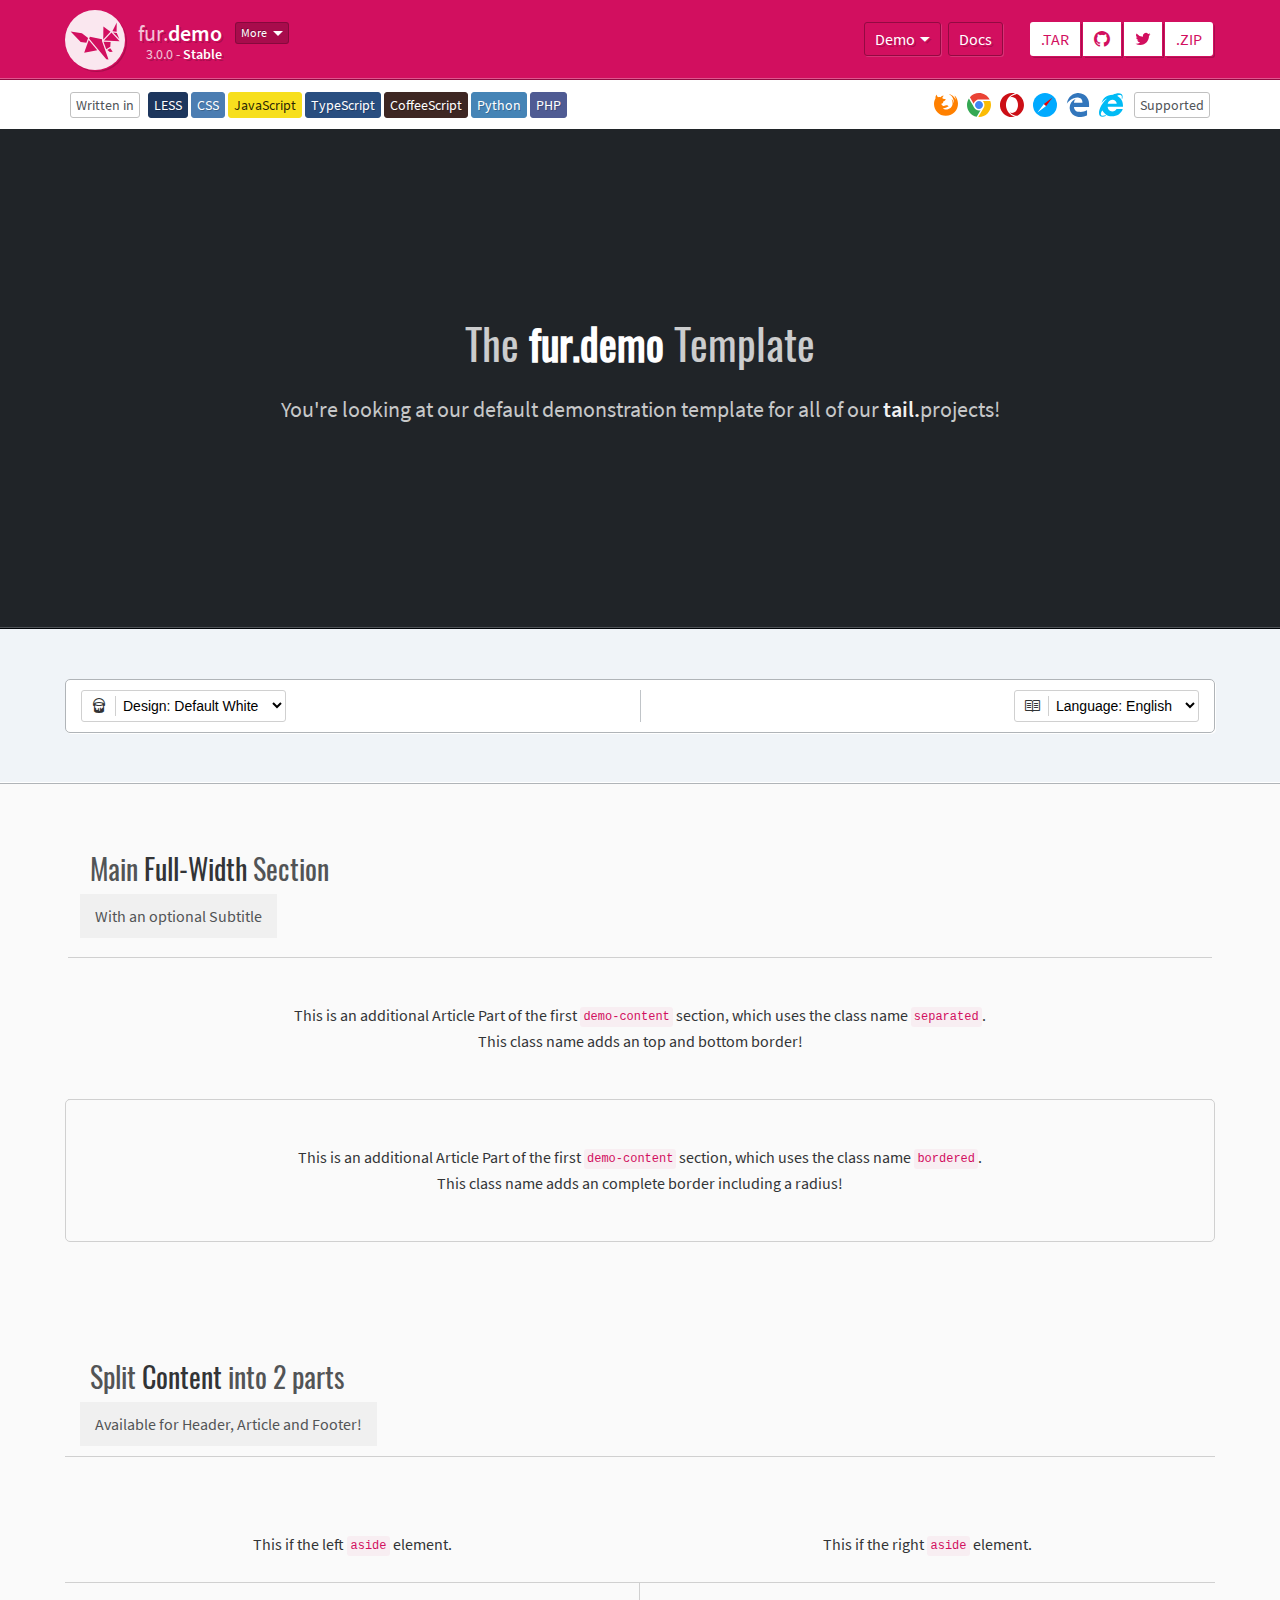
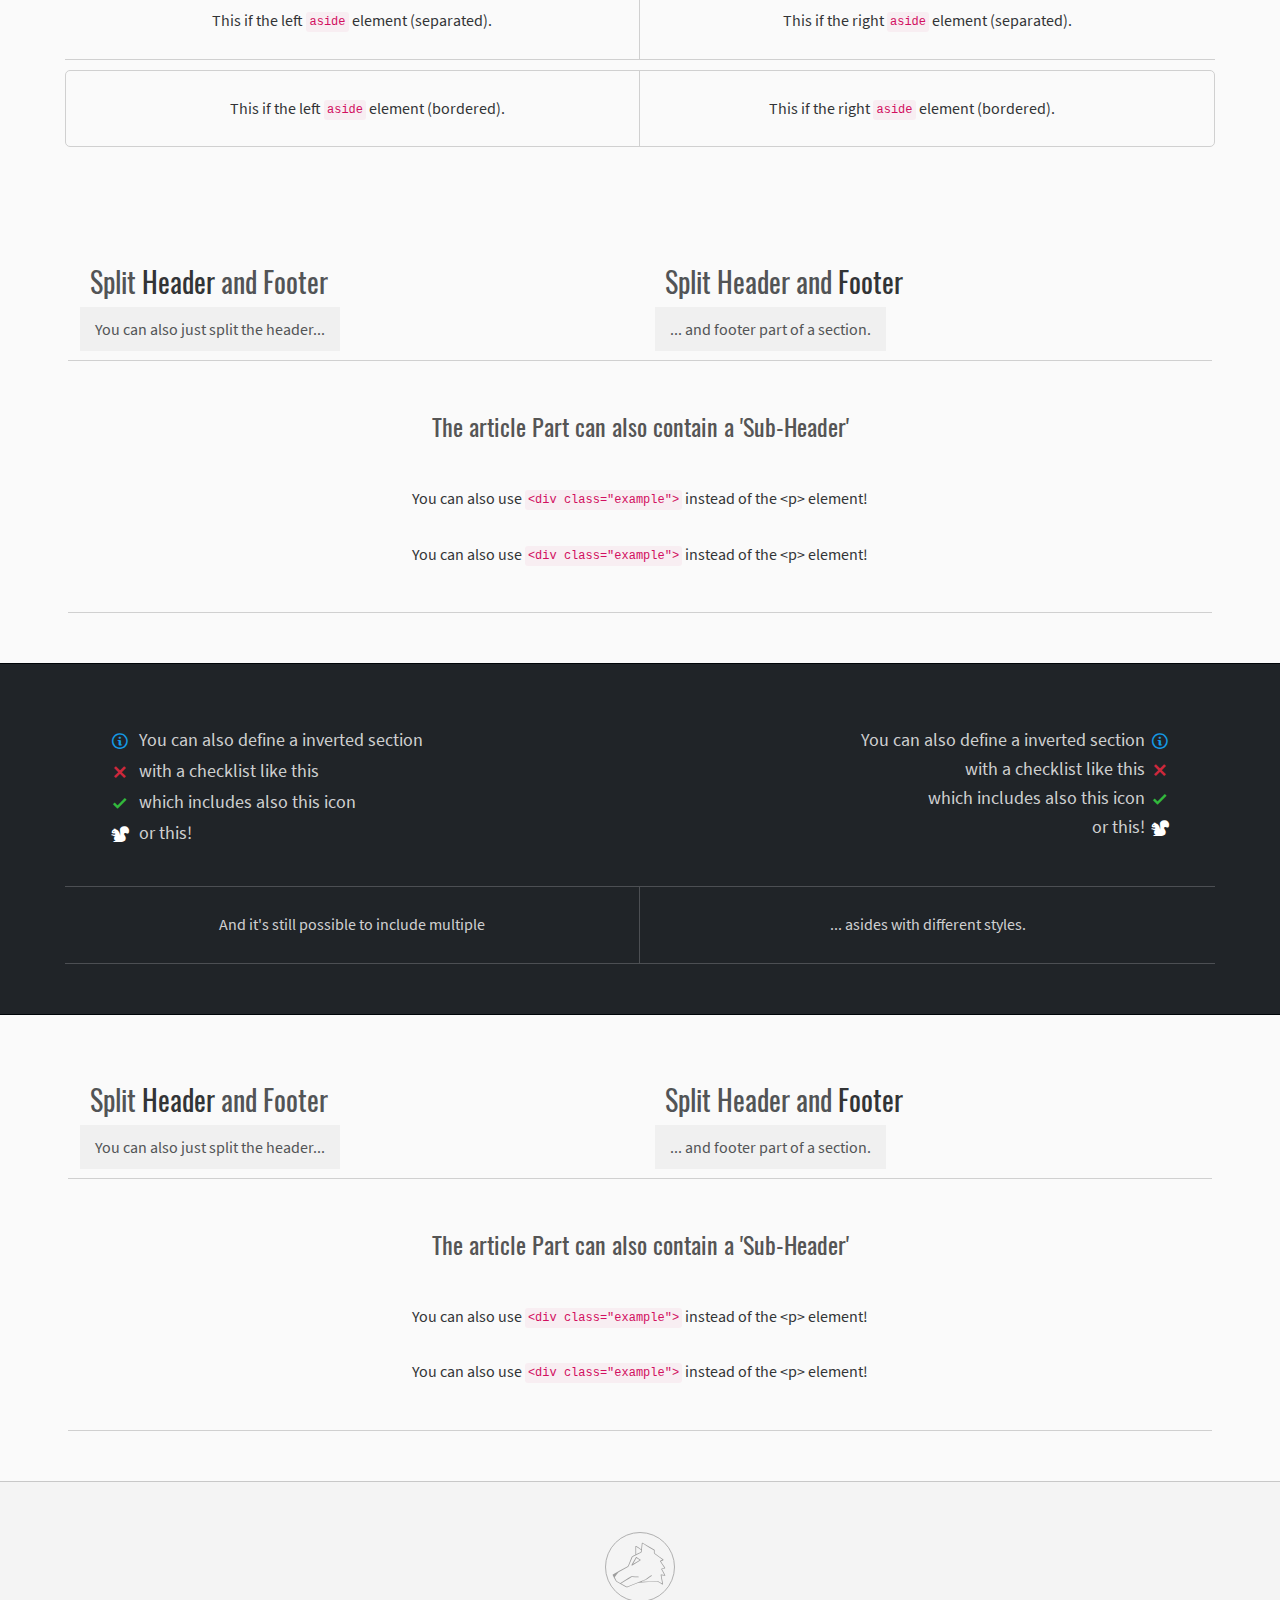
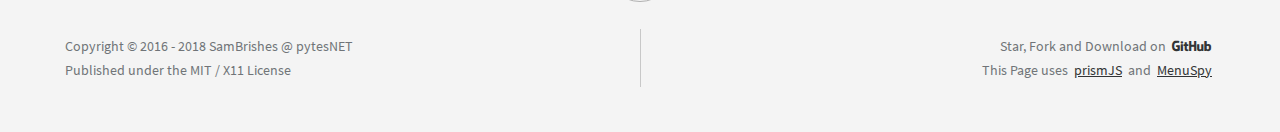
<file: index.html>
<!DOCTYPE html>
<html>
    <head>
        <meta charset="utf-8" />
        <meta http-equiv="content-language" content="en" />
        <meta http-equiv="X-UA-Compatible" content="IE=edge" />
        <meta name="robots" content="index, follow" />
        <meta name="viewport" content="width=device-width, initial-scale=1" />

        <title>fur.demo - The default demonstration page for tail.&lt;projects&gt;</title>

        <!-- Favicon -->
        <link rel="apple-touch-icon" sizes="180x180" href="assets/images/apple-touch-icon.png?v=2.0.0" />
        <link rel="icon" type="image/png" sizes="32x32" href="assets/images/favicon-32x32.png?v=2.0.0" />
        <link rel="icon" type="image/png" sizes="16x16" href="assets/images/favicon-16x16.png?v=2.0.0" />
        <link rel="manifest" href="assets/images/site.webmanifest?v=2.0.0" />
        <link rel="mask-icon" href="assets/images/safari-pinned-tab.svg?v=2.0.0" color="#d20f5f" />
        <link rel="shortcut icon" href="assets/images/favicon.ico?v=2.0.0" />
        <meta name="msapplication-TileColor" content="#d20f5f" />
        <meta name="msapplication-config" content="assets/images/browserconfig.xml?v=2.0.0" />
        <meta name="theme-color" content="#d20f5f" />

        <!-- Common -->
        <meta name="author" content="SamBrishes, pytesNET" />
        <meta name="publisher" content="SamBrishes, pytesNET" />
        <meta name="copyright" content="SamBrishes, pytesNET" />

        <meta name="name" content="fur.demo - The default demonstration page for tail.projects" />
        <meta name="description" content="This repository is just the default demonstration page for all tail projects developed by pytesNET." />
        <meta name="keywords" content="Demonstration, Page, pytesNET" />

        <meta itemprop="name" content="fur.demo - The default demonstration page for tail.projects" />
        <meta itemprop="description" content="This repository is just the default demonstration page for all tail projects developed by pytesNET." />
        <meta itemprop="keywords" content="Demonstration, Page, pytesNET" />

        <!-- Dublin Core -->
        <meta name="DC.Language" content="en" />
        <meta name="DC.Creator" content="SamBrishes, pytesNET" />
        <meta name="DC.Publisher" content="SamBrishes, pytesNET" />
        <meta name="DC.Rights" content="SamBrishes, pytesNET" />
        <meta name="DC.Description" content="This repository is just the default demonstration page for all tail projects developed by pytesNET." />

        <!-- Twitter -->
        <meta name="twitter:card" content="summary" />
        <meta name="twitter:site" content="pytesNET" />
        <meta name="twitter:creator" content="pytesNET" />
        <meta name="twitter:title" content="fur.demo - The default demonstration page for tail.projects" />
        <meta name="twitter:description" content="This repository is just the default demonstration page for all tail projects developed by pytesNET." />

        <!-- Open Graph -->
        <meta name="og:type" content="website" />
        <meta name="og:url" content="http://pytesNET.github.io/fur.demo" />
        <meta name="og:locale" content="en" />
        <meta name="og:title" content="fur.demo - The default demonstration page for tail.projects" />
        <meta name="og:site_name" content="fur.demo - The default demonstration page for tail.projects" />
        <meta name="og:description" content="This repository is just the default demonstration page for all tail projects developed by pytesNET." />

        <!-- Assets -->
        <link type="text/css" rel="stylesheet" href="assets/css/octicons.css?ver=8.1.0" />
        <link type="text/css" rel="stylesheet" href="assets/css/fur.demo-general.css?ver=3.0.0" />
        <link type="text/css" rel="stylesheet" href="assets/css/fur.demo-design.css?ver=3.0.0" />
        <link type="text/css" rel="stylesheet" href="assets/css/fur.demo-elements.css?ver=3.0.0" />
        <link type="text/css" rel="stylesheet" href="assets/css/fur.demo-responsive.css?ver=3.0.0" />
        <link type="text/css" rel="stylesheet" href="assets/css/fur.demo-invert.css?ver=3.0.0" />
        <link type="text/css" rel="stylesheet" href="assets/css/fur.demo-custom.css?ver=3.0.0" />
        <script type="text/javascript" src="assets/js/menuspy.min.js?ver=1.15.0"></script>
        <script type="text/javascript" src="assets/js/prism.min.js?ver=1.15.0"></script>
        <script type="text/javascript" src="assets/js/fur.demo.js?ver=3.0.0"></script>

        <!-- Source -->
        <!--<link type="text/css" rel="stylesheet" href="source/css/tail.file.css?ver=0.x.x" />-->
        <!--<script type="text/javascript" src="source/js/tail.file.js?ver=0.x.x"></script>-->
    </head>
    <body>
        <div class="header">
            <div class="container">
                <div class="container-left">
                    <a href="https://pytesnet.github.io/fur.demo" class="tail">
                        <div class="tail-logo">
                            <div class="tail-logo-circle"></div>
                        </div>
                        <div class="tail-project">
                            <span class="tail-title">fur.<b>demo</b></span>
                            <span class="tail-version">3.0.0 - <b>Stable</b></span>
                        </div>
                    </a>
                    <div class="tail-dropdown">
                        <div class="tail-dropdown-button">More<span>tail.projects</span></div>
                        <div class="tail-dropdown-inner">
                            <ul class="projects">
                                <li class="item"><a href="https://github.pytes.net/tail.select">
                                    <span class="item-title">tail.<b>select</b></span>
                                    <span class="item-description">Make Select Fields beautiful again</span>
                                </a></li>

                                <li class="item"><a href="https://github.pytes.net/tail.writer">
                                    <span class="item-title">tail.<b>writer</b></span>
                                    <span class="item-description">Turn Textareas into Markdown Editors</span>
                                </a></li>

                                <li class="item"><a href="https://github.pytes.net/tail.DateTime">
                                    <span class="item-title">tail.<b>DateTime</b></span>
                                    <span class="item-description">Show a beautiful Date/Time Picker</span>
                                </a></li>
                            </ul>
                        </div>
                    </div>
                </div>
                <div class="container-right text-right">
                    <ul class="main-navi">
                        <li class="navi-item has-submenu active">
                            <a href="./index.html">Demo</a>
                            <ul class="sub-navi">
                                <li class="navi-item"><a href="./demos/0-html-unit.html">HTML / CSS Unit</a></li>
                                <li class="navi-item"><a href="./demos/1-web-elements.html">Web Elements</a></li>
                                <li class="navi-item"><a href="./demos/2-page-components.html">Page Components</a></li>
                                <li class="navi-item"><a href="./demos/3-javascript-methods.html">JavaScript Methods</a></li>
                            </ul>
                        </li>
                        <li class="navi-item item-internal"><a href="./docs.html">Docs</a></li>

                        <li class="navi-item item-github hover">
                            <a href="https://github.com/pytesNET/fur.demo/tarball/master">.TAR</a>
                            <a href="https://www.github.com/pytesNET/fur.demo"><span class="octicon octicon-mark-github"></span></a>
                            <a href="https://www.twitter.com/pytesNET" target="_blank"><span class="twitter"></span></a>
                            <a href="https://github.com/pytesNET/fur.demo/zipball/master">.ZIP</a>
                        </li>
                    </ul>
                </div>
            </div>
        </div>

        <div class="toolbar">
            <div class="container">
                <div class="container-left test-left">
                    <span class="label label-secondary label-outline toolbar-title">Written in</span>
                    <ul class="languages">
                        <li><span class="label label-less" data-tooltip="LESS">LESS</span></li>
                        <li><span class="label label-css" data-tooltip="CSS">CSS</span></li>
                        <li><span class="label label-javascript" data-tooltip="Vanilla JavaScript">JavaScript</span></li>
                        <li><span class="label label-typescript" data-tooltip="TypeScript">TypeScript</span></li>
                        <li><span class="label label-coffeescript" data-tooltip="CoffeeScript">CoffeeScript</span></li>
                        <li><span class="label label-python" data-tooltip="Python 3">Python</span></li>
                        <li><span class="label label-php" data-tooltip="PHP 5 / 7">PHP</span></li>
                    </ul>
                </div>
                <div class="container-right text-right">
                    <ul class="browsers">
                        <li class="browser-firefox" data-tooltip="Mozilla Firefox"></li>
                        <li class="browser-chrome" data-tooltip="Google Chrome"></li>
                        <li class="browser-opera" data-tooltip="Opera"></li>
                        <li class="browser-safari" data-tooltip="Apple Safari"></li>
                        <li class="browser-edge" data-tooltip="Microsoft Edge"></li>
                        <li class="browser-ie" data-tooltip="Internet Explorer"></li>
                    </ul>
                    <span class="label label-secondary label-outline toolbar-title">Supported</span>
                </div>
            </div>
        </div>

        <div class="welcome">
            <div class="container" style="margin-top:150px;">
                <div class="welcome-title">The <b>fur.demo</b> Template</div>
                <div class="welcome-description">
                    You're looking at our default demonstration template for all of our <b>tail.</b>projects!
                </div>
            </div>
        </div>

        <div class="actionbar">
            <div class="container">
                <div class="actionbar-inner split">
                    <div class="text-left">
                        <div class="action-select">
                            <div class="select-icon"><span class="octicon octicon-paintcan"></span></div>
                            <select id="change-design">
                                <option value="default">Design: Default White</option>
                                <option value="harx">Design: Invert Black</option>
                            </select>
                        </div>
                    </div>
                    <div class="text-right">
                        <div class="action-select">
                            <div class="select-icon"><span class="octicon octicon-book"></span></div>
                            <select id="change-locale">
                                <option value="en">Language: English</option>
                            </select>
                        </div>
                    </div>
                </div>
            </div>
        </div>

        <div class="content">
            <section class="demo-content">
                <div class="container">
                    <header>
                        <h1>Main <b>Full-Width</b> Section</h1>
                        <p>With an optional Subtitle</p>
                    </header>

                    <article class="separated">
                        <p>
                            This is an additional Article Part of the first <code>demo-content</code> section, which uses the class name <code>separated</code>.<br />
                            This class name adds an top and bottom border!
                        </p>
                    </article>

                    <article class="bordered">
                        <p>
                            This is an additional Article Part of the first <code>demo-content</code> section, which uses the class name <code>bordered</code>.<br />
                            This class name adds an complete border including a radius!
                        </p>
                    </article>
                </div>
            </section>

            <section class="demo-content">
                <div class="container">
                    <header class="separated">
                        <h1>Split <b>Content</b> into 2 parts</h1>
                        <p>Available for Header, Article and Footer!</p>
                    </header>

                    <article class="side-by-side">
                        <aside><p>This if the left <code>aside</code> element.</p></aside>
                        <aside><p>This if the right <code>aside</code> element.</p></aside>
                    </article>

                    <article class="side-by-side separated">
                        <aside><p>This if the left <code>aside</code> element (separated).</p></aside>
                        <aside><p>This if the right <code>aside</code> element (separated).</p></aside>
                    </article>

                    <article class="side-by-side bordered">
                        <aside><p>This if the left <code>aside</code> element (bordered).</p></aside>
                        <aside><p>This if the right <code>aside</code> element (bordered).</p></aside>
                    </article>
                </div>
            </section>

            <section class="demo-content">
                <div class="container">
                    <header class="side-by-side">
                        <aside>
                            <h1>Split <b>Header</b> and Footer</h1>
                            <p>You can also just split the header...</p>
                        </aside>
                        <aside>
                            <h1>Split Header and <b>Footer</b></h1>
                            <p>... and footer part of a section.</p>
                        </aside>
                    </header>

                    <article class="separated">
                        <h1>The article Part can also contain a 'Sub-Header'</h1>
                        <div class="example">
                            You can also use <code>&lt;div class="example"&gt;</code> instead of the &lt;p&gt; element!
                        </div>
                        <div class="example">
                            You can also use <code>&lt;div class="example"&gt;</code> instead of the &lt;p&gt; element!
                        </div>
                    </article>
                </div>
            </section>
        </div>

        <div class="content invert">
            <section class="demo-content bordered">
                <div class="container">
                    <article class="side-by-side">
                        <aside class="text-left inner">
                            <ul class="checklist">
                                <li><span class="octicon octicon-info color-blue"></span> You can also define a inverted section</li>
                                <li><span class="octicon octicon-x color-red"></span> with a checklist like this</li>
                                <li><span class="octicon octicon-check color-green"></span> which includes also this icon</li>
                                <li><span class="octicon octicon-squirrel color-white"></span> or this!</li>
                            </ul>
                        </aside>
                        <aside class="text-right inner">
                            <ul class="checklist right">
                                <li><span class="octicon octicon-info color-blue"></span> You can also define a inverted section</li>
                                <li><span class="octicon octicon-x color-red"></span> with a checklist like this</li>
                                <li><span class="octicon octicon-check color-green"></span> which includes also this icon</li>
                                <li><span class="octicon octicon-squirrel color-white"></span> or this!</li>
                            </ul>
                        </aside>
                    </article>
                    <br />

                    <article class="side-by-side separated">
                        <aside>
                            <p>And it's still possible to include multiple</p>
                        </aside>
                        <aside>
                            <p>... asides with different styles.</p>
                        </aside>
                    </article>
                </div>
            </section>
        </div>

        <div class="content">
            <section class="demo-content">
                <div class="container">
                    <header class="side-by-side">
                        <aside>
                            <h1>Split <b>Header</b> and Footer</h1>
                            <p>You can also just split the header...</p>
                        </aside>
                        <aside>
                            <h1>Split Header and <b>Footer</b></h1>
                            <p>... and footer part of a section.</p>
                        </aside>
                    </header>

                    <article class="separated">
                        <h1>The article Part can also contain a 'Sub-Header'</h1>
                        <div class="example">
                            You can also use <code>&lt;div class="example"&gt;</code> instead of the &lt;p&gt; element!
                        </div>
                        <div class="example">
                            You can also use <code>&lt;div class="example"&gt;</code> instead of the &lt;p&gt; element!
                        </div>
                    </article>
                </div>
            </section>
        </div>

        <div class="footer">
            <div class="footer-logo">
                <a href="https://www.pytes.net" target="_blank" class="footer-image"><div class="synder"></div></a>
            </div>
            <div class="container">
                <div class="container-left text-left">
                    Copyright &copy; 2016 - 2018 SamBrishes @ pytesNET<br />
                    Published under the MIT / X11 License
                </div>
                <div class="container-right text-right">
                    Star, Fork and Download on <a href="https://github.com/pytesNET/fur.demo"><span class="octicon octicon-logo-github"></span></a><br />
                    This Page uses <a href="https://prismjs.com/" target="_blank">prismJS</a> and <a href="https://github.com/lcdsantos/menuspy" target="_blank">MenuSpy</a>
                </div>
            </div>
        </div>

        <div class="js-footer">
            <!-- Demonstration Scripts -->
        </div>
    </body>
</html>
</file>
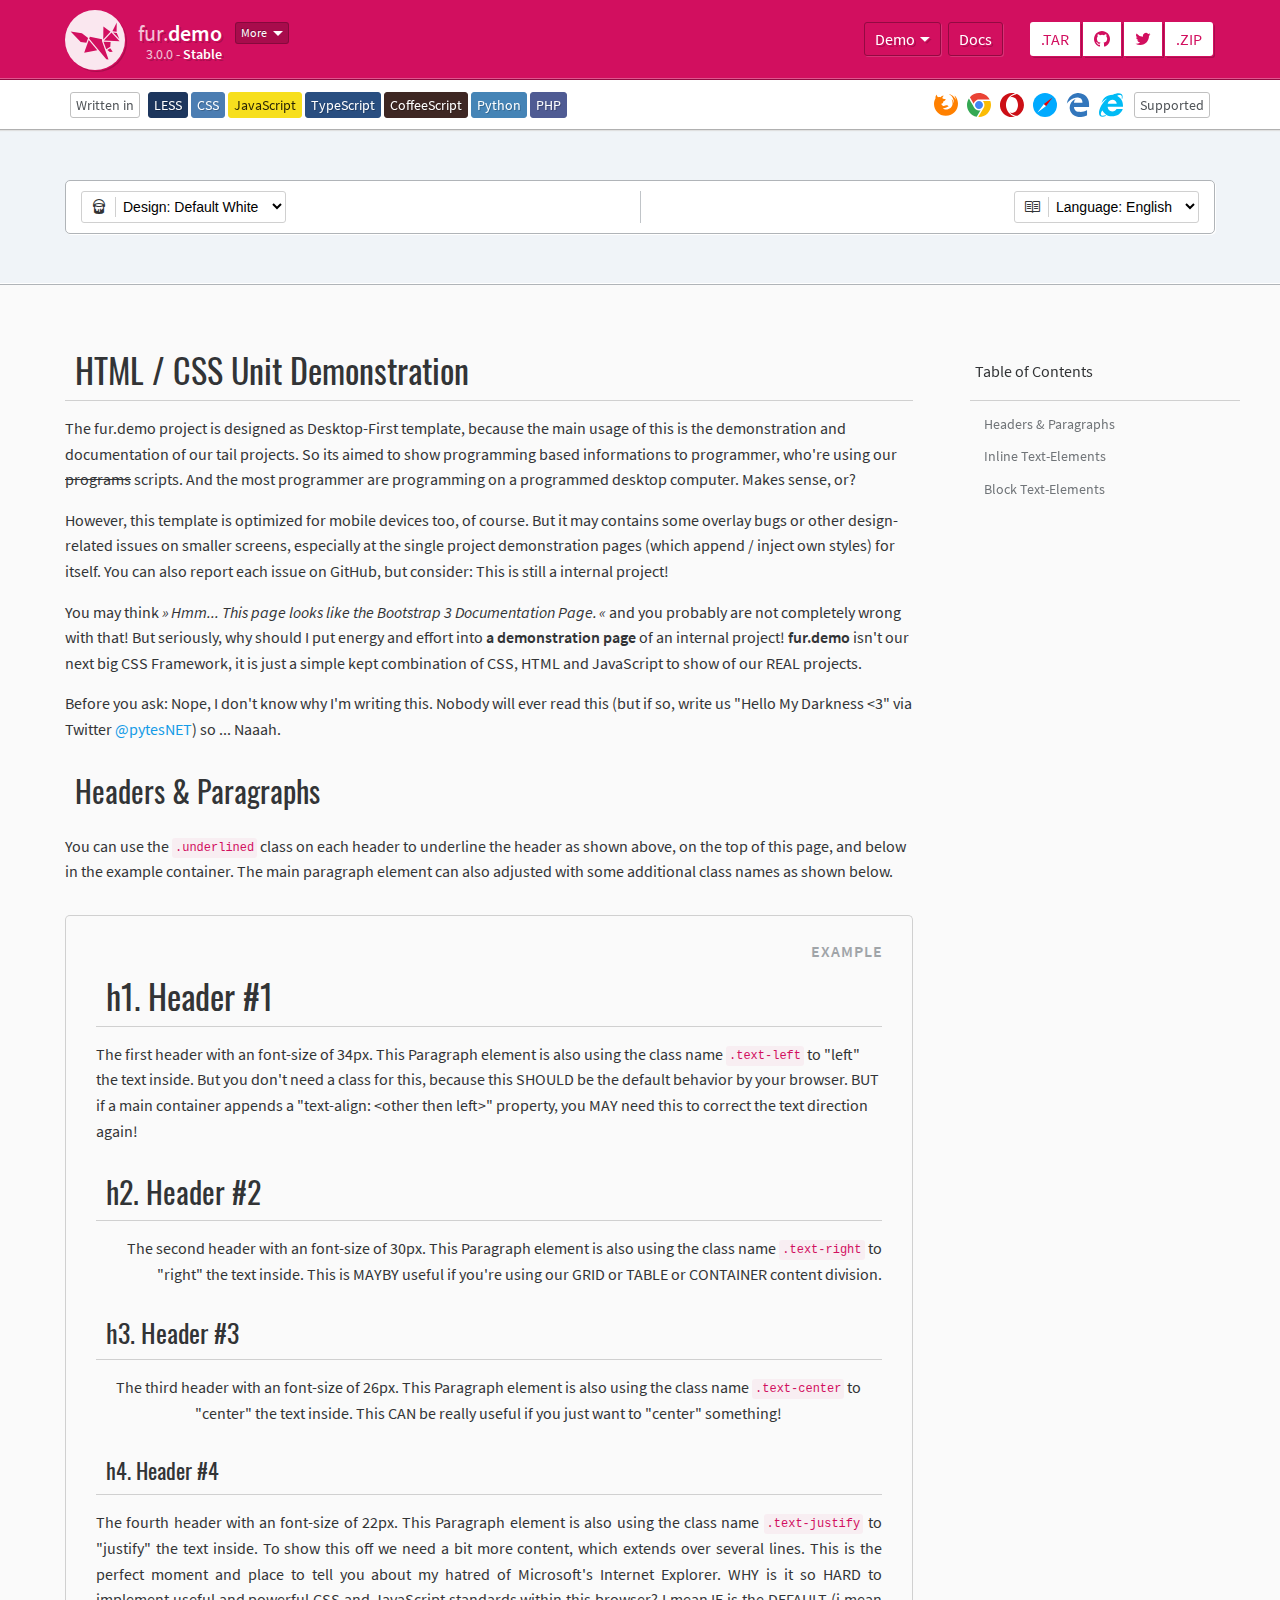
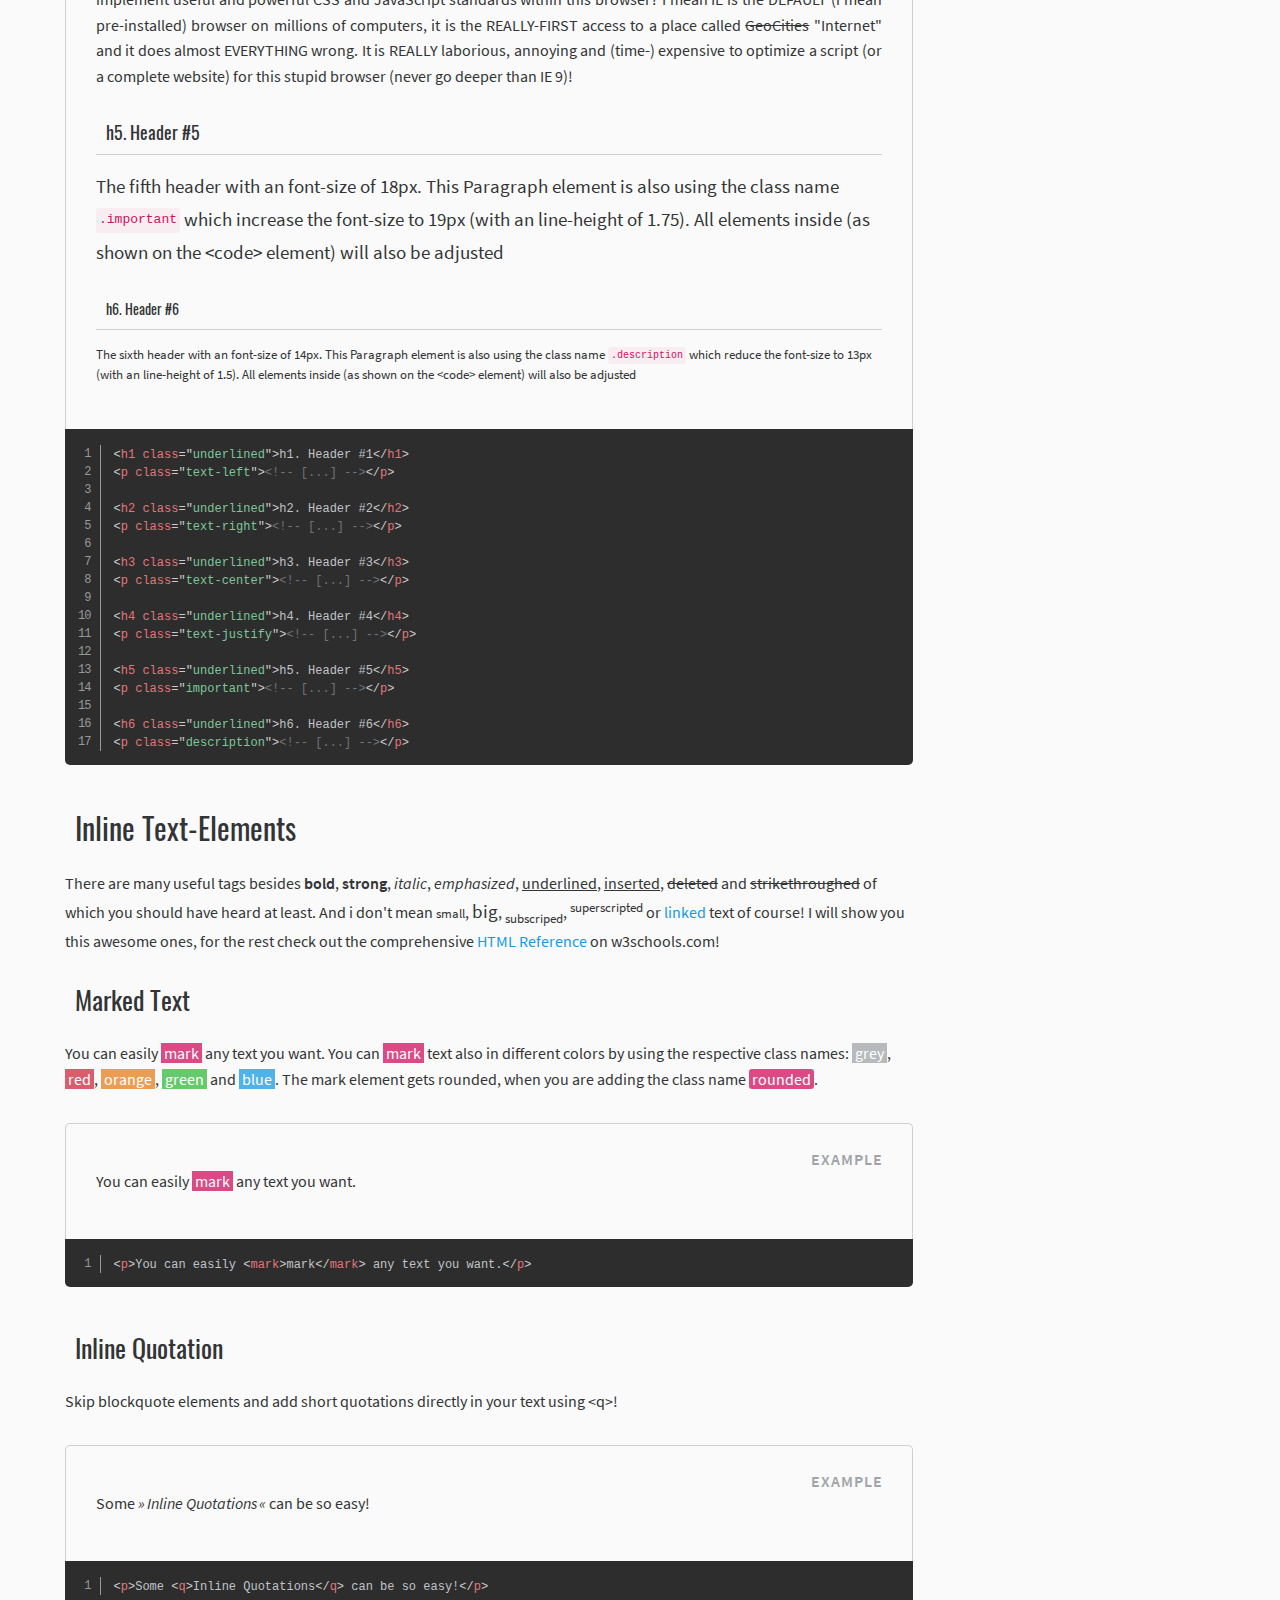
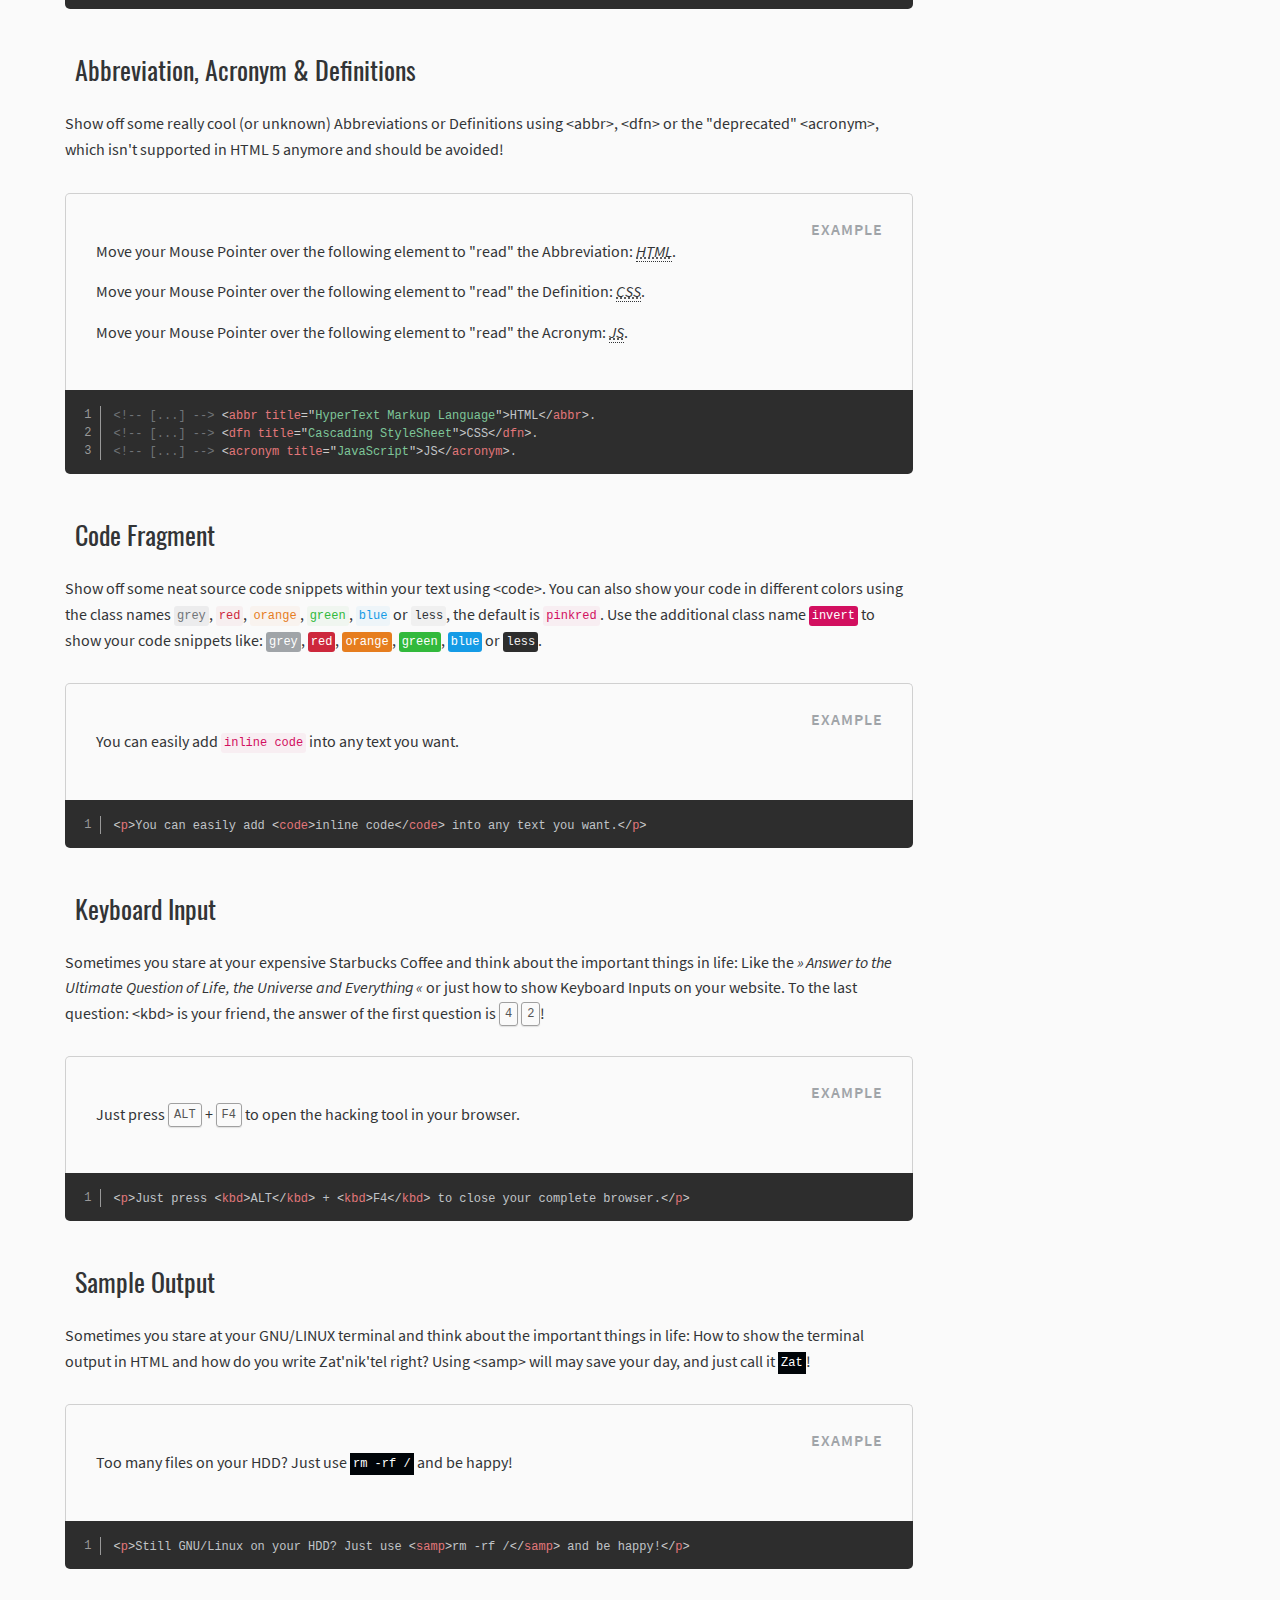
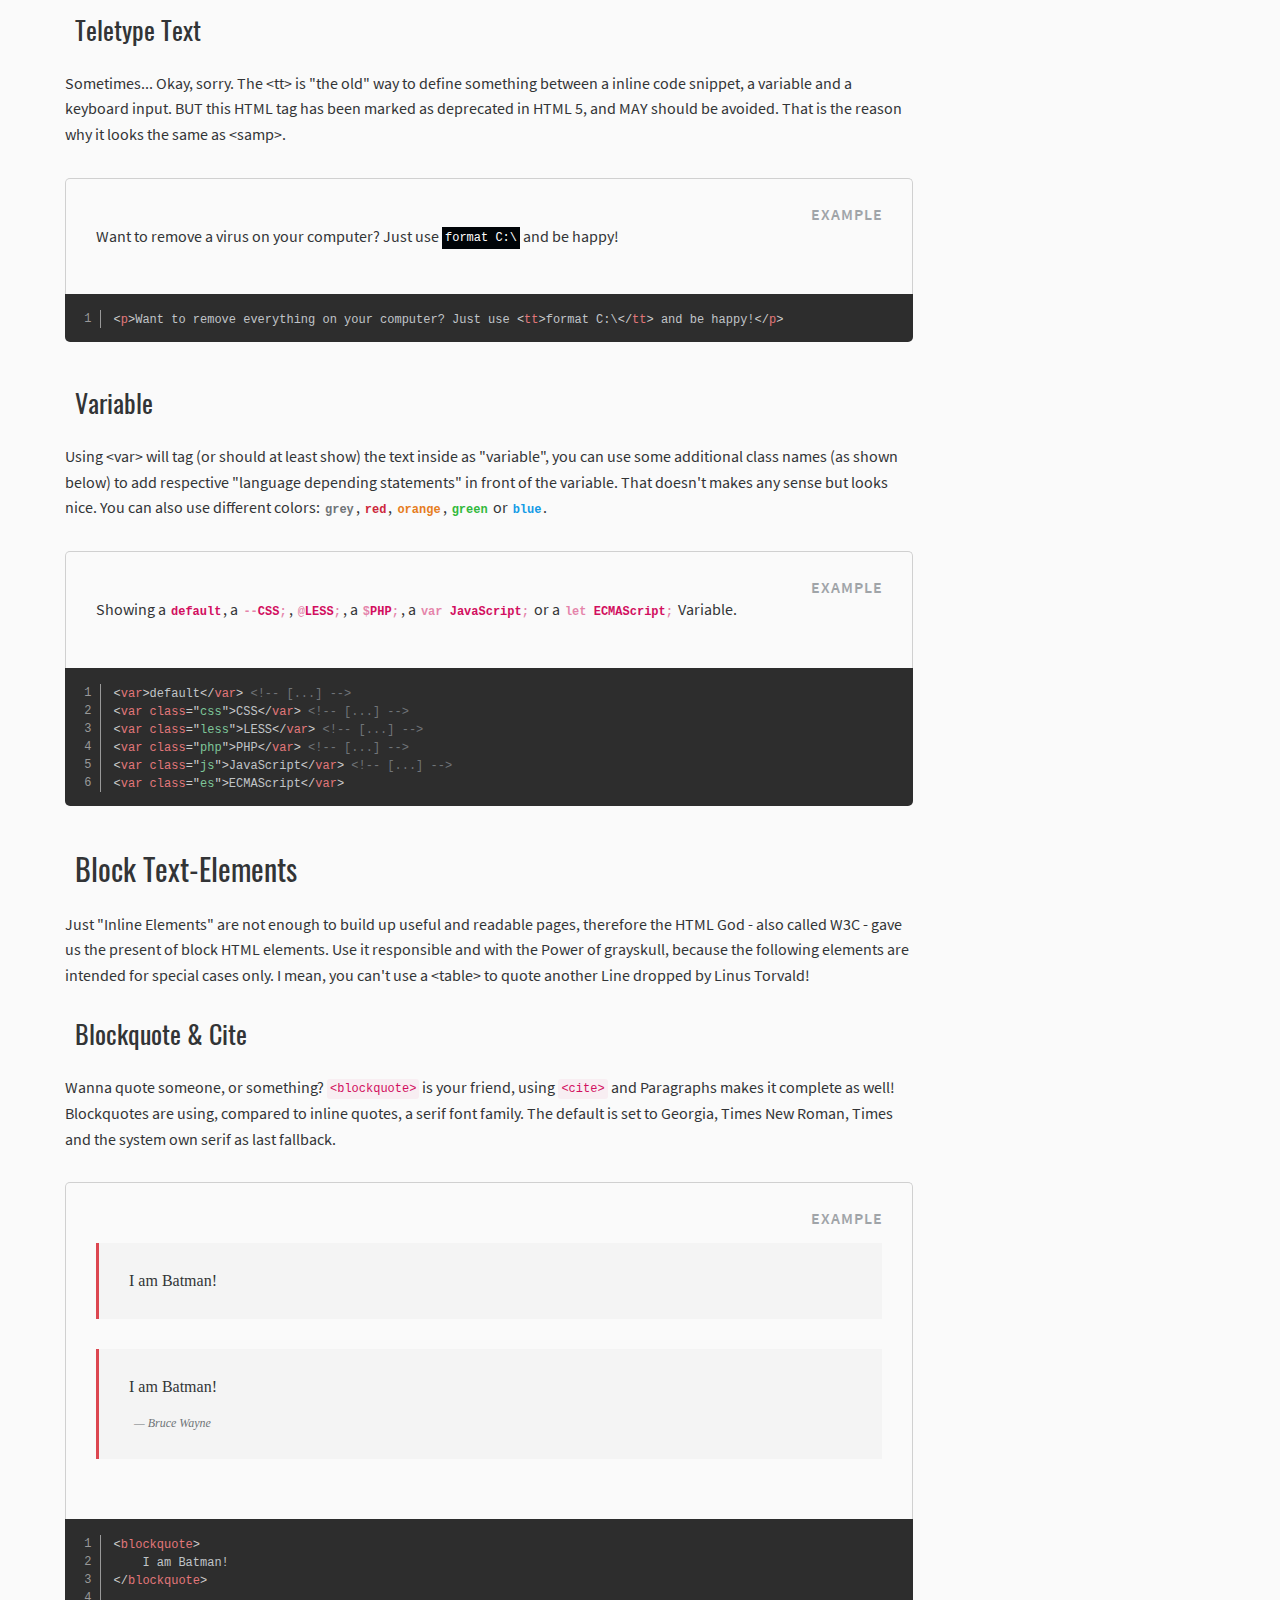
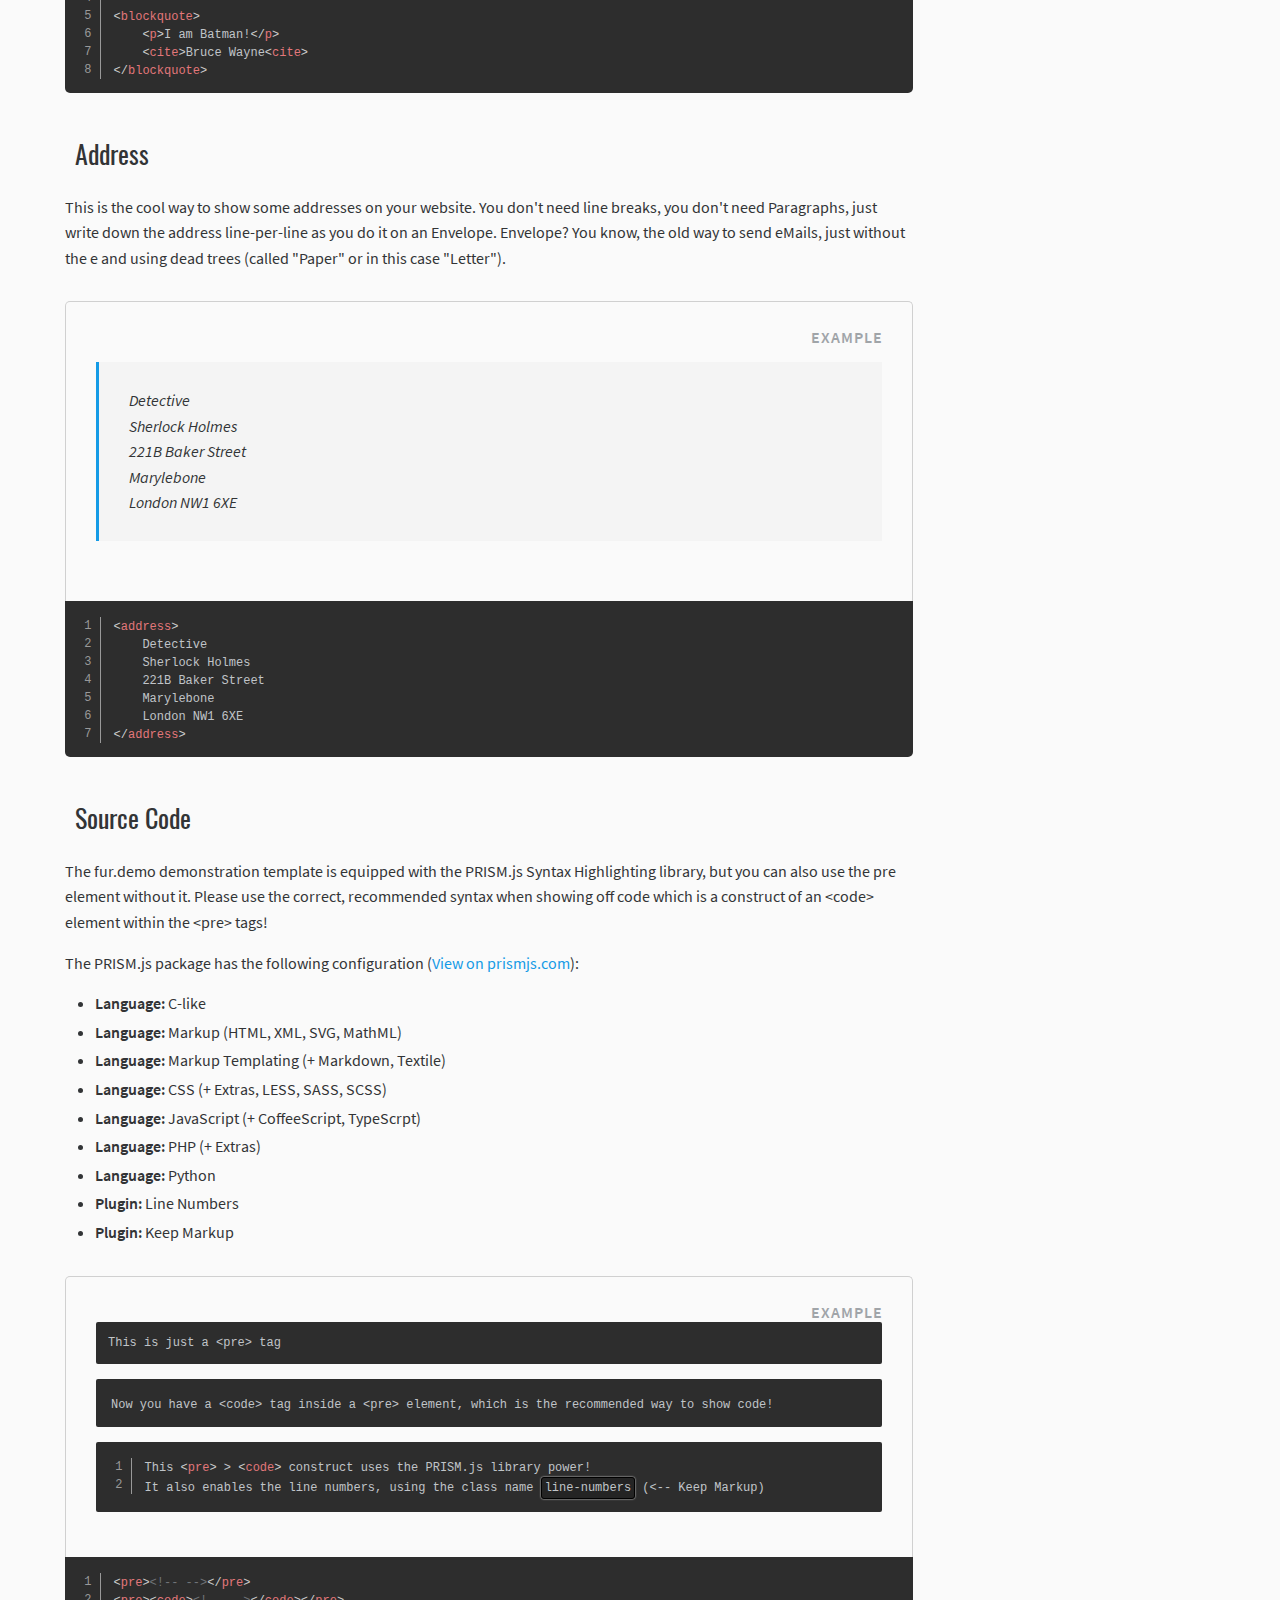
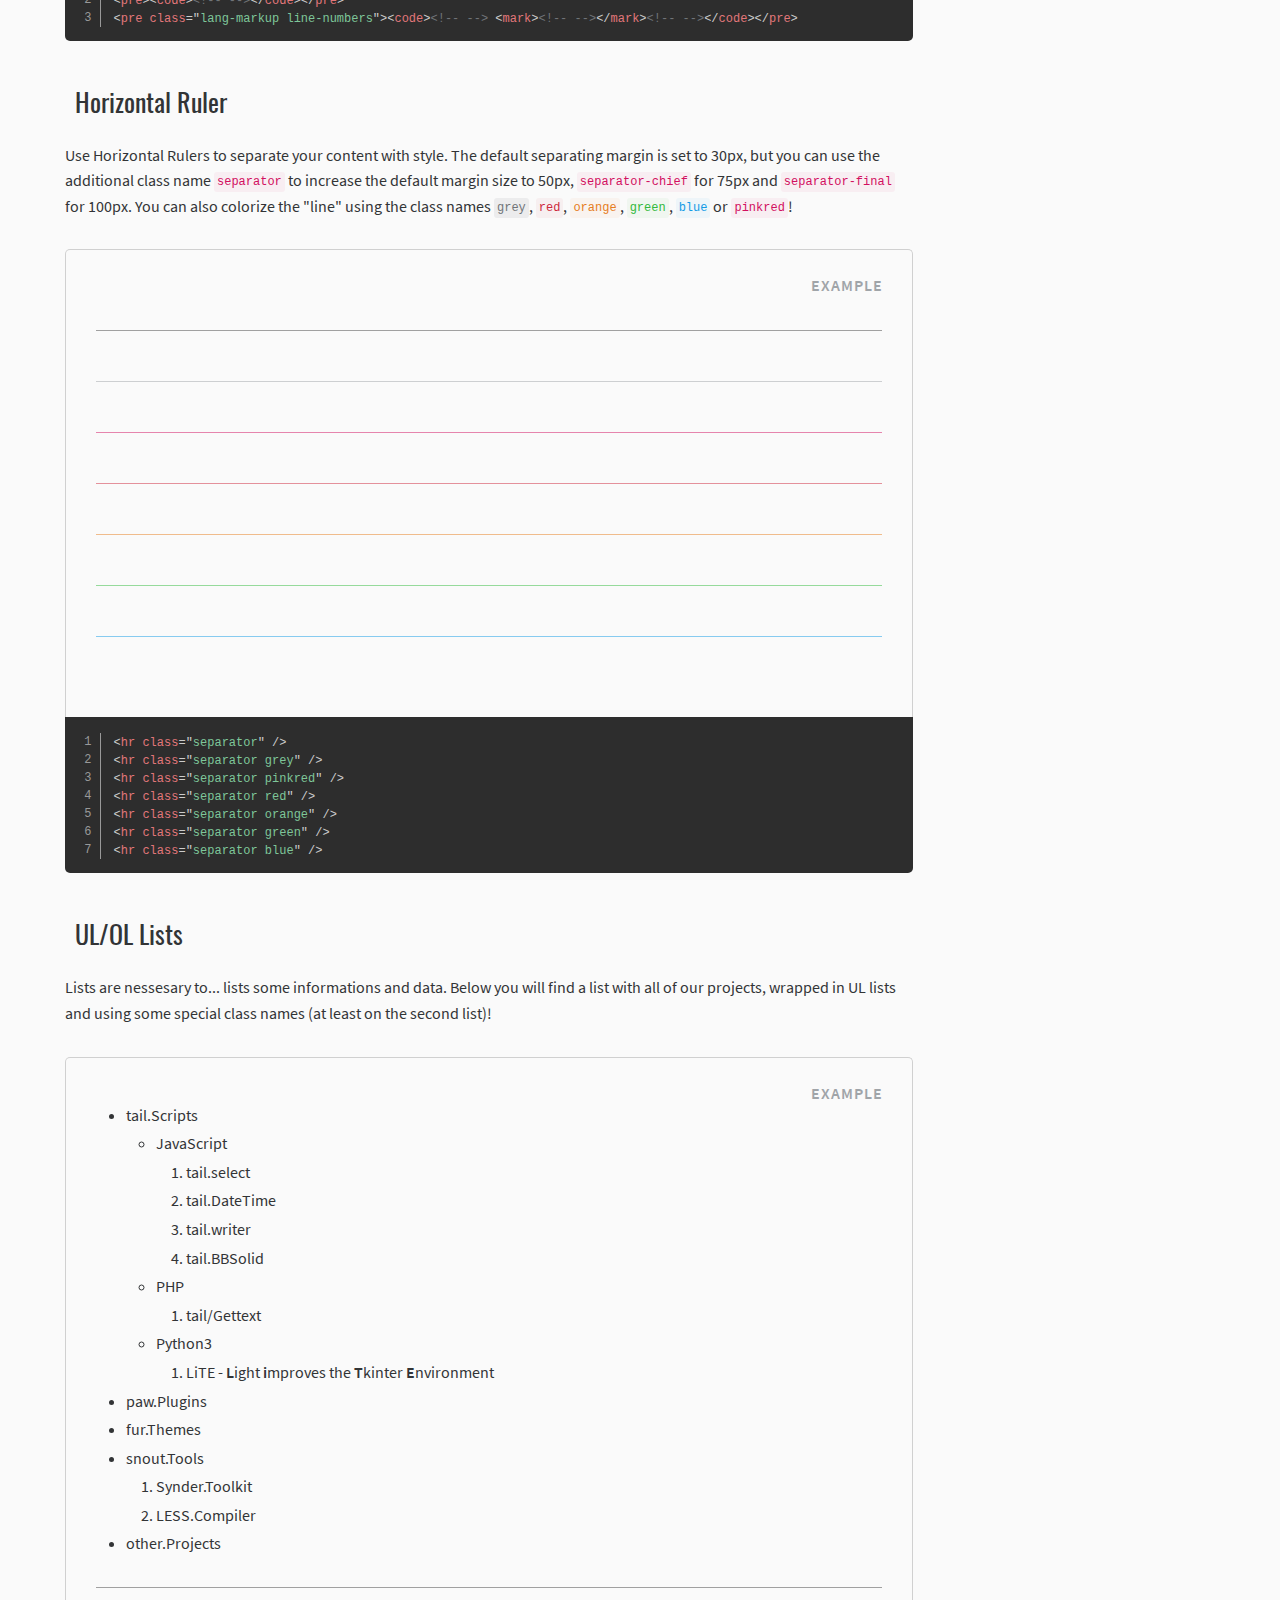
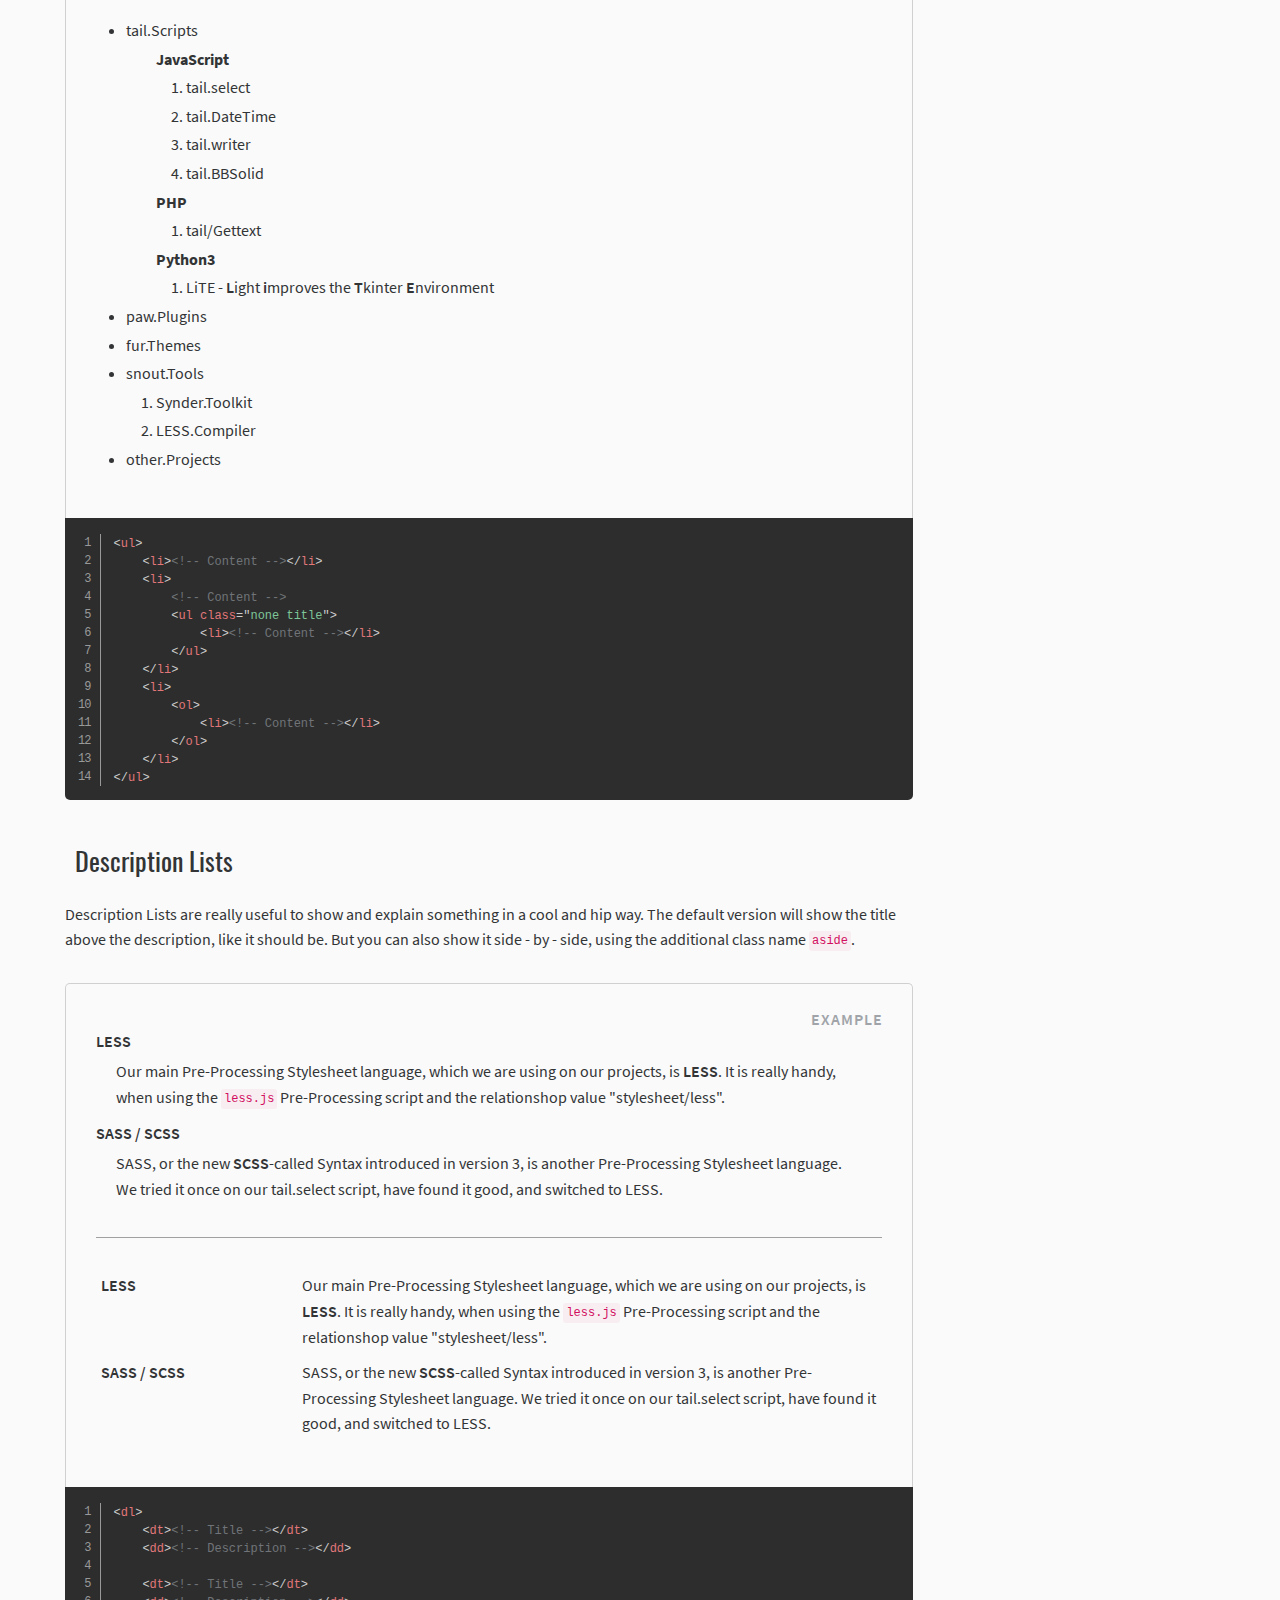
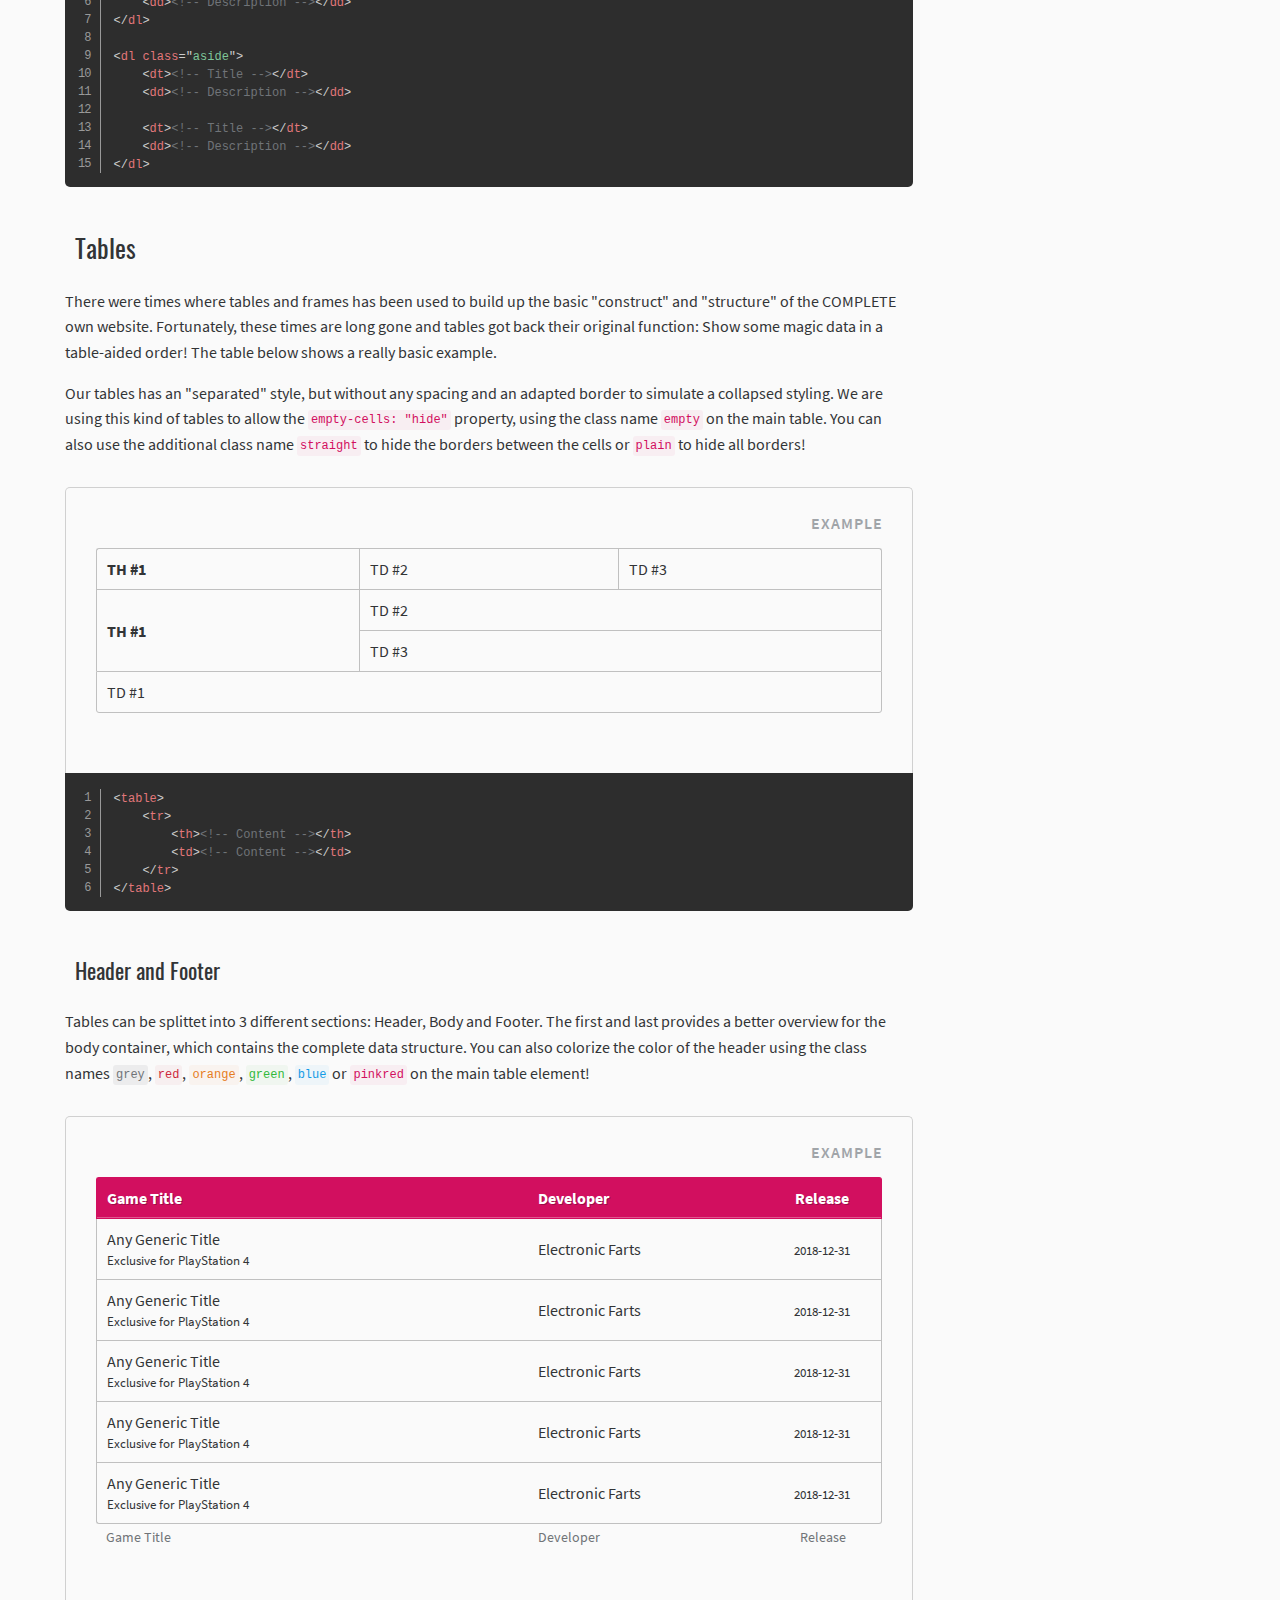
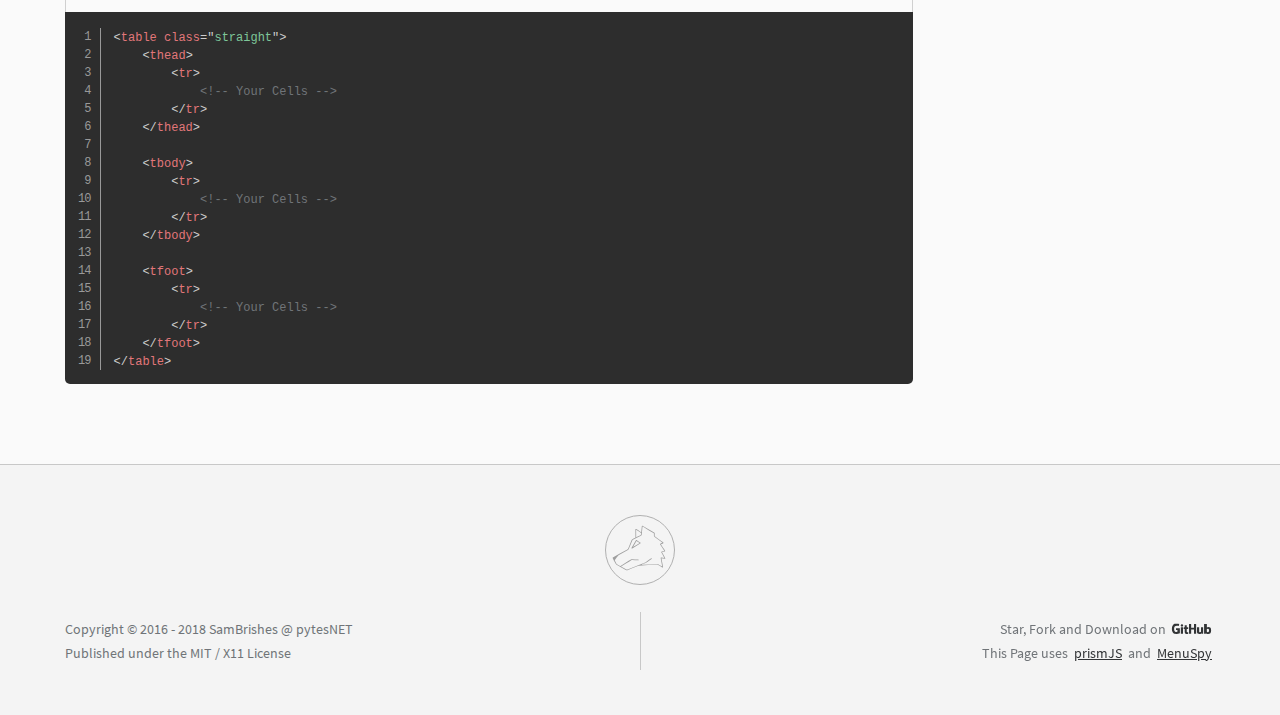
<file: demos/0-html-unit.html>
<!DOCTYPE html>
<html>
    <head>
        <meta charset="utf-8" />
        <meta http-equiv="content-language" content="en" />
        <meta http-equiv="X-UA-Compatible" content="IE=edge" />
        <meta name="robots" content="index, follow" />
        <meta name="viewport" content="width=device-width, initial-scale=1" />

        <title>fur.demo - The default demonstration page for tail.&lt;projects&gt;</title>

        <!-- Favicon -->
        <link rel="apple-touch-icon" sizes="180x180" href="../assets/images/apple-touch-icon.png?v=2.0.0" />
        <link rel="icon" type="image/png" sizes="32x32" href="../assets/images/favicon-32x32.png?v=2.0.0" />
        <link rel="icon" type="image/png" sizes="16x16" href="../assets/images/favicon-16x16.png?v=2.0.0" />
        <link rel="manifest" href="../assets/images/site.webmanifest?v=2.0.0" />
        <link rel="mask-icon" href="../assets/images/safari-pinned-tab.svg?v=2.0.0" color="#d20f5f" />
        <link rel="shortcut icon" href="../assets/images/favicon.ico?v=2.0.0" />
        <meta name="msapplication-TileColor" content="#d20f5f" />
        <meta name="msapplication-config" content="../assets/images/browserconfig.xml?v=2.0.0" />
        <meta name="theme-color" content="#d20f5f" />

        <!-- Common -->
        <meta name="author" content="SamBrishes, pytesNET" />
        <meta name="publisher" content="SamBrishes, pytesNET" />
        <meta name="copyright" content="SamBrishes, pytesNET" />

        <meta name="name" content="fur.demo - The default demonstration page for tail.projects" />
        <meta name="description" content="This repository is just the default demonstration page for all tail projects developed by pytesNET." />
        <meta name="keywords" content="Demonstration, Page, pytesNET" />

        <meta itemprop="name" content="fur.demo - The default demonstration page for tail.projects" />
        <meta itemprop="description" content="This repository is just the default demonstration page for all tail projects developed by pytesNET." />
        <meta itemprop="keywords" content="Demonstration, Page, pytesNET" />

        <!-- Dublin Core -->
        <meta name="DC.Language" content="en" />
        <meta name="DC.Creator" content="SamBrishes, pytesNET" />
        <meta name="DC.Publisher" content="SamBrishes, pytesNET" />
        <meta name="DC.Rights" content="SamBrishes, pytesNET" />
        <meta name="DC.Description" content="This repository is just the default demonstration page for all tail projects developed by pytesNET." />

        <!-- Twitter -->
        <meta name="twitter:card" content="summary" />
        <meta name="twitter:site" content="pytesNET" />
        <meta name="twitter:creator" content="pytesNET" />
        <meta name="twitter:title" content="fur.demo - The default demonstration page for tail.projects" />
        <meta name="twitter:description" content="This repository is just the default demonstration page for all tail projects developed by pytesNET." />

        <!-- Open Graph -->
        <meta name="og:type" content="website" />
        <meta name="og:url" content="http://pytesNET.github.io/fur.demo" />
        <meta name="og:locale" content="en" />
        <meta name="og:title" content="fur.demo - The default demonstration page for tail.projects" />
        <meta name="og:site_name" content="fur.demo - The default demonstration page for tail.projects" />
        <meta name="og:description" content="This repository is just the default demonstration page for all tail projects developed by pytesNET." />

        <!-- Assets -->
        <link type="text/css" rel="stylesheet" href="../assets/css/octicons.css?ver=8.1.0" />
        <link type="text/css" rel="stylesheet" href="../assets/css/fur.demo-general.css?ver=3.0.0" />
        <link type="text/css" rel="stylesheet" href="../assets/css/fur.demo-design.css?ver=3.0.0" />
        <link type="text/css" rel="stylesheet" href="../assets/css/fur.demo-elements.css?ver=3.0.0" />
        <link type="text/css" rel="stylesheet" href="../assets/css/fur.demo-responsive.css?ver=3.0.0" />
        <link type="text/css" rel="stylesheet" href="../assets/css/fur.demo-invert.css?ver=3.0.0" />
        <link type="text/css" rel="stylesheet" href="../assets/css/fur.demo-custom.css?ver=3.0.0" />
        <script type="text/javascript" src="../assets/js/menuspy.min.js?ver=1.15.0"></script>
        <script type="text/javascript" src="../assets/js/prism.min.js?ver=1.15.0"></script>
        <script type="text/javascript" src="../assets/js/fur.demo.js?ver=3.0.0"></script>

        <!-- Source -->
        <!--<link type="text/css" rel="stylesheet" href="../source/css/tail.file.css?ver=0.x.x" />-->
        <!--<script type="text/javascript" src="../source/js/tail.file.js?ver=0.x.x"></script>-->
    </head>
    <body>
        <div class="header">
            <div class="container">
                <div class="container-left">
                    <a href="https://pytesnet.github.io/fur.demo" class="tail">
                        <div class="tail-logo">
                            <div class="tail-logo-circle"></div>
                        </div>
                        <div class="tail-project">
                            <span class="tail-title">fur.<b>demo</b></span>
                            <span class="tail-version">3.0.0 - <b>Stable</b></span>
                        </div>
                    </a>
                    <div class="tail-dropdown">
                        <div class="tail-dropdown-button">More<span>tail.projects</span></div>
                        <div class="tail-dropdown-inner">
                            <ul class="projects">
                                <li class="item"><a href="https://github.pytes.net/tail.select">
                                    <span class="item-title">tail.<b>select</b></span>
                                    <span class="item-description">Make Select Fields beautiful again</span>
                                </a></li>

                                <li class="item"><a href="https://github.pytes.net/tail.writer">
                                    <span class="item-title">tail.<b>writer</b></span>
                                    <span class="item-description">Turn Textareas into Markdown Editors</span>
                                </a></li>

                                <li class="item"><a href="https://github.pytes.net/tail.DateTime">
                                    <span class="item-title">tail.<b>DateTime</b></span>
                                    <span class="item-description">Show a beautiful Date/Time Picker</span>
                                </a></li>

                                <li class="item"><a href="https://github.pytes.net/tail.BBSolid">
                                    <span class="item-title">tail.<b>BBSolid</b></span>
                                    <span class="item-description">Parse BBCode in valid HTML 5</span>
                                </a></li>
                            </ul>
                        </div>
                    </div>
                </div>
                <div class="container-right text-right">
                    <ul class="main-navi">
                        <li class="navi-item has-submenu active">
                            <a href="../index.html">Demo</a>
                            <ul class="sub-navi">
                                <li class="navi-item"><a href="./0-html-unit.html">HTML / CSS Unit</a></li>
                                <li class="navi-item"><a href="./1-web-elements.html">Web Elements</a></li>
                                <li class="navi-item"><a href="./2-page-components.html">Page Components</a></li>
                                <li class="navi-item"><a href="./3-javascript-methods.html">JavaScript Methods</a></li>
                            </ul>
                        </li>
                        <li class="navi-item item-internal"><a href="./docs.html">Docs</a></li>

                        <li class="navi-item item-github hover">
                            <a href="https://github.com/pytesNET/fur.demo/tarball/master">.TAR</a>
                            <a href="https://www.github.com/pytesNET/fur.demo"><span class="octicon octicon-mark-github"></span></a>
                            <a href="https://www.twitter.com/pytesNET" target="_blank"><span class="twitter"></span></a>
                            <a href="https://github.com/pytesNET/fur.demo/zipball/master">.ZIP</a>
                        </li>
                    </ul>
                </div>
            </div>
        </div>

        <div class="toolbar">
            <div class="container">
                <div class="container-left test-left">
                    <span class="label label-secondary label-outline toolbar-title">Written in</span>
                    <ul class="languages">
                        <li><span class="label label-less" data-tooltip="LESS">LESS</span></li>
                        <li><span class="label label-css" data-tooltip="CSS">CSS</span></li>
                        <li><span class="label label-javascript" data-tooltip="Vanilla JavaScript">JavaScript</span></li>
                        <li><span class="label label-typescript" data-tooltip="TypeScript">TypeScript</span></li>
                        <li><span class="label label-coffeescript" data-tooltip="CoffeeScript">CoffeeScript</span></li>
                        <li><span class="label label-python" data-tooltip="Python 3">Python</span></li>
                        <li><span class="label label-php" data-tooltip="PHP 5 / 7">PHP</span></li>
                    </ul>
                </div>
                <div class="container-right text-right">
                    <ul class="browsers">
                        <li class="browser-firefox" data-tooltip="Mozilla Firefox"></li>
                        <li class="browser-chrome" data-tooltip="Google Chrome"></li>
                        <li class="browser-opera" data-tooltip="Opera"></li>
                        <li class="browser-safari" data-tooltip="Apple Safari"></li>
                        <li class="browser-edge" data-tooltip="Microsoft Edge"></li>
                        <li class="browser-ie" data-tooltip="Internet Explorer"></li>
                    </ul>
                    <span class="label label-secondary label-outline toolbar-title">Supported</span>
                </div>
            </div>
        </div>

        <div class="actionbar">
            <div class="container">
                <div class="actionbar-inner split">
                    <div class="text-left">
                        <div class="action-select">
                            <div class="select-icon"><span class="octicon octicon-paintcan"></span></div>
                            <select id="change-design">
                                <option value="default">Design: Default White</option>
                                <option value="harx">Design: Invert Black</option>
                            </select>
                        </div>
                    </div>
                    <div class="text-right">
                        <div class="action-select">
                            <div class="select-icon"><span class="octicon octicon-book"></span></div>
                            <select id="change-locale">
                                <option value="en">Language: English</option>
                            </select>
                        </div>
                    </div>
                </div>
            </div>
        </div>

        <div class="blog-layout">
            <div class="container">
                <main class="main-content">
                    <h1 id="html-css-unit" class="underlined">HTML / CSS Unit Demonstration</h1>
                    <p>
                        The fur.demo project is designed as Desktop-First template, because the main usage of this is the demonstration and
                        documentation of our tail projects. So its aimed to show programming based informations to programmer, who're using
                        our <del>programs</del> scripts. And the most programmer are programming on a programmed desktop computer. Makes sense, or?
                    </p>
                    <p>
                        However, this template is optimized for mobile devices too, of course. But it may contains some overlay bugs or other design-related
                        issues on smaller screens, especially at the single project demonstration pages (which append / inject own styles) for itself.
                        You can also report each issue on GitHub, but consider: This is still a internal project!
                    </p>
                    <p>
                        You may think <q>Hmm... This page looks like the Bootstrap 3 Documentation Page.</q> and you probably are not completely
                        wrong with that! But seriously, why should I put energy and effort into <b>a demonstration page</b> of an internal
                        project! <b>fur.demo</b> isn't our next big CSS Framework, it is just a simple kept combination of CSS, HTML and
                        JavaScript to show of our REAL projects.
                    </p>
                    <p>
                        Before you ask: Nope, I don't know why I'm writing this. Nobody will ever read this (but if so, write us "Hello My Darkness &lt;3"
                        via Twitter <a href="https://twitter.com/pytesNET" target="_blank">@pytesNET</a>) so ... Naaah.
                    </p>

                    <h2 id="headers" class="underline">Headers & Paragraphs</h2>
                    <p>
                        You can use the <code>.underlined</code> class on each header to underline the header as shown above, on the top of this page,
                        and below in the example container. The main paragraph element can also adjusted with some additional class names as shown below.
                    </p>
                    <div class="example">
                        <div class="showcase">
                            <div class="example-title">Example</div>
                            <h1 class="underlined">h1. Header #1</h1>
                            <p class="text-left">
                                The first header with an font-size of 34px. This Paragraph element is also using the class name <code>.text-left</code> to
                                "left" the text inside. But you don't need a class for this, because this SHOULD be the default behavior by your browser.
                                BUT if a main container appends a "text-align: &lt;other then left&gt;" property, you MAY need this to correct the text direction again!
                            </p>

                            <h2 class="underlined">h2. Header #2</h2>
                            <p class="text-right">
                                The second header with an font-size of 30px. This Paragraph element is also using the class name <code>.text-right</code> to
                                "right" the text inside. This is MAYBY useful if you're using our GRID or TABLE or CONTAINER content division.
                            </p>

                            <h3 class="underlined">h3. Header #3</h3>
                            <p class="text-center">
                                The third header with an font-size of 26px. This Paragraph element is also using the class name <code>.text-center</code> to "center"
                                the text inside. This CAN be really useful if you just want to "center" something!
                            </p>

                            <h4 class="underlined">h4. Header #4</h4>
                            <p class="text-justify">
                                The fourth header with an font-size of 22px. This Paragraph element is also using the class name <code>.text-justify</code> to "justify"
                                the text inside. To show this off we need a bit more content, which extends over several lines. This is the perfect moment and place to
                                tell you about my hatred of Microsoft's Internet Explorer. WHY is it so HARD to implement useful and powerful CSS and JavaScript standards
                                within this browser? I mean IE is the DEFAULT (i mean pre-installed) browser on millions of computers, it is the REALLY-FIRST access to a place
                                called <del>GeoCities</del> "Internet" and it does almost EVERYTHING wrong. It is REALLY laborious, annoying and (time-) expensive to optimize a
                                script (or a complete website) for this stupid browser (never go deeper than IE 9)!
                            </p>

                            <h5 class="underlined">h5. Header #5</h5>
                            <p class="important">
                                The fifth header with an font-size of 18px. This Paragraph element is also using the class name <code>.important</code> which increase the
                                font-size to 19px (with an line-height of 1.75). All elements inside (as shown on the &lt;code&gt; element) will also be adjusted
                            </p>

                            <h6 class="underlined">h6. Header #6</h6>
                            <p class="description">
                                The sixth header with an font-size of 14px. This Paragraph element is also using the class name <code>.description</code> which reduce the
                                font-size to 13px (with an line-height of 1.5). All elements inside (as shown on the &lt;code&gt; element) will also be adjusted
                            </p>
                        </div>

<pre class="line-numbers lang-html"><code>&lt;h1 class="underlined"&gt;h1. Header #1&lt;/h1&gt;
&lt;p class="text-left"&gt;&lt;!-- [...] --&gt;&lt;/p&gt;

&lt;h2 class="underlined"&gt;h2. Header #2&lt;/h2&gt;
&lt;p class="text-right"&gt;&lt;!-- [...] --&gt;&lt;/p&gt;

&lt;h3 class="underlined"&gt;h3. Header #3&lt;/h3&gt;
&lt;p class="text-center"&gt;&lt;!-- [...] --&gt;&lt;/p&gt;

&lt;h4 class="underlined"&gt;h4. Header #4&lt;/h4&gt;
&lt;p class="text-justify"&gt;&lt;!-- [...] --&gt;&lt;/p&gt;

&lt;h5 class="underlined"&gt;h5. Header #5&lt;/h5&gt;
&lt;p class="important"&gt;&lt;!-- [...] --&gt;&lt;/p&gt;

&lt;h6 class="underlined"&gt;h6. Header #6&lt;/h6&gt;
&lt;p class="description"&gt;&lt;!-- [...] --&gt;&lt;/p&gt;
</code></pre>
                    </div>

                    <h2 id="inline-elements" class="underline">Inline Text-Elements</h2>
                    <p>
                        There are many useful tags besides <b>bold</b>, <strong>strong</strong>, <i>italic</i>, <em>emphasized</em>,
                        <u>underlined</u>, <ins>inserted</ins>, <del>deleted</del> and <s>strikethroughed</s> of which you should have
                        heard at least. And i don't mean <small>small</small>, <big>big</big>, <sub>subscriped</sub>, <sup>superscripted</sup>
                        or <a href="">linked</a> text of course! I will show you this awesome ones, for the rest check out the comprehensive
                        <a href="https://www.w3schools.com/tags/default.asp">HTML Reference</a> on w3schools.com!
                    </p>

                    <h3 id="mark">Marked Text</h3>
                    <p>
                        You can easily <mark>mark</mark> any text you want.

                        You can <mark>mark</mark> text also in different colors by using the respective class names: <mark class="grey">grey</mark>,
                        <mark class="red">red</mark>, <mark class="orange">orange</mark>, <mark class="green">green</mark> and <mark class="blue">blue</mark>.
                        The mark element gets rounded, when you are adding the class name <mark class="rounded">rounded</mark>.
                    </p>
                    <div class="example">
                        <div class="showcase">
                            <div class="example-title">Example</div>
                            <p>
                                You can easily <mark>mark</mark> any text you want.
                            </p>
                        </div>
<pre class="line-numbers lang-html"><code>&lt;p&gt;You can easily &lt;mark&gt;mark&lt;/mark&gt; any text you want.&lt;/p&gt;</code></pre>
                    </div>

                    <h3 id="q">Inline Quotation</h3>
                    <p>
                        Skip blockquote elements and add short quotations directly in your text using &lt;q&gt;!
                    </p>
                    <div class="example">
                        <div class="showcase">
                            <div class="example-title">Example</div>
                            <p>
                                Some <q>Inline Quotations</q> can be so easy!
                            </p>
                        </div>
<pre class="line-numbers lang-html"><code>&lt;p&gt;Some &lt;q&gt;Inline Quotations&lt;/q&gt; can be so easy!&lt;/p&gt;</code></pre>
                    </div>

                    <h3 id="abbr">Abbreviation, Acronym & Definitions</h3>
                    <p>
                        Show off some really cool (or unknown) Abbreviations or Definitions using &lt;abbr&gt;, &lt;dfn&gt; or the
                        "deprecated" &lt;acronym&gt;, which isn't supported in HTML 5 anymore and should be avoided!
                    </p>
                    <div class="example">
                        <div class="showcase">
                            <div class="example-title">Example</div>
                            <p>
                                Move your Mouse Pointer over the following element to "read" the Abbreviation: <abbr title="HyperText Markup Language">HTML</abbr>.
                            </p>
                            <p>
                                Move your Mouse Pointer over the following element to "read" the Definition: <dfn title="Cascading StyleSheet">CSS</dfn>.
                            </p>
                            <p>
                                Move your Mouse Pointer over the following element to "read" the Acronym: <acronym title="JavaScript">JS</acronym>.
                            </p>
                        </div>
<pre class="line-numbers lang-html"><code>&lt;!-- [...] --&gt; &lt;abbr title="HyperText Markup Language"&gt;HTML&lt;/abbr&gt;.
&lt;!-- [...] --&gt; &lt;dfn title="Cascading StyleSheet"&gt;CSS&lt;/dfn&gt;.
&lt;!-- [...] --&gt; &lt;acronym title="JavaScript"&gt;JS&lt;/acronym&gt;.
</code></pre>
                    </div>

                    <h3 id="code">Code Fragment</h3>
                    <p>
                        Show off some neat source code snippets within your text using &lt;code&gt;. You can also show your code
                        in different colors using the class names <code class="grey">grey</code>, <code class="red">red</code>,
                        <code class="orange">orange</code>, <code class="green">green</code>, <code class="blue">blue</code> or
                        <code class="less">less</code>, the default is <code class="pinkred">pinkred</code>. Use the additional
                        class name <code class="invert">invert</code> to show your code snippets like: <code class="grey invert">grey</code>,
                        <code class="red invert">red</code>, <code class="orange invert">orange</code>, <code class="green invert">green</code>,
                        <code class="blue invert">blue</code> or <code class="less invert">less</code>.
                    </p>
                    <div class="example">
                        <div class="showcase">
                            <div class="example-title">Example</div>
                            <p>
                                You can easily add <code>inline code</code> into any text you want.
                            </p>
                        </div>
<pre class="line-numbers lang-html"><code>&lt;p&gt;You can easily add &lt;code&gt;inline code&lt;/code&gt; into any text you want.&lt;/p&gt;</code></pre>
                    </div>

                    <h3 id="keyboard">Keyboard Input</h3>
                    <p>
                        Sometimes you stare at your expensive Starbucks Coffee and think about the important things in life: Like the
                        <q>Answer to the Ultimate Question of Life, the Universe and Everything</q> or just how to show Keyboard Inputs on
                        your website. To the last question: &lt;kbd&gt; is your friend, the answer of the first question is <kbd>4</kbd> <kbd>2</kbd>!
                    </p>
                    <div class="example">
                        <div class="showcase">
                            <div class="example-title">Example</div>
                            <p>Just press <kbd>ALT</kbd> + <kbd>F4</kbd> to open the hacking tool in your browser.</p>
                        </div>
<pre class="line-numbers lang-html"><code>&lt;p&gt;Just press &lt;kbd&gt;ALT&lt;/kbd&gt; + &lt;kbd&gt;F4&lt;/kbd&gt; to close your complete browser.&lt;/p&gt;</code></pre>
                    </div>

                    <h3 id="sample">Sample Output</h3>
                    <p>
                        Sometimes you stare at your GNU/LINUX terminal and think about the important things in life: How to show the
                        terminal output in HTML and how do you write Zat'nik'tel right? Using &lt;samp&gt; will may save your day,
                        and just call it <samp>Zat</samp>!
                    </p>
                    <div class="example">
                        <div class="showcase">
                            <div class="example-title">Example</div>
                            <p>Too many files on your HDD? Just use <samp>rm -rf /</samp> and be happy!</p>
                        </div>
<pre class="line-numbers lang-html"><code>&lt;p&gt;Still GNU/Linux on your HDD? Just use &lt;samp&gt;rm -rf /&lt;/samp&gt; and be happy!&lt;/p&gt;</code></pre>
                    </div>

                    <h3 id="teletype">Teletype Text</h3>
                    <p>
                        Sometimes... Okay, sorry. The &lt;tt&gt; is "the old" way to define something between a inline code snippet,
                        a variable and a keyboard input. BUT this HTML tag has been marked as deprecated in HTML 5, and MAY should be
                        avoided. That is the reason why it looks the same as &lt;samp&gt;.
                    </p>
                    <div class="example">
                        <div class="showcase">
                            <div class="example-title">Example</div>
                            <p>Want to remove a virus on your computer? Just use <tt>format C:\</tt> and be happy!</p>
                        </div>
<pre class="line-numbers lang-html"><code>&lt;p&gt;Want to remove everything on your computer? Just use &lt;tt&gt;format C:\&lt;/tt&gt; and be happy!&lt;/p&gt;</code></pre>
                    </div>

                    <h3 id="variable">Variable</h3>
                    <p>
                        Using &lt;var&gt; will tag (or should at least show) the text inside as "variable", you can use some additional
                        class names (as shown below) to add respective "language depending statements" in front of the variable. That
                        doesn't makes any sense but looks nice. You can also use different colors: <var class="grey">grey</var>,
                        <var class="red">red</var>, <var class="orange">orange</var>, <var class="green">green</var> or
                        <var class="blue">blue</var>.
                    </p>
                    <div class="example">
                        <div class="showcase">
                            <div class="example-title">Example</div>
                            <p>Showing a <var>default</var>, a <var class="css">CSS</var>,  <var class="less">LESS</var>,  a <var class="php">PHP</var>, a <var class="js">JavaScript</var> or a <var class="es">ECMAScript</var> Variable.</p>
                        </div>
<pre class="line-numbers lang-html"><code>&lt;var&gt;default&lt;/var&gt; &lt;!-- [...] --&gt;
&lt;var class="css"&gt;CSS&lt;/var&gt; &lt;!-- [...] --&gt;
&lt;var class="less"&gt;LESS&lt;/var&gt; &lt;!-- [...] --&gt;
&lt;var class="php"&gt;PHP&lt;/var&gt; &lt;!-- [...] --&gt;
&lt;var class="js"&gt;JavaScript&lt;/var&gt; &lt;!-- [...] --&gt;
&lt;var class="es"&gt;ECMAScript&lt;/var&gt;
</code></pre>
                    </div>


                    <h2 id="block-elements" class="underline">Block Text-Elements</h2>
                    <p>
                        Just "Inline Elements" are not enough to build up useful and readable pages, therefore the HTML God - also called W3C -
                        gave us the present of block HTML elements. Use it responsible and with the Power of grayskull, because the following
                        elements are intended for special cases only. I mean, you can't use a &lt;table&gt; to quote another Line dropped by
                        Linus Torvald!
                    </p>

                    <h3 id="blockquote">Blockquote & Cite</h3>
                    <p>
                        Wanna quote someone, or something? <code>&lt;blockquote&gt;</code> is your friend, using <code>&lt;cite&gt;</code> and
                        Paragraphs makes it complete as well! Blockquotes are using, compared to inline quotes, a serif font family. The default
                        is set to Georgia, Times New Roman, Times and the system own serif as last fallback.
                    </p>
                    <div class="example">
                        <div class="showcase">
                            <div class="example-title">Example</div>
                            <blockquote>
                                I am Batman!
                            </blockquote>

                            <blockquote>
                                <p>I am Batman!</p>
                                <cite>Bruce Wayne</cite>
                            </blockquote>
                        </div>
<pre class="line-numbers lang-html"><code>&lt;blockquote&gt;
    I am Batman!
&lt;/blockquote&gt;

&lt;blockquote&gt;
    &lt;p&gt;I am Batman!&lt;/p&gt;
    &lt;cite&gt;Bruce Wayne&lt;cite&gt;
&lt;/blockquote&gt;</code></pre>
                    </div>

                    <h3 id="address">Address</h3>
                    <p>
                        This is the cool way to show some addresses on your website. You don't need line breaks, you don't need Paragraphs,
                        just write down the address line-per-line as you do it on an Envelope. Envelope? You know, the old way to send eMails,
                        just without the e and using dead trees (called "Paper" or in this case "Letter").
                    </p>
                    <div class="example">
                        <div class="showcase">
                            <div class="example-title">Example</div>
                            <address>
                                Detective
                                Sherlock Holmes
                                221B Baker Street
                                Marylebone
                                London NW1 6XE
                            </address>
                        </div>
<pre class="line-numbers lang-html"><code>&lt;address&gt;
    Detective
    Sherlock Holmes
    221B Baker Street
    Marylebone
    London NW1 6XE
&lt;/address&gt;</code></pre>
                    </div>

                    <h3 id="source">Source Code</h3>
                    <p>
                        The fur.demo demonstration template is equipped with the PRISM.js Syntax Highlighting library, but you can also use
                        the pre element without it. Please use the correct, recommended syntax when showing off code which is a construct of
                        an &lt;code&gt; element within the &lt;pre&gt; tags!
                    </p>
                    <p>
                        The PRISM.js package has the following configuration (<a href="https://prismjs.com/download.html#themes=prism-tomorrow&languages=markup+css+clike+javascript+coffeescript+css-extras+markup-templating+markdown+php+php-extras+sql+scss+python+typescript+textile+sass&plugins=line-numbers+keep-markup" target="_blank">View on prismjs.com</a>):
                    </p>
                    <ul>
                        <li><b>Language:</b> C-like</li>
                        <li><b>Language:</b> Markup (HTML, XML, SVG, MathML)</li>
                        <li><b>Language:</b> Markup Templating (+ Markdown, Textile)</li>
                        <li><b>Language:</b> CSS (+ Extras, LESS, SASS, SCSS)</li>
                        <li><b>Language:</b> JavaScript (+ CoffeeScript, TypeScrpt)</li>
                        <li><b>Language:</b> PHP (+ Extras)</li>
                        <li><b>Language:</b> Python</li>
                        <li><b>Plugin:</b> Line Numbers</li>
                        <li><b>Plugin:</b> Keep Markup</li>
                    </ul>
                    <div class="example">
                        <div class="showcase">
                            <div class="example-title">Example</div>
                            <pre>This is just a &lt;pre&gt; tag</pre>
                            <pre><code>Now you have a &lt;code&gt; tag inside a &lt;pre&gt; element, which is the recommended way to show code!</code></pre>
<pre class="lang-markup line-numbers"><code>This &lt;pre&gt; &gt; &lt;code&gt; construct uses the PRISM.js library power!
It also enables the line numbers, using the class name <mark>line-numbers</mark> (&lt;-- Keep Markup)</code></pre>
                        </div>
<pre class="line-numbers lang-html"><code>&lt;pre&gt;&lt;!-- --&gt;&lt;/pre&gt;
&lt;pre&gt;&lt;code&gt;&lt;!-- --&gt;&lt;/code&gt;&lt;/pre&gt;
&lt;pre class="lang-markup line-numbers"&gt;&lt;code&gt;&lt;!-- --&gt; &lt;mark&gt;&lt;!-- --&gt;&lt;/mark&gt;&lt;!-- --&gt;&lt;/code&gt;&lt;/pre&gt;</code></pre>
                    </div>

                    <h3 id="hr">Horizontal Ruler</h3>
                    <p>
                        Use Horizontal Rulers to separate your content with style. The default separating margin is set to 30px, but you can use
                        the additional class name <code>separator</code> to increase the default margin size to 50px, <code>separator-chief</code>
                        for 75px and <code>separator-final</code> for 100px. You can also colorize the "line" using the class names
                        <code class="grey">grey</code>, <code class="red">red</code>, <code class="orange">orange</code>, <code class="green">green</code>,
                        <code class="blue">blue</code> or  <code class="pinkred">pinkred</code>!
                    </p>
                    <div class="example">
                        <div class="showcase">
                            <div class="example-title">Example</div>
                            <hr class="separator" />
                            <hr class="separator grey" />
                            <hr class="separator pinkred" />
                            <hr class="separator red" />
                            <hr class="separator orange" />
                            <hr class="separator green" />
                            <hr class="separator blue" />
                        </div>
<pre class="line-numbers lang-html"><code>&lt;hr class="separator" /&gt;
&lt;hr class="separator grey" /&gt;
&lt;hr class="separator pinkred" /&gt;
&lt;hr class="separator red" /&gt;
&lt;hr class="separator orange" /&gt;
&lt;hr class="separator green" /&gt;
&lt;hr class="separator blue" /&gt;</code></pre>
                    </div>

                    <h3 id="lists">UL/OL Lists</h3>
                    <p>
                        Lists are nessesary to... lists some informations and data. Below you will find a list with all of our
                        projects, wrapped in UL lists and using some special class names (at least on the second list)!
                    </p>
                    <div class="example">
                        <div class="showcase">
                            <div class="example-title">Example</div>
                            <ul>
                                <li>tail.Scripts
                                    <ul>
                                        <li>JavaScript
                                            <ol>
                                                <li>tail.select</li>
                                                <li>tail.DateTime</li>
                                                <li>tail.writer</li>
                                                <li>tail.BBSolid</li>
                                            </ol>
                                        </li>
                                        <li>PHP
                                            <ol>
                                                <li>tail/Gettext</li>
                                            </ol>
                                        </li>
                                        <li>Python3
                                            <ol>
                                                <li>LiTE - <b>L</b>ight <b>i</b>mproves the <b>T</b>kinter <b>E</b>nvironment</li>
                                            </ol>
                                        </li>
                                    </ul>
                                </li>
                                <li>paw.Plugins</li>
                                <li>fur.Themes</li>
                                <li>snout.Tools
                                    <ol>
                                        <li>Synder.Toolkit</li>
                                        <li>LESS.Compiler</li>
                                    </ol>
                                </li>
                                <li>other.Projects</li>
                            </ul>

                            <hr />

                            <ul>
                                <li>tail.Scripts
                                    <ul class="none title">
                                        <li>JavaScript
                                            <ol>
                                                <li>tail.select</li>
                                                <li>tail.DateTime</li>
                                                <li>tail.writer</li>
                                                <li>tail.BBSolid</li>
                                            </ol>
                                        </li>
                                        <li>PHP
                                            <ol>
                                                <li>tail/Gettext</li>
                                            </ol>
                                        </li>
                                        <li>Python3
                                            <ol>
                                                <li>LiTE - <b>L</b>ight <b>i</b>mproves the <b>T</b>kinter <b>E</b>nvironment</li>
                                            </ol>
                                        </li>
                                    </ul>
                                </li>
                                <li>paw.Plugins</li>
                                <li>fur.Themes</li>
                                <li>snout.Tools
                                    <ol>
                                        <li>Synder.Toolkit</li>
                                        <li>LESS.Compiler</li>
                                    </ol>
                                </li>
                                <li>other.Projects</li>
                            </ul>
                        </div>
<pre class="line-numbers lang-html"><code>&lt;ul&gt;
    &lt;li&gt;&lt;!-- Content --&gt;&lt;/li&gt;
    &lt;li&gt;
        &lt;!-- Content --&gt;
        &lt;ul class="none title"&gt;
            &lt;li&gt;&lt;!-- Content --&gt;&lt;/li&gt;
        &lt;/ul&gt;
    &lt;/li&gt;
    &lt;li&gt;
        &lt;ol&gt;
            &lt;li&gt;&lt;!-- Content --&gt;&lt;/li&gt;
        &lt;/ol&gt;
    &lt;/li&gt;
&lt;/ul&gt;</code></pre>
                    </div>

                    <h3 id="dl">Description Lists</h3>
                    <p>
                        Description Lists are really useful to show and explain something in a cool and hip way. The default version will show the
                        title above the description, like it should be. But you can also show it side - by - side, using the additional class name
                        <code>aside</code>.
                    </p>
                    <div class="example">
                        <div class="showcase">
                            <div class="example-title">Example</div>
                            <dl>
                                <dt>LESS</dt>
                                <dd>
                                    Our main Pre-Processing Stylesheet language, which we are using on our projects, is <b>LESS</b>. It is really
                                    handy, when using the <code>less.js</code> Pre-Processing script and the relationshop value "stylesheet/less".
                                </dd>

                                <dt>SASS / SCSS</dt>
                                <dd>
                                    SASS, or the new <b>SCSS</b>-called Syntax introduced in version 3, is another Pre-Processing Stylesheet language.
                                    We tried it once on our tail.select script, have found it good, and switched to LESS.
                                </dd>
                            </dl>

                            <hr />

                            <dl class="aside">
                                <dt>LESS</dt>
                                <dd>
                                    Our main Pre-Processing Stylesheet language, which we are using on our projects, is <b>LESS</b>. It is really
                                    handy, when using the <code>less.js</code> Pre-Processing script and the relationshop value "stylesheet/less".
                                </dd>

                                <dt>SASS / SCSS</dt>
                                <dd>
                                    SASS, or the new <b>SCSS</b>-called Syntax introduced in version 3, is another Pre-Processing Stylesheet language.
                                    We tried it once on our tail.select script, have found it good, and switched to LESS.
                                </dd>
                            </dl>
                        </div>
<pre class="line-numbers lang-html"><code>&lt;dl&gt;
    &lt;dt&gt;&lt;!-- Title --&gt;&lt;/dt&gt;
    &lt;dd&gt;&lt;!-- Description --&gt;&lt;/dd&gt;

    &lt;dt&gt;&lt;!-- Title --&gt;&lt;/dt&gt;
    &lt;dd&gt;&lt;!-- Description --&gt;&lt;/dd&gt;
&lt;/dl&gt;

&lt;dl class="aside"&gt;
    &lt;dt&gt;&lt;!-- Title --&gt;&lt;/dt&gt;
    &lt;dd&gt;&lt;!-- Description --&gt;&lt;/dd&gt;

    &lt;dt&gt;&lt;!-- Title --&gt;&lt;/dt&gt;
    &lt;dd&gt;&lt;!-- Description --&gt;&lt;/dd&gt;
&lt;/dl&gt;</code></pre>
                    </div>

                    <h3 id="tables">Tables</h3>
                    <p>
                        There were times where tables and frames has been used to build up the basic "construct" and "structure" of the COMPLETE own website.
                        Fortunately, these times are long gone and tables got back their original function: Show some magic data in a table-aided order!
                        The table below shows a really basic example.
                    </p>
                    <p>
                        Our tables has an "separated" style, but without any spacing and an adapted border to simulate a collapsed styling. We are using this kind
                        of tables to allow the <code>empty-cells: "hide"</code> property, using the class name <code>empty</code> on the main table. You can
                        also use the additional class name <code>straight</code> to hide the borders between the cells or <code>plain</code> to hide all borders!
                    </p>
                    <div class="example">
                        <div class="showcase">
                            <div class="example-title">Example</div>
                            <table>
                                <tr>
                                    <th>TH #1</th>
                                    <td>TD #2</td>
                                    <td>TD #3</td>
                                </tr>
                                <tr>
                                    <th rowspan="2">TH #1</th>
                                    <td colspan="2">TD #2</td>
                                </tr>
                                <tr>
                                    <td colspan="2">TD #3</td>
                                </tr>
                                <tr>
                                    <td colspan="3">TD #1</td>
                                </tr>
                            </table>
                        </div>
<pre class="line-numbers lang-html"><code>&lt;table&gt;
    &lt;tr&gt;
        &lt;th&gt;&lt;!-- Content --&gt;&lt;/th&gt;
        &lt;td&gt;&lt;!-- Content --&gt;&lt;/td&gt;
    &lt;/tr&gt;
&lt;/table&gt;</code></pre>
                    </div>

                    <h4 id="tables-1">Header and Footer</h4>
                    <p>
                        Tables can be splittet into 3 different sections: Header, Body and Footer. The first and last provides a better overview for the
                        body container, which contains the complete data structure. You can also colorize the color of the header using the class names
                        <code class="grey">grey</code>, <code class="red">red</code>, <code class="orange">orange</code>, <code class="green">green</code>,
                        <code class="blue">blue</code> or  <code class="pinkred">pinkred</code> on the main table element!
                    </p>
                    <div class="example">
                        <div class="showcase">
                            <div class="example-title">Example</div>
                            <table class="straight">
                                <thead>
                                    <tr>
                                        <th width="55%">Game Title</th>
                                        <th width="30%">Developer</th>
                                        <th align="center" width="15%">Release</th>
                                    </tr>
                                </thead>

                                <tfoot>
                                    <tr>
                                        <th width="55%">Game Title</th>
                                        <th width="30%">Developer</th>
                                        <th align="center" width="15%">Release</th>
                                    </tr>
                                </tfoot>

                                <tbody>
                                    <tr>
                                        <td>
                                            Any Generic Title<br />
                                            <small>Exclusive for PlayStation 4</small>
                                        </td>
                                        <td>Electronic Farts</td>
                                        <td align="center"><small>2018-12-31</small></td>
                                    </tr>

                                    <tr>
                                        <td>
                                            Any Generic Title<br />
                                            <small>Exclusive for PlayStation 4</small>
                                        </td>
                                        <td>Electronic Farts</td>
                                        <td align="center"><small>2018-12-31</small></td>
                                    </tr>

                                    <tr>
                                        <td>
                                            Any Generic Title<br />
                                            <small>Exclusive for PlayStation 4</small>
                                        </td>
                                        <td>Electronic Farts</td>
                                        <td align="center"><small>2018-12-31</small></td>
                                    </tr>

                                    <tr>
                                        <td>
                                            Any Generic Title<br />
                                            <small>Exclusive for PlayStation 4</small>
                                        </td>
                                        <td>Electronic Farts</td>
                                        <td align="center"><small>2018-12-31</small></td>
                                    </tr>

                                    <tr>
                                        <td>
                                            Any Generic Title<br />
                                            <small>Exclusive for PlayStation 4</small>
                                        </td>
                                        <td>Electronic Farts</td>
                                        <td align="center"><small>2018-12-31</small></td>
                                    </tr>
                                </tbody>
                            </table>
                        </div>
<pre class="line-numbers lang-html"><code>&lt;table class="straight"&gt;
    &lt;thead&gt;
        &lt;tr&gt;
            &lt;!-- Your Cells --&gt;
        &lt;/tr&gt;
    &lt;/thead&gt;

    &lt;tbody&gt;
        &lt;tr&gt;
            &lt;!-- Your Cells --&gt;
        &lt;/tr&gt;
    &lt;/tbody&gt;

    &lt;tfoot&gt;
        &lt;tr&gt;
            &lt;!-- Your Cells --&gt;
        &lt;/tr&gt;
    &lt;/tfoot&gt;
&lt;/table&gt;</code></pre>
                    </div>
                </main>
                <aside class="side-content">
                    <div class="side-navigation" data-handle="menuspy">
                        <div class="navigation-title">Table of Contents</div>
                        <ul class="toc-navi">
                            <li><a href="#headers">Headers & Paragraphs</a></li>
                            <li>
                                <a href="#inline-elements">Inline Text-Elements</a>
                                <ul class="toc-sub-navi">
                                    <li><a href="#mark">Marked Text</a></li>
                                    <li><a href="#q">Inline Quotation</a></li>
                                    <li><a href="#abbr">Abbr, Acronym & Def</a></li>
                                    <li><a href="#code">Code Fragment</a></li>
                                    <li><a href="#keyboard">Keyboard Input</a></li>
                                    <li><a href="#sample">Sample Output</a></li>
                                    <li><a href="#teletype">Teletype Text</a></li>
                                    <li><a href="#variable">Variable</a></li>
                                </ul>
                            </li>
                            <li>
                                <a href="#block-elements">Block Text-Elements</a>
                                <ul class="toc-sub-navi">
                                    <li><a href="#blockquote">Blockquote & Cite</a></li>
                                    <li><a href="#address">Address</a></li>
                                    <li><a href="#source">Source Code</a></li>
                                    <li><a href="#hr">Horizontal Ruler</a></li>
                                    <li><a href="#lists">Lists</a></li>
                                    <li><a href="#dl">Description Lists</a></li>
                                    <li>
                                        <a href="#tables">Tables</a>
                                        <ul>
                                            <li><a href="#tables-1">+ Header / Footer</a></li>
                                        </ul>
                                    </li>
                                </ul>
                            </li>
                        </ul>
                    </div>
                </aside>
            </div>
        </div>

        <div class="footer">
            <div class="footer-logo">
                <a href="https://www.pytes.net" target="_blank" class="footer-image"><div class="synder"></div></a>
            </div>
            <div class="container">
                <div class="container-left text-left">
                    Copyright &copy; 2016 - 2018 SamBrishes @ pytesNET<br />
                    Published under the MIT / X11 License
                </div>
                <div class="container-right text-right">
                    Star, Fork and Download on <a href="https://github.com/pytesNET/fur.demo"><span class="octicon octicon-logo-github"></span></a><br />
                    This Page uses <a href="https://prismjs.com/" target="_blank">prismJS</a> and <a href="https://github.com/lcdsantos/menuspy" target="_blank">MenuSpy</a>
                </div>
            </div>
        </div>

        <div class="js-footer">
            <!-- Demonstration Scripts -->
        </div>
    </body>
</html>
</file>
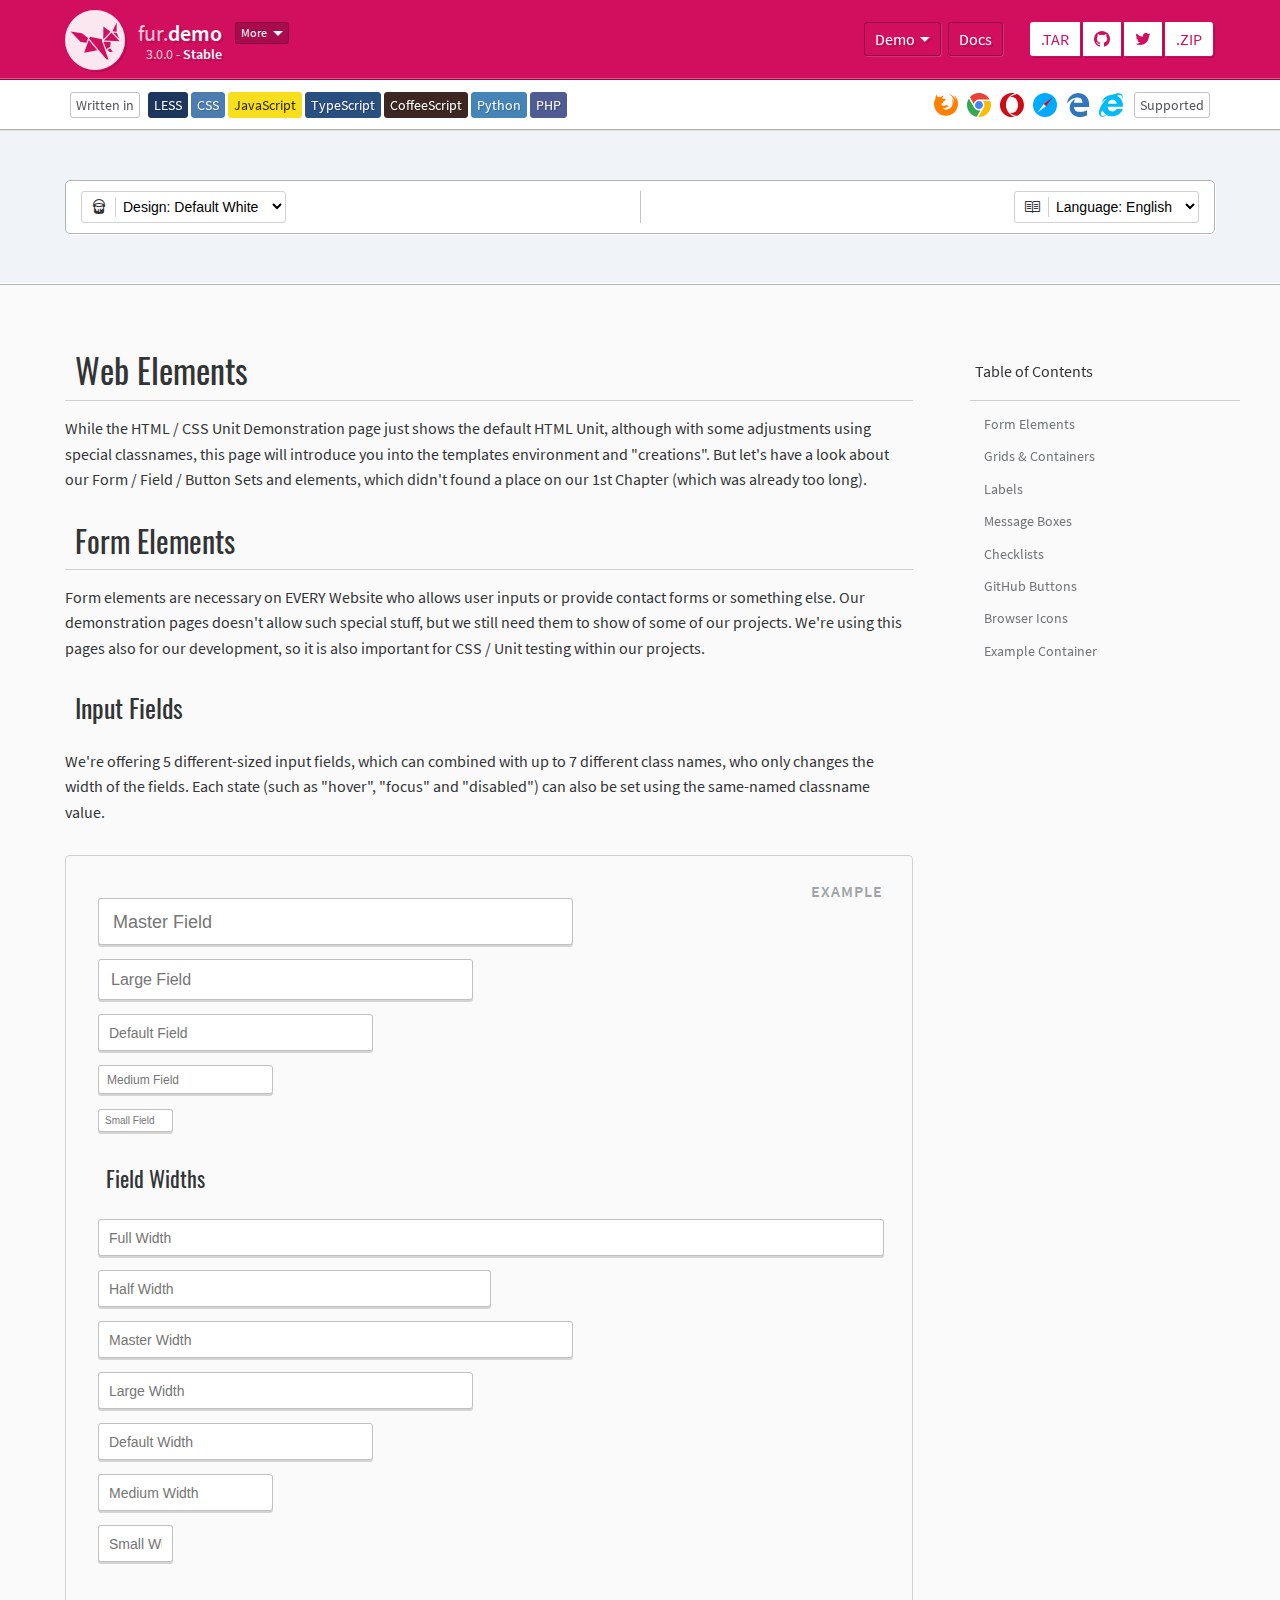
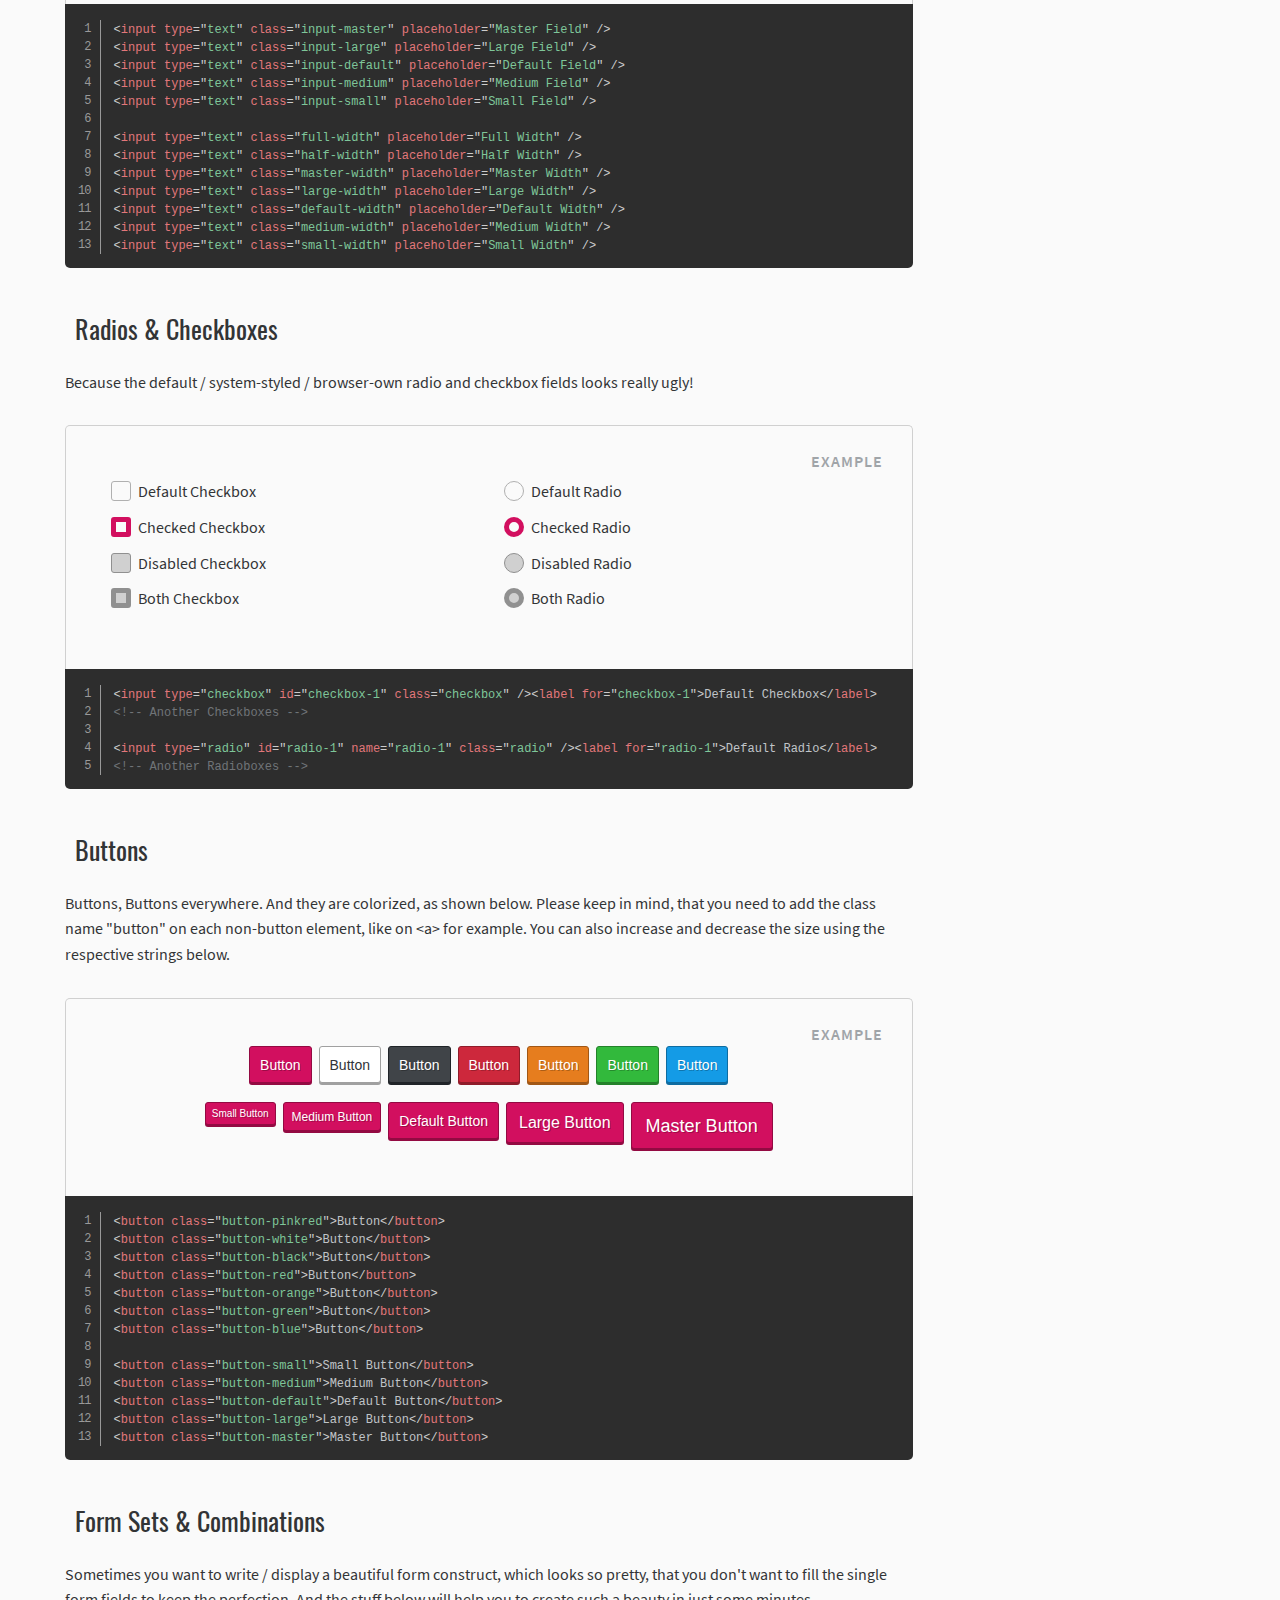
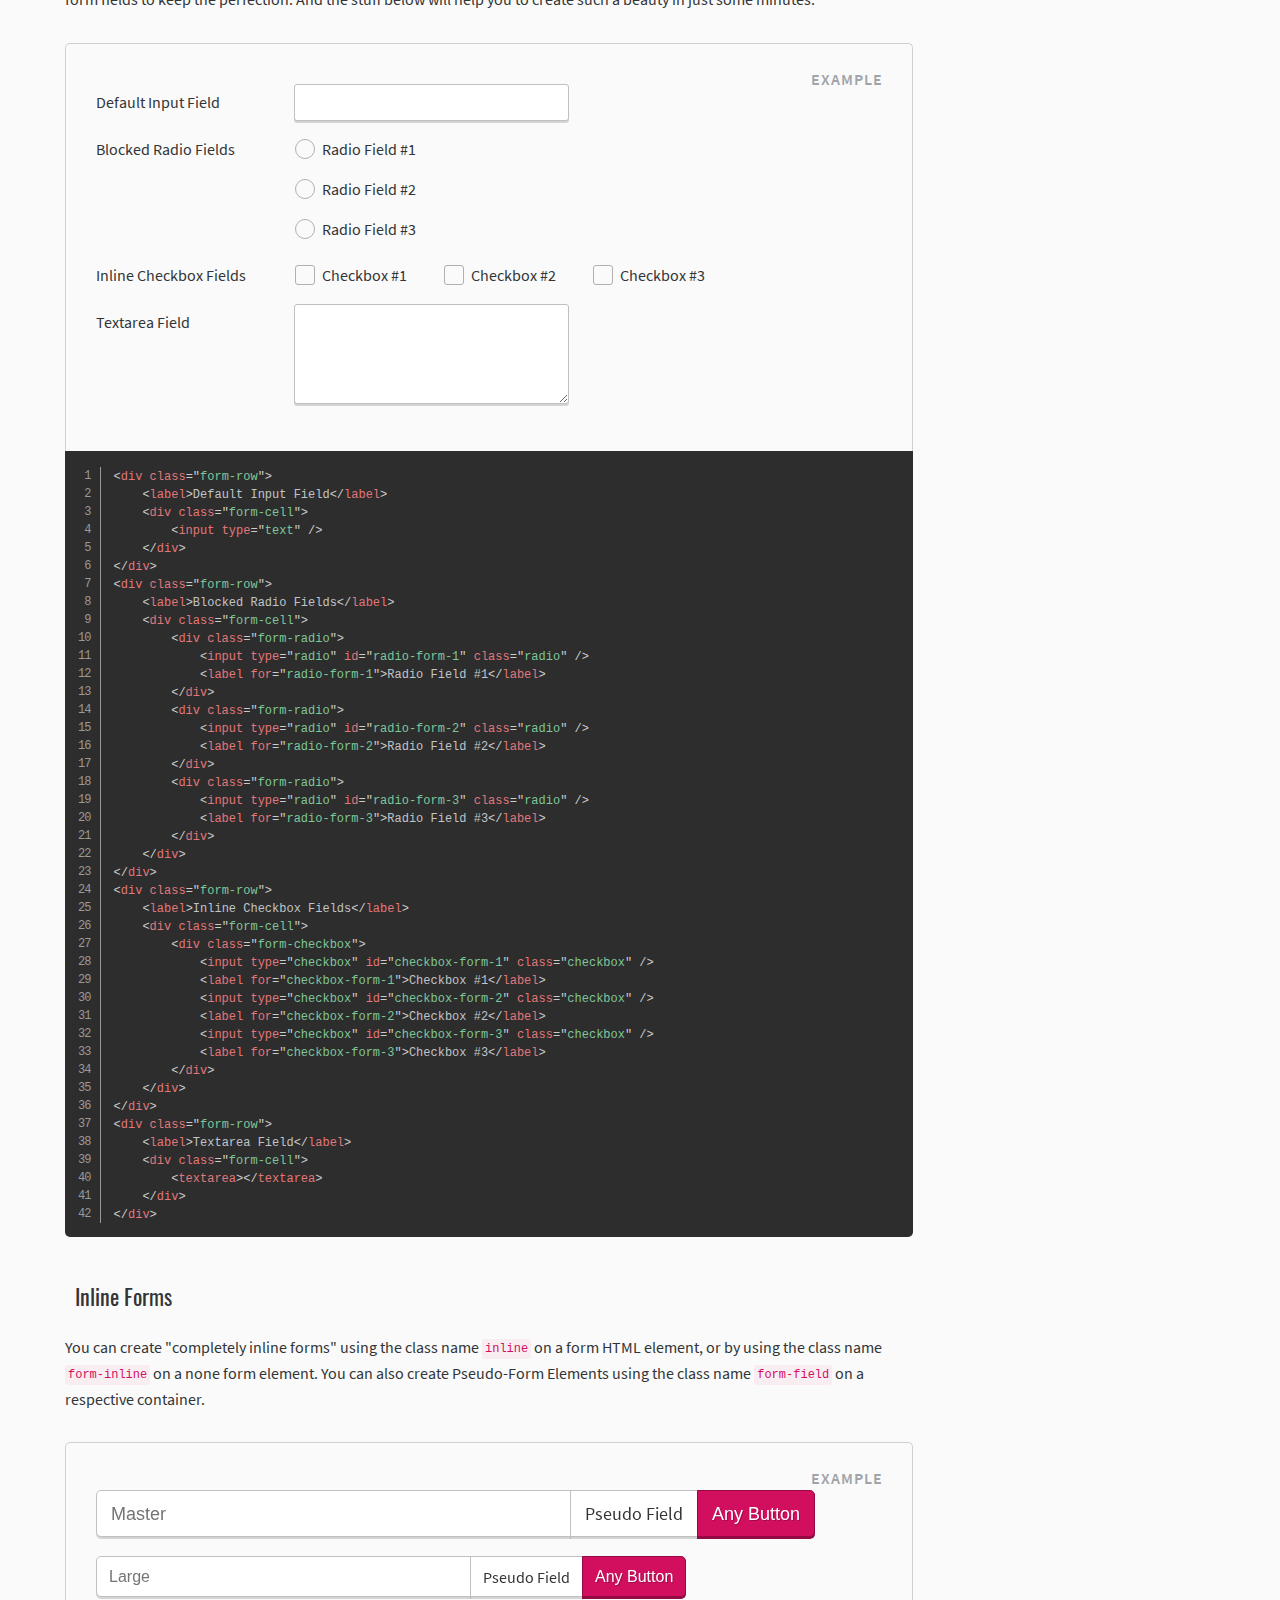
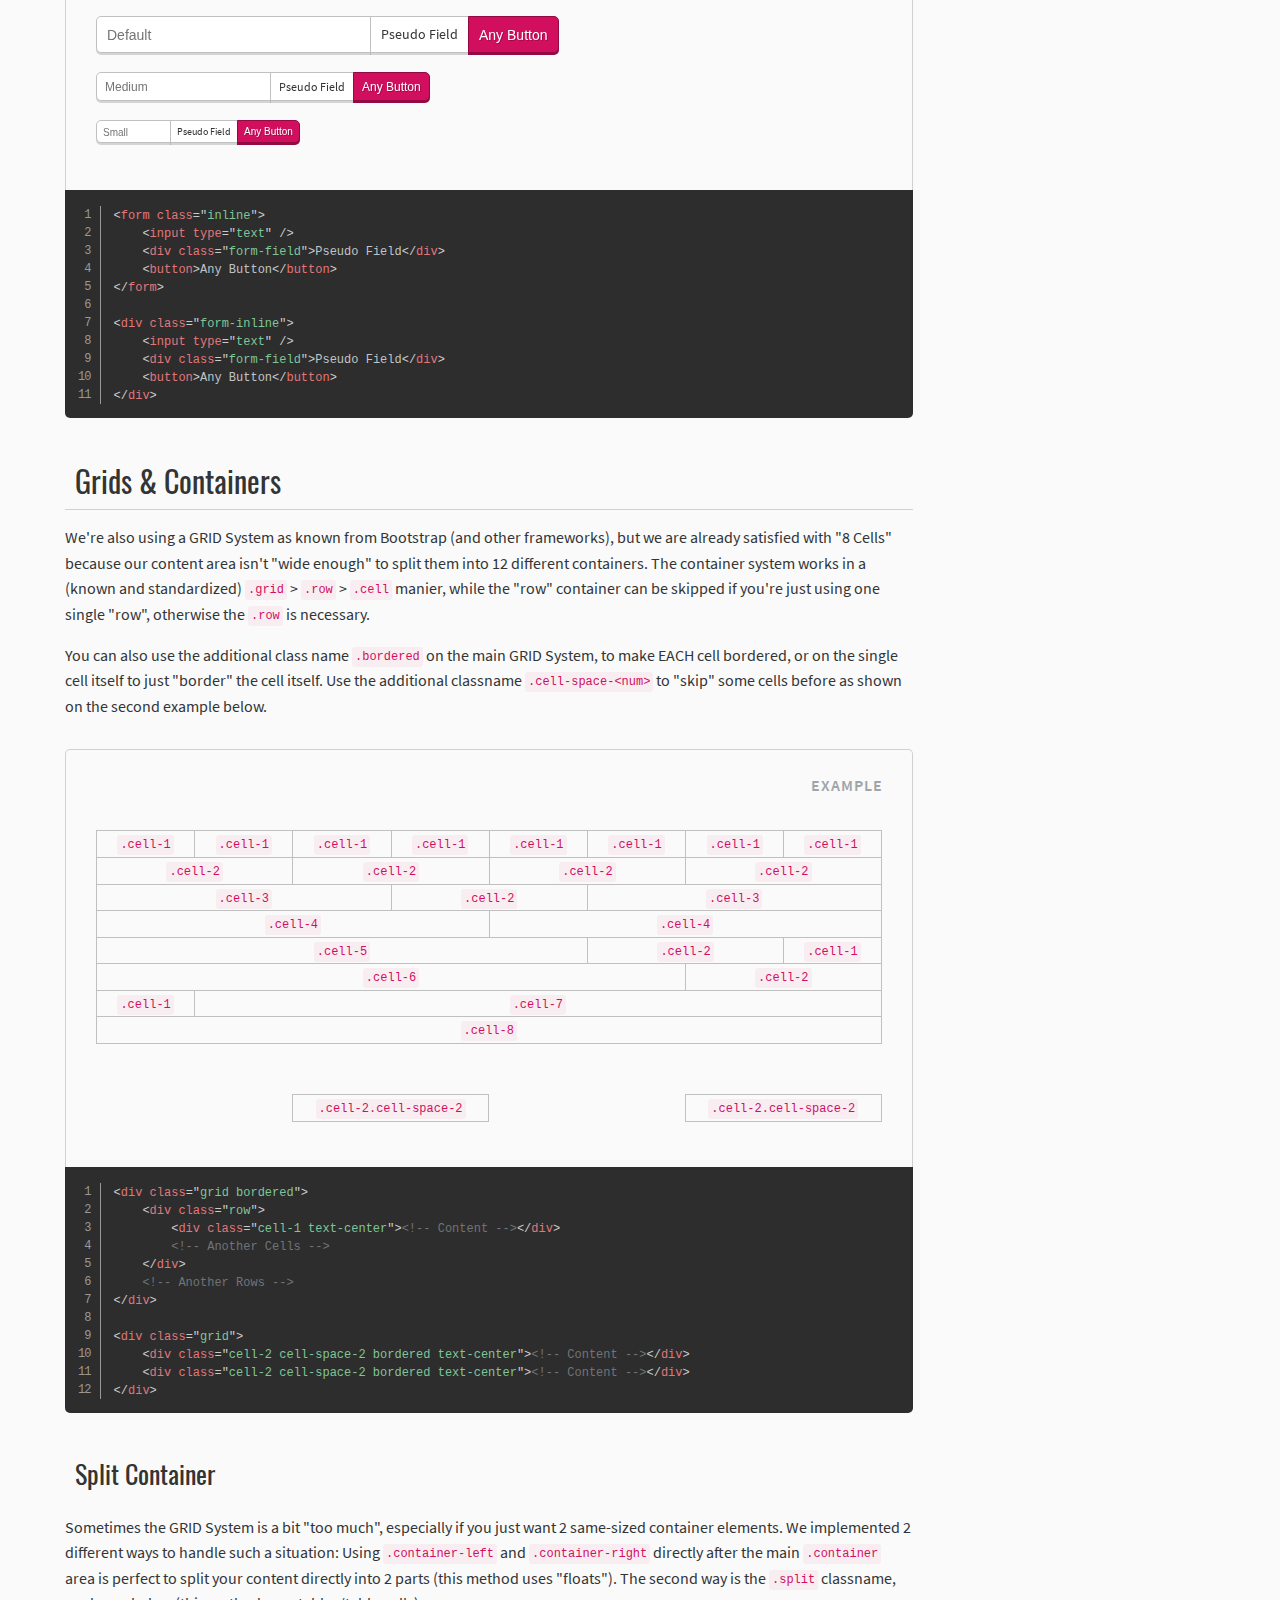
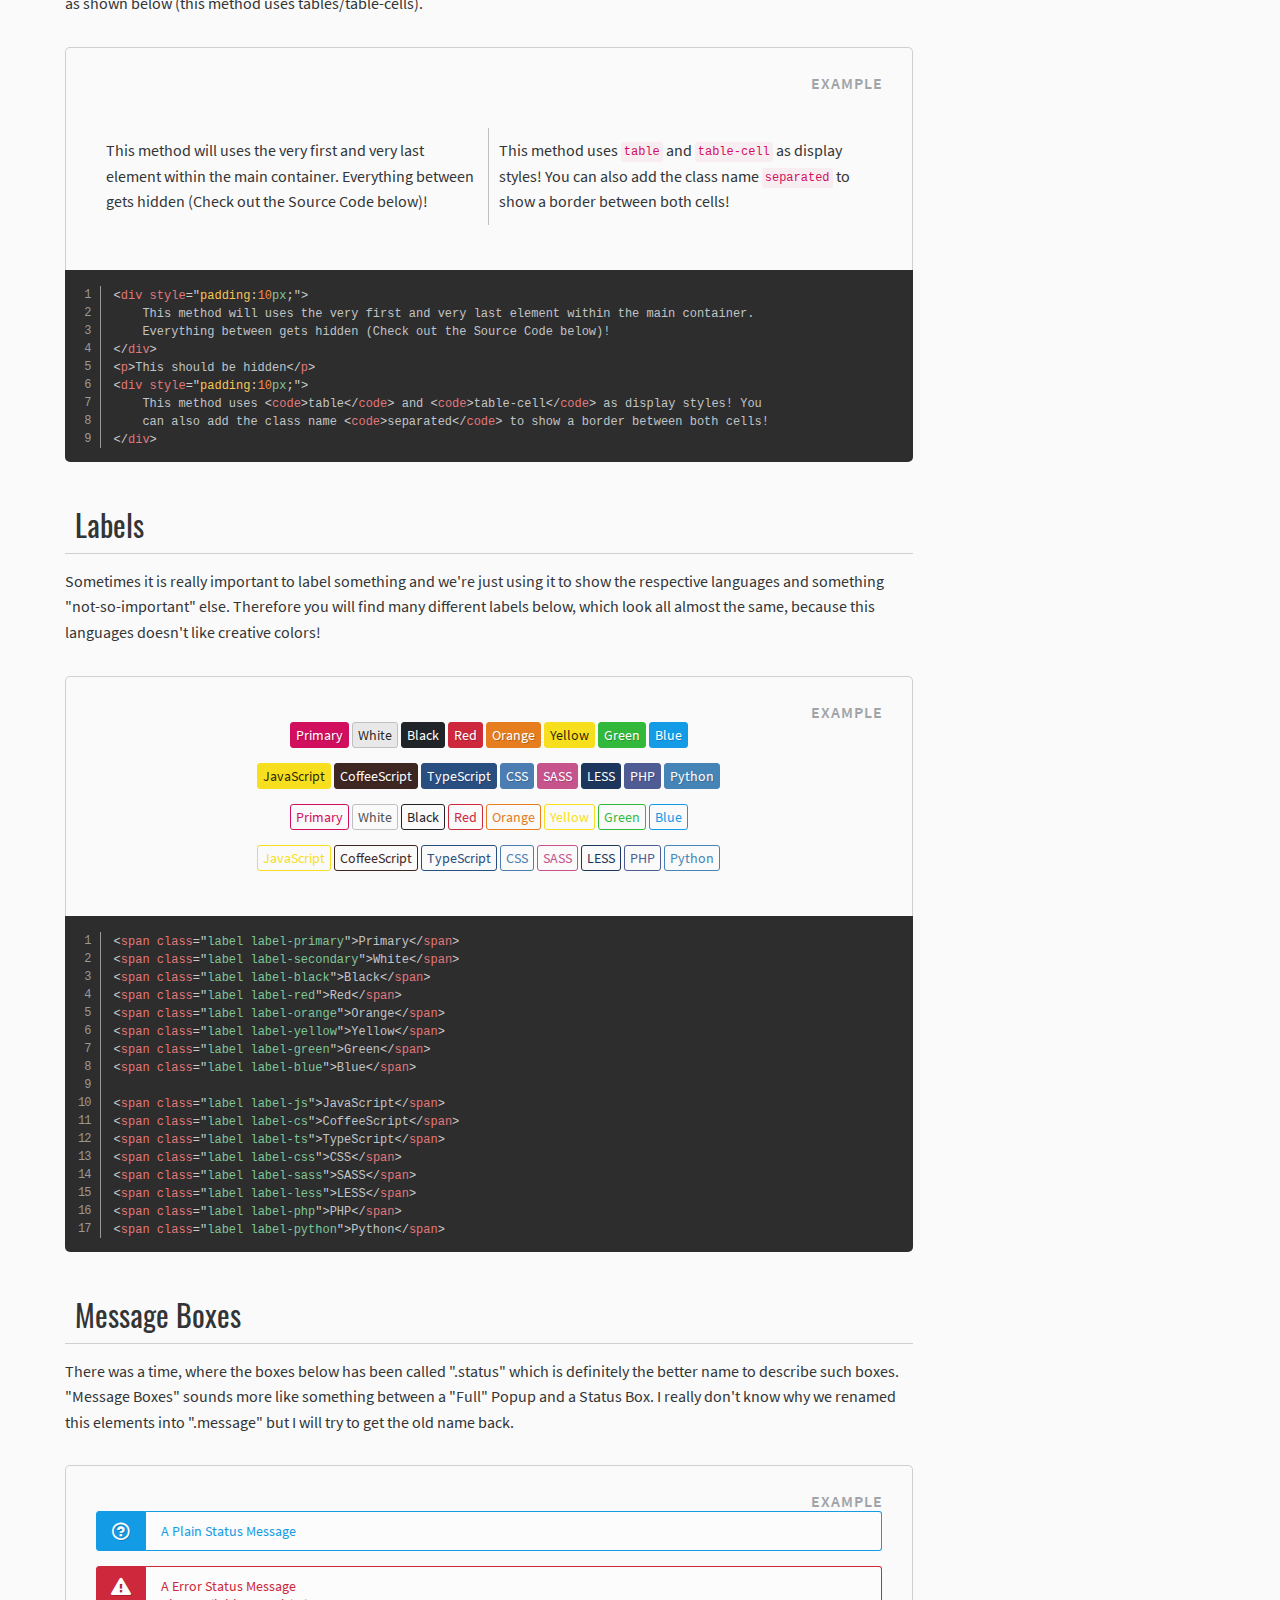
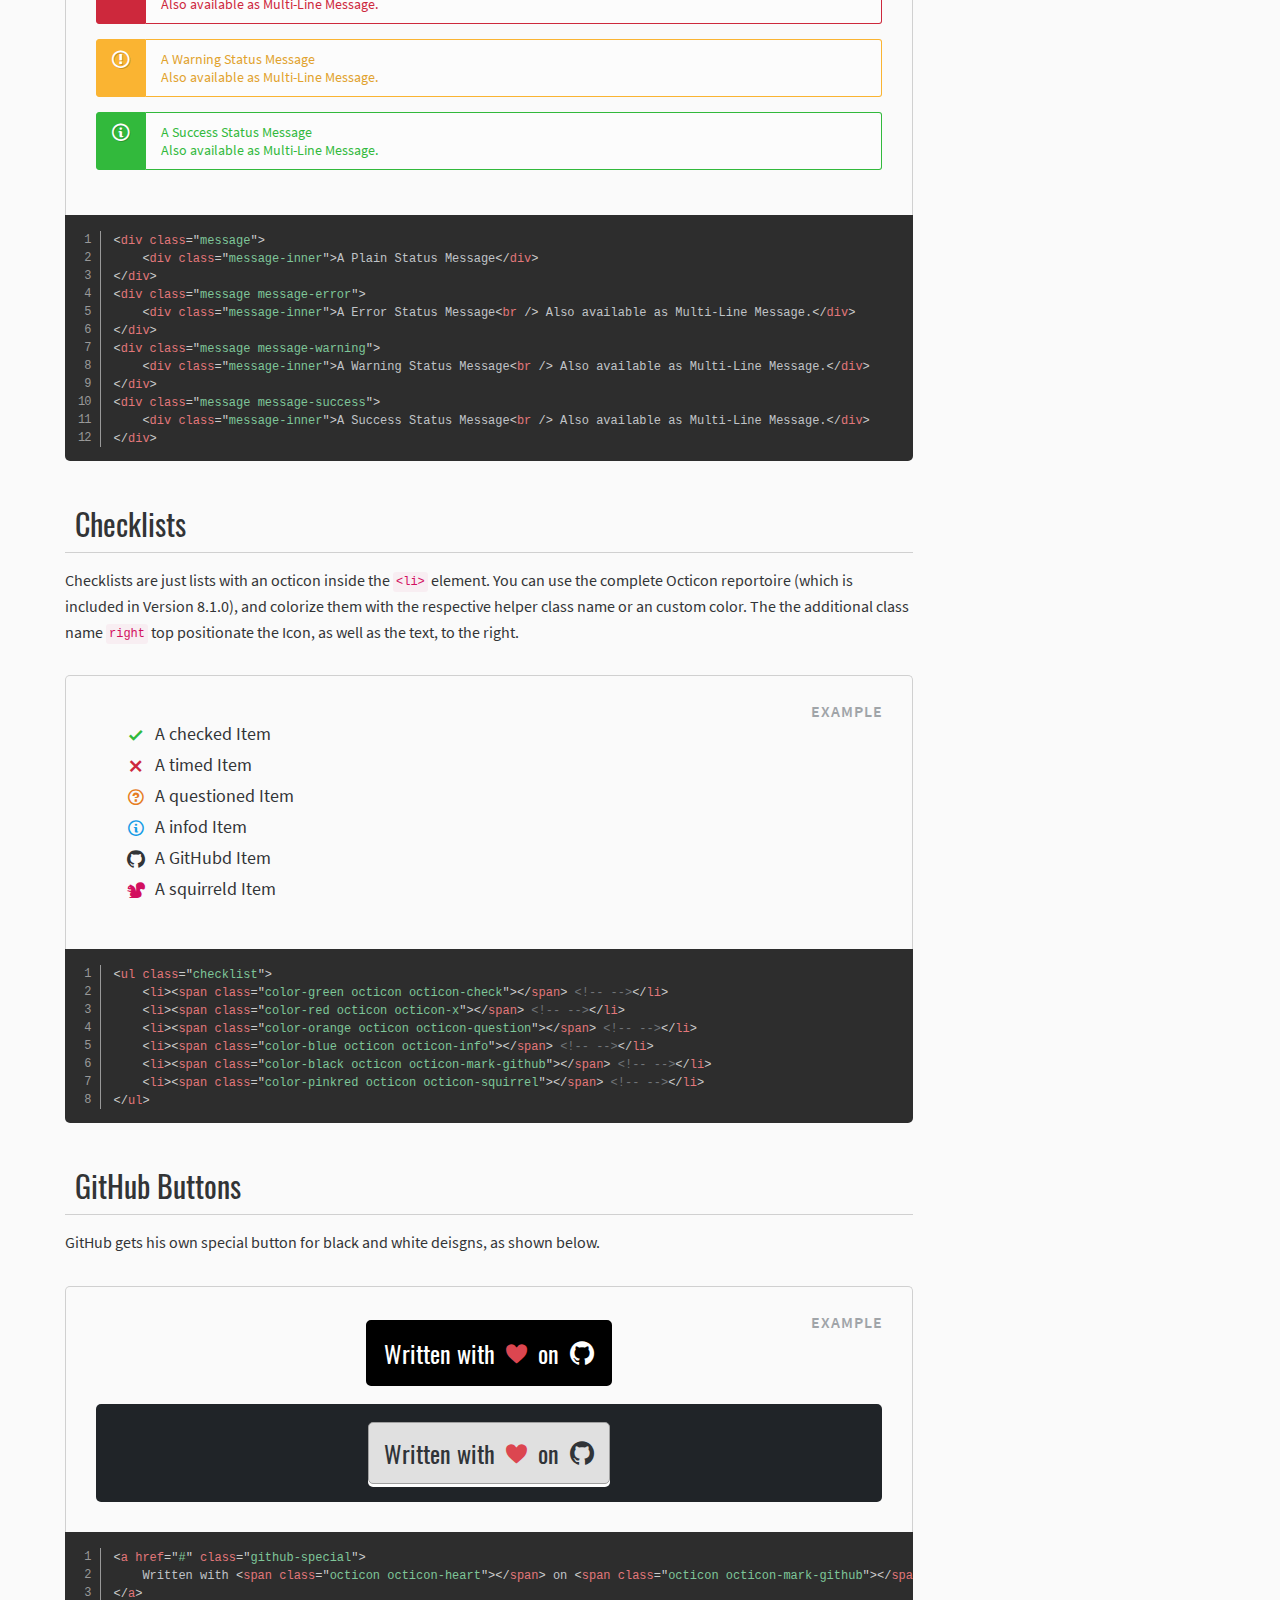
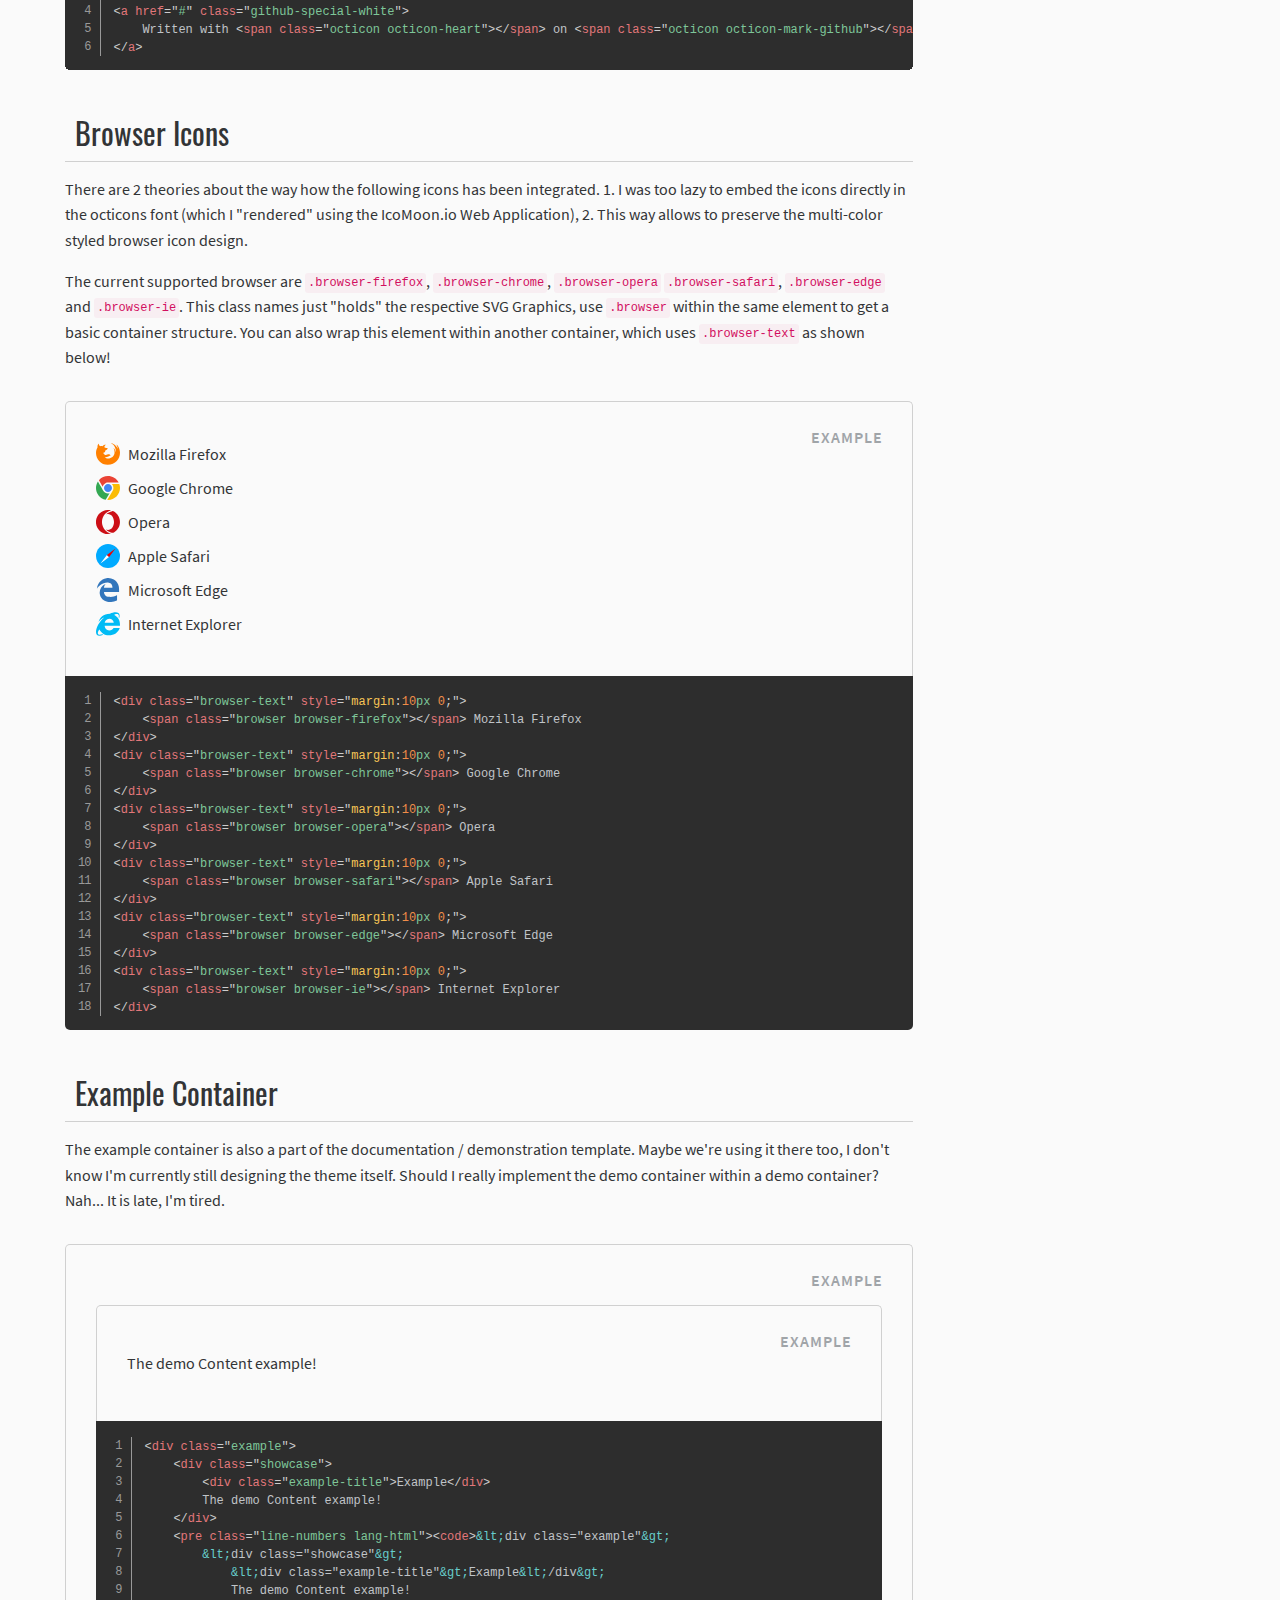
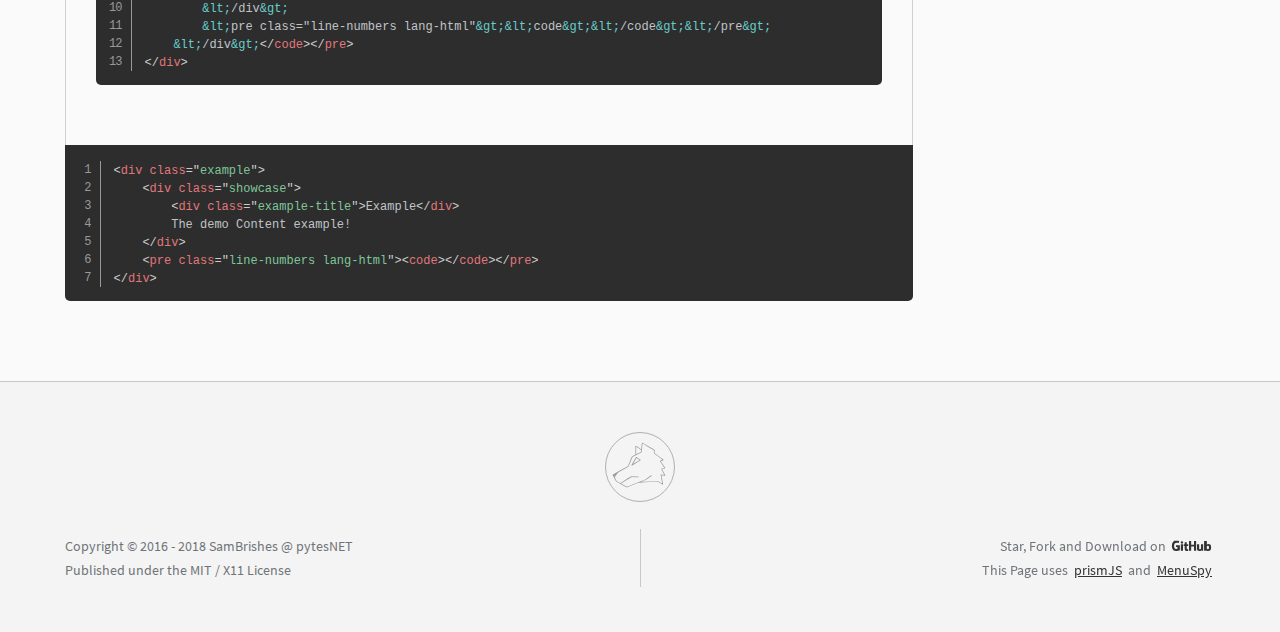
<file: demos/1-web-elements.html>
<!DOCTYPE html>
<html>
    <head>
        <meta charset="utf-8" />
        <meta http-equiv="content-language" content="en" />
        <meta http-equiv="X-UA-Compatible" content="IE=edge" />
        <meta name="robots" content="index, follow" />
        <meta name="viewport" content="width=device-width, initial-scale=1" />

        <title>fur.demo - The default demonstration page for tail.&lt;projects&gt;</title>

        <!-- Favicon -->
        <link rel="apple-touch-icon" sizes="180x180" href="../assets/images/apple-touch-icon.png?v=2.0.0" />
        <link rel="icon" type="image/png" sizes="32x32" href="../assets/images/favicon-32x32.png?v=2.0.0" />
        <link rel="icon" type="image/png" sizes="16x16" href="../assets/images/favicon-16x16.png?v=2.0.0" />
        <link rel="manifest" href="../assets/images/site.webmanifest?v=2.0.0" />
        <link rel="mask-icon" href="../assets/images/safari-pinned-tab.svg?v=2.0.0" color="#d20f5f" />
        <link rel="shortcut icon" href="../assets/images/favicon.ico?v=2.0.0" />
        <meta name="msapplication-TileColor" content="#d20f5f" />
        <meta name="msapplication-config" content="../assets/images/browserconfig.xml?v=2.0.0" />
        <meta name="theme-color" content="#d20f5f" />

        <!-- Common -->
        <meta name="author" content="SamBrishes, pytesNET" />
        <meta name="publisher" content="SamBrishes, pytesNET" />
        <meta name="copyright" content="SamBrishes, pytesNET" />

        <meta name="name" content="fur.demo - The default demonstration page for tail.projects" />
        <meta name="description" content="This repository is just the default demonstration page for all tail projects developed by pytesNET." />
        <meta name="keywords" content="Demonstration, Page, pytesNET" />

        <meta itemprop="name" content="fur.demo - The default demonstration page for tail.projects" />
        <meta itemprop="description" content="This repository is just the default demonstration page for all tail projects developed by pytesNET." />
        <meta itemprop="keywords" content="Demonstration, Page, pytesNET" />

        <!-- Dublin Core -->
        <meta name="DC.Language" content="en" />
        <meta name="DC.Creator" content="SamBrishes, pytesNET" />
        <meta name="DC.Publisher" content="SamBrishes, pytesNET" />
        <meta name="DC.Rights" content="SamBrishes, pytesNET" />
        <meta name="DC.Description" content="This repository is just the default demonstration page for all tail projects developed by pytesNET." />

        <!-- Twitter -->
        <meta name="twitter:card" content="summary" />
        <meta name="twitter:site" content="pytesNET" />
        <meta name="twitter:creator" content="pytesNET" />
        <meta name="twitter:title" content="fur.demo - The default demonstration page for tail.projects" />
        <meta name="twitter:description" content="This repository is just the default demonstration page for all tail projects developed by pytesNET." />

        <!-- Open Graph -->
        <meta name="og:type" content="website" />
        <meta name="og:url" content="http://pytesNET.github.io/fur.demo" />
        <meta name="og:locale" content="en" />
        <meta name="og:title" content="fur.demo - The default demonstration page for tail.projects" />
        <meta name="og:site_name" content="fur.demo - The default demonstration page for tail.projects" />
        <meta name="og:description" content="This repository is just the default demonstration page for all tail projects developed by pytesNET." />

        <!-- Assets -->
        <link type="text/css" rel="stylesheet" href="../assets/css/octicons.css?ver=8.1.0" />
        <link type="text/css" rel="stylesheet" href="../assets/css/fur.demo-general.css?ver=3.0.0" />
        <link type="text/css" rel="stylesheet" href="../assets/css/fur.demo-design.css?ver=3.0.0" />
        <link type="text/css" rel="stylesheet" href="../assets/css/fur.demo-elements.css?ver=3.0.0" />
        <link type="text/css" rel="stylesheet" href="../assets/css/fur.demo-responsive.css?ver=3.0.0" />
        <link type="text/css" rel="stylesheet" href="../assets/css/fur.demo-invert.css?ver=3.0.0" />
        <link type="text/css" rel="stylesheet" href="../assets/css/fur.demo-custom.css?ver=3.0.0" />
        <script type="text/javascript" src="../assets/js/menuspy.min.js?ver=1.15.0"></script>
        <script type="text/javascript" src="../assets/js/prism.min.js?ver=1.15.0"></script>
        <script type="text/javascript" src="../assets/js/fur.demo.js?ver=3.0.0"></script>

        <!-- Source -->
        <!--<link type="text/css" rel="stylesheet" href="../source/css/tail.file.css?ver=0.x.x" />-->
        <!--<script type="text/javascript" src="../source/js/tail.file.js?ver=0.x.x"></script>-->
    </head>
    <body>
        <div class="header">
            <div class="container">
                <div class="container-left">
                    <a href="https://pytesnet.github.io/fur.demo" class="tail">
                        <div class="tail-logo">
                            <div class="tail-logo-circle"></div>
                        </div>
                        <div class="tail-project">
                            <span class="tail-title">fur.<b>demo</b></span>
                            <span class="tail-version">3.0.0 - <b>Stable</b></span>
                        </div>
                    </a>
                    <div class="tail-dropdown">
                        <div class="tail-dropdown-button">More<span>tail.projects</span></div>
                        <div class="tail-dropdown-inner">
                            <ul class="projects">
                                <li class="item"><a href="https://github.pytes.net/tail.select">
                                    <span class="item-title">tail.<b>select</b></span>
                                    <span class="item-description">Make Select Fields beautiful again</span>
                                </a></li>

                                <li class="item"><a href="https://github.pytes.net/tail.writer">
                                    <span class="item-title">tail.<b>writer</b></span>
                                    <span class="item-description">Turn Textareas into Markdown Editors</span>
                                </a></li>

                                <li class="item"><a href="https://github.pytes.net/tail.DateTime">
                                    <span class="item-title">tail.<b>DateTime</b></span>
                                    <span class="item-description">Show a beautiful Date/Time Picker</span>
                                </a></li>

                                <li class="item"><a href="https://github.pytes.net/tail.BBSolid">
                                    <span class="item-title">tail.<b>BBSolid</b></span>
                                    <span class="item-description">Parse BBCode in valid HTML 5</span>
                                </a></li>
                            </ul>
                        </div>
                    </div>
                </div>
                <div class="container-right text-right">
                    <ul class="main-navi">
                        <li class="navi-item has-submenu active">
                            <a href="../index.html">Demo</a>
                            <ul class="sub-navi">
                                <li class="navi-item"><a href="./0-html-unit.html">HTML / CSS Unit</a></li>
                                <li class="navi-item"><a href="./1-web-elements.html">Web Elements</a></li>
                                <li class="navi-item"><a href="./2-page-components.html">Page Components</a></li>
                                <li class="navi-item"><a href="./3-javascript-methods.html">JavaScript Methods</a></li>
                            </ul>
                        </li>
                        <li class="navi-item item-internal"><a href="./docs.html">Docs</a></li>

                        <li class="navi-item item-github hover">
                            <a href="https://github.com/pytesNET/fur.demo/tarball/master">.TAR</a>
                            <a href="https://www.github.com/pytesNET/fur.demo"><span class="octicon octicon-mark-github"></span></a>
                            <a href="https://www.twitter.com/pytesNET" target="_blank"><span class="twitter"></span></a>
                            <a href="https://github.com/pytesNET/fur.demo/zipball/master">.ZIP</a>
                        </li>
                    </ul>
                </div>
            </div>
        </div>

        <div class="toolbar">
            <div class="container">
                <div class="container-left test-left">
                    <span class="label label-secondary label-outline toolbar-title">Written in</span>
                    <ul class="languages">
                        <li><span class="label label-less" data-tooltip="LESS">LESS</span></li>
                        <li><span class="label label-css" data-tooltip="CSS">CSS</span></li>
                        <li><span class="label label-javascript" data-tooltip="Vanilla JavaScript">JavaScript</span></li>
                        <li><span class="label label-typescript" data-tooltip="TypeScript">TypeScript</span></li>
                        <li><span class="label label-coffeescript" data-tooltip="CoffeeScript">CoffeeScript</span></li>
                        <li><span class="label label-python" data-tooltip="Python 3">Python</span></li>
                        <li><span class="label label-php" data-tooltip="PHP 5 / 7">PHP</span></li>
                    </ul>
                </div>
                <div class="container-right text-right">
                    <ul class="browsers">
                        <li class="browser-firefox" data-tooltip="Mozilla Firefox"></li>
                        <li class="browser-chrome" data-tooltip="Google Chrome"></li>
                        <li class="browser-opera" data-tooltip="Opera"></li>
                        <li class="browser-safari" data-tooltip="Apple Safari"></li>
                        <li class="browser-edge" data-tooltip="Microsoft Edge"></li>
                        <li class="browser-ie" data-tooltip="Internet Explorer"></li>
                    </ul>
                    <span class="label label-secondary label-outline toolbar-title">Supported</span>
                </div>
            </div>
        </div>

        <div class="actionbar">
            <div class="container">
                <div class="actionbar-inner split">
                    <div class="text-left">
                        <div class="action-select">
                            <div class="select-icon"><span class="octicon octicon-paintcan"></span></div>
                            <select id="change-design">
                                <option value="default">Design: Default White</option>
                                <option value="harx">Design: Invert Black</option>
                            </select>
                        </div>
                    </div>
                    <div class="text-right">
                        <div class="action-select">
                            <div class="select-icon"><span class="octicon octicon-book"></span></div>
                            <select id="change-locale">
                                <option value="en">Language: English</option>
                            </select>
                        </div>
                    </div>
                </div>
            </div>
        </div>

        <div class="blog-layout">
            <div class="container">
                <main class="main-content">
                    <h1 id="html-css-unit" class="underlined">Web Elements</h1>
                    <p>
                        While the HTML / CSS Unit Demonstration page just shows the default HTML Unit, although with some adjustments using
                        special classnames, this page will introduce you into the templates environment and "creations". But let's have a look
                        about our Form / Field / Button Sets and elements, which didn't found a place on our 1st Chapter (which was already too long).
                    </p>

                    <h2 id="form" class="underlined">Form Elements</h2>
                    <p>
                        Form elements are necessary on EVERY Website who allows user inputs or provide contact forms or something else. Our demonstration pages
                        doesn't allow such special stuff, but we still need them to show of some of our projects. We're using this pages also for our development,
                        so it is also important for CSS / Unit testing within our projects.
                    </p>

                    <h3 id="input">Input Fields</h3>
                    <p>
                        We're offering 5 different-sized input fields, which can combined with up to 7 different class names, who only changes the width of the fields.
                        Each state (such as "hover", "focus" and "disabled") can also be set using the same-named classname value.
                    </p>
                    <div class="example">
                        <div class="showcase">
                            <div class="example-title">Example</div>
                            <div class="field">
                                <input type="text" class="input-master" placeholder="Master Field" />
                            </div>
                            <div class="field">
                                <input type="text" class="input-large" placeholder="Large Field" />
                            </div>
                            <div class="field">
                                <input type="text" class="input-default" placeholder="Default Field" />
                            </div>
                            <div class="field">
                                <input type="text" class="input-medium" placeholder="Medium Field" />
                            </div>
                            <div class="field">
                                <input type="text" class="input-small" placeholder="Small Field" />
                            </div>

                            <h4>Field Widths</h4>
                            <div class="field">
                                <input type="text" class="full-width" placeholder="Full Width" />
                            </div>
                            <div class="field">
                                <input type="text" class="half-width" placeholder="Half Width" />
                            </div>
                            <div class="field">
                                <input type="text" class="master-width" placeholder="Master Width" />
                            </div>
                            <div class="field">
                                <input type="text" class="large-width" placeholder="Large Width" />
                            </div>
                            <div class="field">
                                <input type="text" class="default-width" placeholder="Default Width" />
                            </div>
                            <div class="field">
                                <input type="text" class="medium-width" placeholder="Medium Width" />
                            </div>
                            <div class="field">
                                <input type="text" class="small-width" placeholder="Small Width" />
                            </div>
                        </div>
                        <pre class="line-numbers lang-html"><code>&lt;input type="text" class="input-master" placeholder="Master Field" /&gt;
&lt;input type="text" class="input-large" placeholder="Large Field" /&gt;
&lt;input type="text" class="input-default" placeholder="Default Field" /&gt;
&lt;input type="text" class="input-medium" placeholder="Medium Field" /&gt;
&lt;input type="text" class="input-small" placeholder="Small Field" /&gt;

&lt;input type="text" class="full-width" placeholder="Full Width" /&gt;
&lt;input type="text" class="half-width" placeholder="Half Width" /&gt;
&lt;input type="text" class="master-width" placeholder="Master Width" /&gt;
&lt;input type="text" class="large-width" placeholder="Large Width" /&gt;
&lt;input type="text" class="default-width" placeholder="Default Width" /&gt;
&lt;input type="text" class="medium-width" placeholder="Medium Width" /&gt;
&lt;input type="text" class="small-width" placeholder="Small Width" /&gt;</code></pre>
                    </div>

                    <h3 id="radio">Radios & Checkboxes</h3>
                    <p>
                        Because the default / system-styled / browser-own radio and checkbox fields looks really ugly!
                    </p>
                    <div class="example">
                        <div class="showcase">
                            <div class="example-title">Example</div>
                            <div class="split" style="margin:15px 0;">
                                <div style="padding: 0 15px;">
                                    <div class="field">
                                        <input type="checkbox" id="checkbox-1" class="checkbox" /><label for="checkbox-1">Default Checkbox</label>
                                    </div>
                                    <div class="field">
                                        <input type="checkbox" id="checkbox-2" class="checkbox" checked /><label for="checkbox-2">Checked Checkbox</label>
                                    </div>
                                    <div class="field">
                                        <input type="checkbox" id="checkbox-3" class="checkbox" disabled /><label for="checkbox-3">Disabled Checkbox</label>
                                    </div>
                                    <div class="field">
                                        <input type="checkbox" id="checkbox-4" class="checkbox" checked disabled /><label for="checkbox-4">Both Checkbox</label>
                                    </div>
                                </div>
                                <div style="padding: 0 15px;">
                                    <div class="field">
                                        <input type="radio" id="radio-1" name="radio-1" class="radio" /><label for="radio-1">Default Radio</label>
                                    </div>
                                    <div class="field">
                                        <input type="radio" id="radio-2" name="radio-1" class="radio" checked /><label for="radio-2">Checked Radio</label>
                                    </div>
                                    <div class="field">
                                        <input type="radio" id="radio-3" name="radio-2" class="radio" disabled /><label for="radio-3">Disabled Radio</label>
                                    </div>
                                    <div class="field">
                                        <input type="radio" id="radio-4" name="radio-2" class="radio" checked disabled /><label for="radio-4">Both Radio</label>
                                    </div>
                                </div>
                            </div>
                        </div>
<pre class="line-numbers lang-html"><code>&lt;input type="checkbox" id="checkbox-1" class="checkbox" /&gt;&lt;label for="checkbox-1"&gt;Default Checkbox&lt;/label&gt;
&lt;!-- Another Checkboxes --&gt;

&lt;input type="radio" id="radio-1" name="radio-1" class="radio" /&gt;&lt;label for="radio-1"&gt;Default Radio&lt;/label&gt;
&lt;!-- Another Radioboxes --&gt;</code></pre>
                    </div>

                    <h3 id="buttons">Buttons</h3>
                    <p>
                        Buttons, Buttons everywhere. And they are colorized, as shown below. Please keep in mind, that you need to add the
                        class name "button" on each non-button element, like on &lt;a&gt; for example. You can also increase and decrease the size
                        using the respective strings below.
                    </p>
                    <div class="example">
                        <div class="showcase">
                            <div class="example-title">Example</div>
                            <div class="text-center" style="margin: 15px 0;">
                                <button class="button-pinkred">Button</button>
                                <button class="button-white">Button</button>
                                <button class="button-black">Button</button>
                                <button class="button-red">Button</button>
                                <button class="button-orange">Button</button>
                                <button class="button-green">Button</button>
                                <button class="button-blue">Button</button>
                            </div>
                            <div class="text-center" style="margin: 15px 0;">
                                <button class="button-small">Small Button</button>
                                <button class="button-medium">Medium Button</button>
                                <button class="button-default">Default Button</button>
                                <button class="button-large">Large Button</button>
                                <button class="button-master">Master Button</button>
                            </div>
                        </div>
                        <pre class="line-numbers lang-html"><code>&lt;button class="button-pinkred"&gt;Button&lt;/button&gt;
&lt;button class="button-white"&gt;Button&lt;/button&gt;
&lt;button class="button-black"&gt;Button&lt;/button&gt;
&lt;button class="button-red"&gt;Button&lt;/button&gt;
&lt;button class="button-orange"&gt;Button&lt;/button&gt;
&lt;button class="button-green"&gt;Button&lt;/button&gt;
&lt;button class="button-blue"&gt;Button&lt;/button&gt;

&lt;button class="button-small"&gt;Small Button&lt;/button&gt;
&lt;button class="button-medium"&gt;Medium Button&lt;/button&gt;
&lt;button class="button-default"&gt;Default Button&lt;/button&gt;
&lt;button class="button-large"&gt;Large Button&lt;/button&gt;
&lt;button class="button-master"&gt;Master Button&lt;/button&gt;</code></pre>
                    </div>

                    <h3 id="form-set">Form Sets & Combinations</h3>
                    <p>
                        Sometimes you want to write / display a beautiful form construct, which looks so pretty, that you don't want to
                        fill the single form fields to keep the perfection. And the stuff below will help you to create such a beauty in
                        just some minutes.
                    </p>
                    <div class="example">
                        <div class="showcase">
                            <div class="example-title">Example</div>
                            <form class="table">
                                <div class="form-row">
                                    <label>Default Input Field</label>
                                    <div class="form-cell">
                                        <input type="text" />
                                    </div>
                                </div>
                                <div class="form-row">
                                    <label>Blocked Radio Fields</label>
                                    <div class="form-cell">
                                        <div class="form-radio">
                                            <input type="radio" id="radio-form-1" class="radio" /><label for="radio-form-1">Radio Field #1</label>
                                        </div>
                                        <div class="form-radio">
                                            <input type="radio" id="radio-form-2" class="radio" /><label for="radio-form-2">Radio Field #2</label>
                                        </div>
                                        <div class="form-radio">
                                            <input type="radio" id="radio-form-3" class="radio" /><label for="radio-form-3">Radio Field #3</label>
                                        </div>
                                    </div>
                                </div>
                                <div class="form-row">
                                    <label>Inline Checkbox Fields</label>
                                    <div class="form-cell">
                                        <div class="form-checkbox">
                                            <input type="checkbox" id="checkbox-form-1" class="checkbox" /><label for="checkbox-form-1">Checkbox #1</label>
                                            <input type="checkbox" id="checkbox-form-2" class="checkbox" /><label for="checkbox-form-2">Checkbox #2</label>
                                            <input type="checkbox" id="checkbox-form-3" class="checkbox" /><label for="checkbox-form-3">Checkbox #3</label>
                                        </div>
                                    </div>
                                </div>
                                <div class="form-row">
                                    <label>Textarea Field</label>
                                    <div class="form-cell">
                                        <textarea></textarea>
                                    </div>
                                </div>
                            </form>
                        </div>
<pre class="line-numbers lang-html"><code>&lt;div class="form-row"&gt;
    &lt;label&gt;Default Input Field&lt;/label&gt;
    &lt;div class="form-cell"&gt;
        &lt;input type="text" /&gt;
    &lt;/div&gt;
&lt;/div&gt;
&lt;div class="form-row"&gt;
    &lt;label&gt;Blocked Radio Fields&lt;/label&gt;
    &lt;div class="form-cell"&gt;
        &lt;div class="form-radio"&gt;
            &lt;input type="radio" id="radio-form-1" class="radio" /&gt;
            &lt;label for="radio-form-1"&gt;Radio Field #1&lt;/label&gt;
        &lt;/div&gt;
        &lt;div class="form-radio"&gt;
            &lt;input type="radio" id="radio-form-2" class="radio" /&gt;
            &lt;label for="radio-form-2"&gt;Radio Field #2&lt;/label&gt;
        &lt;/div&gt;
        &lt;div class="form-radio"&gt;
            &lt;input type="radio" id="radio-form-3" class="radio" /&gt;
            &lt;label for="radio-form-3"&gt;Radio Field #3&lt;/label&gt;
        &lt;/div&gt;
    &lt;/div&gt;
&lt;/div&gt;
&lt;div class="form-row"&gt;
    &lt;label&gt;Inline Checkbox Fields&lt;/label&gt;
    &lt;div class="form-cell"&gt;
        &lt;div class="form-checkbox"&gt;
            &lt;input type="checkbox" id="checkbox-form-1" class="checkbox" /&gt;
            &lt;label for="checkbox-form-1"&gt;Checkbox #1&lt;/label&gt;
            &lt;input type="checkbox" id="checkbox-form-2" class="checkbox" /&gt;
            &lt;label for="checkbox-form-2"&gt;Checkbox #2&lt;/label&gt;
            &lt;input type="checkbox" id="checkbox-form-3" class="checkbox" /&gt;
            &lt;label for="checkbox-form-3"&gt;Checkbox #3&lt;/label&gt;
        &lt;/div&gt;
    &lt;/div&gt;
&lt;/div&gt;
&lt;div class="form-row"&gt;
    &lt;label&gt;Textarea Field&lt;/label&gt;
    &lt;div class="form-cell"&gt;
        &lt;textarea&gt;&lt;/textarea&gt;
    &lt;/div&gt;
&lt;/div&gt;</code></pre>
                    </div>

                    <h4 id="form-inline">Inline Forms</h4>
                    <p>
                        You can create "completely inline forms" using the class name <code>inline</code> on a form HTML element, or by using
                        the class name <code>form-inline</code> on a none form element. You can also create Pseudo-Form Elements using the
                        class name <code>form-field</code> on a respective container.
                    </p>
                    <div class="example">
                        <div class="showcase">
                            <div class="example-title">Example</div>
                            <form class="inline">
                                <input type="text" class="input-master" placeholder="Master" />
                                <div class="form-field field-master">Pseudo Field</div>
                                <button class="button-master">Any Button</button>
                            </form>

                            <div class="form-inline">
                                <input type="text" class="input-large" placeholder="Large" />
                                <div class="form-field field-large">Pseudo Field</div>
                                <button class="button-large">Any Button</button>
                            </div>

                            <div class="form-inline">
                                <input type="text" placeholder="Default" />
                                <div class="form-field">Pseudo Field</div>
                                <button>Any Button</button>
                            </div>

                            <div class="form-inline">
                                <input type="text" class="input-medium" placeholder="Medium" />
                                <div class="form-field field-medium">Pseudo Field</div>
                                <button class="button-medium">Any Button</button>
                            </div>

                            <div class="form-inline">
                                <input type="text" class="input-small" placeholder="Small" />
                                <div class="form-field field-small">Pseudo Field</div>
                                <button class="button-small">Any Button</button>
                            </div>
                        </div>
<pre class="line-numbers lang-html"><code>&lt;form class="inline"&gt;
    &lt;input type="text" /&gt;
    &lt;div class="form-field"&gt;Pseudo Field&lt;/div&gt;
    &lt;button&gt;Any Button&lt;/button&gt;
&lt;/form&gt;

&lt;div class="form-inline"&gt;
    &lt;input type="text" /&gt;
    &lt;div class="form-field"&gt;Pseudo Field&lt;/div&gt;
    &lt;button&gt;Any Button&lt;/button&gt;
&lt;/div&gt;</code></pre>
                    </div>

                    <h2 id="grid" class="underlined">Grids & Containers</h2>
                    <p>
                        We're also using a GRID System as known from Bootstrap (and other frameworks), but we are already satisfied with "8 Cells"
                        because our content area isn't "wide enough" to split them into 12 different containers. The container system works in a (known
                        and standardized) <code>.grid</code> &gt; <code>.row</code> &gt; <code>.cell</code> manier, while the "row" container can be
                        skipped if you're just using one single "row", otherwise the <code>.row</code> is necessary.
                    </p>
                    <p>
                        You can also use the additional class name <code>.bordered</code> on the main GRID System, to make EACH cell bordered, or on
                        the single cell itself to just "border" the cell itself. Use the additional classname <code>.cell-space-&lt;num&gt;</code> to
                        "skip" some cells before as shown on the second example below.
                    </p>
                    <div class="example">
                        <div class="showcase">
                            <div class="example-title">Example</div>
                            <div class="grid bordered" style="margin:50px 0 15px 0;">
                                <div class="row">
                                    <div class="cell-1 text-center"><code>.cell-1</code></div>
                                    <div class="cell-1 text-center"><code>.cell-1</code></div>
                                    <div class="cell-1 text-center"><code>.cell-1</code></div>
                                    <div class="cell-1 text-center"><code>.cell-1</code></div>
                                    <div class="cell-1 text-center"><code>.cell-1</code></div>
                                    <div class="cell-1 text-center"><code>.cell-1</code></div>
                                    <div class="cell-1 text-center"><code>.cell-1</code></div>
                                    <div class="cell-1 text-center"><code>.cell-1</code></div>
                                </div>
                                <div class="row">
                                    <div class="cell-2 text-center"><code>.cell-2</code></div>
                                    <div class="cell-2 text-center"><code>.cell-2</code></div>
                                    <div class="cell-2 text-center"><code>.cell-2</code></div>
                                    <div class="cell-2 text-center"><code>.cell-2</code></div>
                                </div>
                                <div class="row">
                                    <div class="cell-3 text-center"><code>.cell-3</code></div>
                                    <div class="cell-2 text-center"><code>.cell-2</code></div>
                                    <div class="cell-3 text-center"><code>.cell-3</code></div>
                                </div>
                                <div class="row">
                                    <div class="cell-4 text-center"><code>.cell-4</code></div>
                                    <div class="cell-4 text-center"><code>.cell-4</code></div>
                                </div>
                                <div class="row">
                                    <div class="cell-5 text-center"><code>.cell-5</code></div>
                                    <div class="cell-2 text-center"><code>.cell-2</code></div>
                                    <div class="cell-1 text-center"><code>.cell-1</code></div>
                                </div>
                                <div class="row">
                                    <div class="cell-6 text-center"><code>.cell-6</code></div>
                                    <div class="cell-2 text-center"><code>.cell-2</code></div>
                                </div>
                                <div class="row">
                                    <div class="cell-1 text-center"><code>.cell-1</code></div>
                                    <div class="cell-7 text-center"><code>.cell-7</code></div>
                                </div>
                                <div class="row">
                                    <div class="cell-8 text-center"><code>.cell-8</code></div>
                                </div>
                            </div>

                            <div class="grid" style="margin:50px 0 15px 0;">
                                <div class="cell-2 cell-space-2 bordered text-center"><code>.cell-2.cell-space-2</code></div>
                                <div class="cell-2 cell-space-2 bordered text-center"><code>.cell-2.cell-space-2</code></div>
                            </div>
                        </div>
<pre class="line-numbers lang-html"><code>&lt;div class="grid bordered"&gt;
    &lt;div class="row"&gt;
        &lt;div class="cell-1 text-center"&gt;&lt;!-- Content --&gt;&lt;/div&gt;
        &lt;!-- Another Cells --&gt;
    &lt;/div&gt;
    &lt;!-- Another Rows --&gt;
&lt;/div&gt;

&lt;div class="grid"&gt;
    &lt;div class="cell-2 cell-space-2 bordered text-center"&gt;&lt;!-- Content --&gt;&lt;/div&gt;
    &lt;div class="cell-2 cell-space-2 bordered text-center"&gt;&lt;!-- Content --&gt;&lt;/div&gt;
&lt;/div&gt;</code></pre>
                    </div>

                    <h3 id="split">Split Container</h3>
                    <p>
                        Sometimes the GRID System is a bit "too much", especially if you just want 2 same-sized container elements. We implemented
                        2 different ways to handle such a situation: Using <code>.container-left</code> and <code>.container-right</code> directly
                        after the main <code>.container</code> area is perfect to split your content directly into 2 parts (this method uses "floats").
                        The second way is the <code>.split</code> classname, as shown below (this method uses tables/table-cells).
                    </p>
                    <div class="example">
                        <div class="showcase">
                            <div class="example-title">Example</div>
                            <div class="split separated" style="margin:50px 0 15px 0;">
                                <div style="padding:10px;">
                                    This method will uses the very first and very last element within the main container.
                                    Everything between gets hidden (Check out the Source Code below)!
                                </div>
                                <p>This should be hidden</p>
                                <div style="padding:10px;">
                                    This method uses <code>table</code> and <code>table-cell</code> as display styles! You
                                    can also add the class name <code>separated</code> to show a border between both cells!
                                </div>
                            </div>
                        </div>
<pre class="line-numbers lang-html"><code>&lt;div style="padding:10px;"&gt;
    This method will uses the very first and very last element within the main container.
    Everything between gets hidden (Check out the Source Code below)!
&lt;/div&gt;
&lt;p&gt;This should be hidden&lt;/p&gt;
&lt;div style="padding:10px;"&gt;
    This method uses &lt;code&gt;table&lt;/code&gt; and &lt;code&gt;table-cell&lt;/code&gt; as display styles! You
    can also add the class name &lt;code&gt;separated&lt;/code&gt; to show a border between both cells!
&lt;/div&gt;</code></pre>
                    </div>

                    <h2 id="labels" class="underlined">Labels</h2>
                    <p>
                        Sometimes it is really important to label something and we're just using it to show the respective languages
                        and something "not-so-important" else. Therefore you will find many different labels below, which look all
                        almost the same, because this languages doesn't like creative colors!
                    </p>
                    <div class="example">
                        <div class="showcase">
                            <div class="example-title">Example</div>
                            <div class="text-center" style="margin:15px 0;">
                                <span class="label label-primary">Primary</span>
                                <span class="label label-secondary">White</span>
                                <span class="label label-black">Black</span>
                                <span class="label label-red">Red</span>
                                <span class="label label-orange">Orange</span>
                                <span class="label label-yellow">Yellow</span>
                                <span class="label label-green">Green</span>
                                <span class="label label-blue">Blue</span>
                            </div>
                            <div class="text-center" style="margin:15px 0;">
                                <span class="label label-js">JavaScript</span>
                                <span class="label label-cs">CoffeeScript</span>
                                <span class="label label-ts">TypeScript</span>
                                <span class="label label-css">CSS</span>
                                <span class="label label-sass">SASS</span>
                                <span class="label label-less">LESS</span>
                                <span class="label label-php">PHP</span>
                                <span class="label label-python">Python</span>
                            </div>
                            <div class="text-center" style="margin:15px 0;">
                                <span class="label label-outline label-primary">Primary</span>
                                <span class="label label-outline label-secondary">White</span>
                                <span class="label label-outline label-black">Black</span>
                                <span class="label label-outline label-red">Red</span>
                                <span class="label label-outline label-orange">Orange</span>
                                <span class="label label-outline label-yellow">Yellow</span>
                                <span class="label label-outline label-green">Green</span>
                                <span class="label label-outline label-blue">Blue</span>
                            </div>
                            <div class="text-center" style="margin:15px 0;">
                                <span class="label label-outline label-js">JavaScript</span>
                                <span class="label label-outline label-cs">CoffeeScript</span>
                                <span class="label label-outline label-ts">TypeScript</span>
                                <span class="label label-outline label-css">CSS</span>
                                <span class="label label-outline label-sass">SASS</span>
                                <span class="label label-outline label-less">LESS</span>
                                <span class="label label-outline label-php">PHP</span>
                                <span class="label label-outline label-python">Python</span>
                            </div>
                        </div>
<pre class="line-numbers lang-html"><code>&lt;span class="label label-primary"&gt;Primary&lt;/span&gt;
&lt;span class="label label-secondary"&gt;White&lt;/span&gt;
&lt;span class="label label-black"&gt;Black&lt;/span&gt;
&lt;span class="label label-red"&gt;Red&lt;/span&gt;
&lt;span class="label label-orange"&gt;Orange&lt;/span&gt;
&lt;span class="label label-yellow"&gt;Yellow&lt;/span&gt;
&lt;span class="label label-green"&gt;Green&lt;/span&gt;
&lt;span class="label label-blue"&gt;Blue&lt;/span&gt;

&lt;span class="label label-js"&gt;JavaScript&lt;/span&gt;
&lt;span class="label label-cs"&gt;CoffeeScript&lt;/span&gt;
&lt;span class="label label-ts"&gt;TypeScript&lt;/span&gt;
&lt;span class="label label-css"&gt;CSS&lt;/span&gt;
&lt;span class="label label-sass"&gt;SASS&lt;/span&gt;
&lt;span class="label label-less"&gt;LESS&lt;/span&gt;
&lt;span class="label label-php"&gt;PHP&lt;/span&gt;
&lt;span class="label label-python"&gt;Python&lt;/span&gt;</code></pre>
                    </div>

                    <h2 id="message" class="underlined">Message Boxes</h2>
                    <p>
                        There was a time, where the boxes below has been called ".status" which is definitely the better name to
                        describe such boxes. "Message Boxes" sounds more like something between a "Full" Popup and a Status Box.
                        I really don't know why we renamed this elements into ".message" but I will try to get the old name back.
                    </p>
                    <div class="example">
                        <div class="showcase">
                            <div class="example-title">Example</div>
                            <div class="message">
                                <div class="message-inner">A Plain Status Message</div>
                            </div>
                            <div class="message message-error">
                                <div class="message-inner">A Error Status Message<br /> Also available as Multi-Line Message.</div>
                            </div>
                            <div class="message message-warning">
                                <div class="message-inner">A Warning Status Message<br /> Also available as Multi-Line Message.</div>
                            </div>
                            <div class="message message-success">
                                <div class="message-inner">A Success Status Message<br /> Also available as Multi-Line Message.</div>
                            </div>
                        </div>
<pre class="line-numbers lang-html"><code>&lt;div class="message"&gt;
    &lt;div class="message-inner"&gt;A Plain Status Message&lt;/div&gt;
&lt;/div&gt;
&lt;div class="message message-error"&gt;
    &lt;div class="message-inner"&gt;A Error Status Message&lt;br /&gt; Also available as Multi-Line Message.&lt;/div&gt;
&lt;/div&gt;
&lt;div class="message message-warning"&gt;
    &lt;div class="message-inner"&gt;A Warning Status Message&lt;br /&gt; Also available as Multi-Line Message.&lt;/div&gt;
&lt;/div&gt;
&lt;div class="message message-success"&gt;
    &lt;div class="message-inner"&gt;A Success Status Message&lt;br /&gt; Also available as Multi-Line Message.&lt;/div&gt;
&lt;/div&gt;</code></pre>
                    </div>

                    <h2 id="check" class="underlined">Checklists</h2>
                    <p>
                        Checklists are just lists with an octicon inside the <code>&lt;li&gt;</code> element. You can use the complete Octicon
                        reportoire (which is included in Version 8.1.0), and colorize them with the respective helper class name or an custom
                        color. The the additional class name <code>right</code> top positionate the Icon, as well as the text, to the right.
                    </p>
                    <div class="example">
                        <div class="showcase">
                            <div class="example-title">Example</div>
                            <ul class="checklist">
                                <li><span class="color-green octicon octicon-check"></span> A checked Item</li>
                                <li><span class="color-red octicon octicon-x"></span> A timed Item</li>
                                <li><span class="color-orange octicon octicon-question"></span> A questioned Item</li>
                                <li><span class="color-blue octicon octicon-info"></span> A infod Item</li>
                                <li><span class="color-black octicon octicon-mark-github"></span> A GitHubd Item</li>
                                <li><span class="color-pinkred octicon octicon-squirrel"></span> A squirreld Item</li>
                            </ul>
                        </div>
<pre class="line-numbers lang-html"><code>&lt;ul class="checklist"&gt;
    &lt;li&gt;&lt;span class="color-green octicon octicon-check"&gt;&lt;/span&gt; &lt;!-- --&gt;&lt;/li&gt;
    &lt;li&gt;&lt;span class="color-red octicon octicon-x"&gt;&lt;/span&gt; &lt;!-- --&gt;&lt;/li&gt;
    &lt;li&gt;&lt;span class="color-orange octicon octicon-question"&gt;&lt;/span&gt; &lt;!-- --&gt;&lt;/li&gt;
    &lt;li&gt;&lt;span class="color-blue octicon octicon-info"&gt;&lt;/span&gt; &lt;!-- --&gt;&lt;/li&gt;
    &lt;li&gt;&lt;span class="color-black octicon octicon-mark-github"&gt;&lt;/span&gt; &lt;!-- --&gt;&lt;/li&gt;
    &lt;li&gt;&lt;span class="color-pinkred octicon octicon-squirrel"&gt;&lt;/span&gt; &lt;!-- --&gt;&lt;/li&gt;
&lt;/ul&gt;</code></pre>
                    </div>

                    <h2 id="github" class="underlined">GitHub Buttons</h2>
                    <p>
                        GitHub gets his own special button for black and white deisgns, as shown below.
                    </p>
                    <div class="example">
                        <div class="showcase">
                            <div class="example-title">Example</div>
                            <div class="text-center">
                                <a href="#" class="github-special">Written with <span class="octicon octicon-heart"></span> on <span class="octicon octicon-mark-github"></span></a>
                            </div>
                            <div class="text-center bg-black radius-5" style="margin-top:15px;padding:15px;">
                                <a href="#" class="github-special-white">Written with <span class="octicon octicon-heart"></span> on <span class="octicon octicon-mark-github"></span></a>
                            </div>
                        </div>
<pre class="line-numbers lang-html"><code>&lt;a href="#" class="github-special"&gt;
    Written with &lt;span class="octicon octicon-heart"&gt;&lt;/span&gt; on &lt;span class="octicon octicon-mark-github"&gt;&lt;/span&gt;
&lt;/a&gt;
&lt;a href="#" class="github-special-white"&gt;
    Written with &lt;span class="octicon octicon-heart"&gt;&lt;/span&gt; on &lt;span class="octicon octicon-mark-github"&gt;&lt;/span&gt;
&lt;/a&gt;</code></pre>
                    </div>

                    <h2 id="browsers" class="underlined">Browser Icons</h2>
                    <p>
                        There are 2 theories about the way how the following icons has been integrated. 1. I was too lazy to embed the icons directly
                        in the octicons font (which I "rendered" using the IcoMoon.io Web Application), 2. This way allows to preserve the multi-color
                        styled browser icon design.
                    </p>
                    <p>
                        The current supported browser are <code>.browser-firefox</code>, <code>.browser-chrome</code>, <code>.browser-opera</code>
                        <code>.browser-safari</code>, <code>.browser-edge</code> and <code>.browser-ie</code>. This class names just "holds" the respective
                        SVG Graphics, use <code>.browser</code> within the same element to get a basic container structure. You can also wrap this element
                        within another container, which uses <code>.browser-text</code> as shown below!
                    </p>
                    <div class="example">
                        <div class="showcase">
                            <div class="example-title">Example</div>
                            <div class="browser-text" style="margin:10px 0;"><span class="browser browser-firefox"></span> Mozilla Firefox</div>
                            <div class="browser-text" style="margin:10px 0;"><span class="browser browser-chrome"></span> Google Chrome</div>
                            <div class="browser-text" style="margin:10px 0;"><span class="browser browser-opera"></span> Opera</div>
                            <div class="browser-text" style="margin:10px 0;"><span class="browser browser-safari"></span> Apple Safari</div>
                            <div class="browser-text" style="margin:10px 0;"><span class="browser browser-edge"></span> Microsoft Edge</div>
                            <div class="browser-text" style="margin:10px 0;"><span class="browser browser-ie"></span> Internet Explorer</div>
                        </div>
<pre class="line-numbers lang-html"><code>&lt;div class="browser-text" style="margin:10px 0;"&gt;
    &lt;span class="browser browser-firefox"&gt;&lt;/span&gt; Mozilla Firefox
&lt;/div&gt;
&lt;div class="browser-text" style="margin:10px 0;"&gt;
    &lt;span class="browser browser-chrome"&gt;&lt;/span&gt; Google Chrome
&lt;/div&gt;
&lt;div class="browser-text" style="margin:10px 0;"&gt;
    &lt;span class="browser browser-opera"&gt;&lt;/span&gt; Opera
&lt;/div&gt;
&lt;div class="browser-text" style="margin:10px 0;"&gt;
    &lt;span class="browser browser-safari"&gt;&lt;/span&gt; Apple Safari
&lt;/div&gt;
&lt;div class="browser-text" style="margin:10px 0;"&gt;
    &lt;span class="browser browser-edge"&gt;&lt;/span&gt; Microsoft Edge
&lt;/div&gt;
&lt;div class="browser-text" style="margin:10px 0;"&gt;
    &lt;span class="browser browser-ie"&gt;&lt;/span&gt; Internet Explorer
&lt;/div&gt;</code></pre>
                    </div>

                    <h2 id="example" class="underlined">Example Container</h2>
                    <p>
                        The example container is also a part of the documentation / demonstration template. Maybe we're using it there too, I don't know
                        I'm currently still designing the theme itself. Should I really implement the demo container within a demo container? Nah... It
                        is late, I'm tired.
                    </p>
                    <div class="example">
                        <div class="showcase">
                            <div class="example-title">Example</div>
                            <div class="example">
                                <div class="showcase">
                                    <div class="example-title">Example</div>
                                    <p>The demo Content example!</p>
                                </div>
<pre class="line-numbers lang-html"><code>&lt;div class="example"&gt;
    &lt;div class="showcase"&gt;
        &lt;div class="example-title"&gt;Example&lt;/div&gt;
        The demo Content example!
    &lt;/div&gt;
    &lt;pre class="line-numbers lang-html"&gt;&lt;code&gt;&amp;lt;div class="example"&amp;gt;
        &amp;lt;div class="showcase"&amp;gt;
            &amp;lt;div class="example-title"&amp;gt;Example&amp;lt;/div&amp;gt;
            The demo Content example!
        &amp;lt;/div&amp;gt;
        &amp;lt;pre class="line-numbers lang-html"&amp;gt;&amp;lt;code&amp;gt;&amp;lt;/code&amp;gt;&amp;lt;/pre&amp;gt;
    &amp;lt;/div&amp;gt;&lt;/code&gt;&lt;/pre&gt;
&lt;/div&gt;</code></pre>
                            </div>
                        </div>
<pre class="line-numbers lang-html"><code>&lt;div class="example"&gt;
    &lt;div class="showcase"&gt;
        &lt;div class="example-title"&gt;Example&lt;/div&gt;
        The demo Content example!
    &lt;/div&gt;
    &lt;pre class="line-numbers lang-html"&gt;&lt;code&gt;&lt;/code&gt;&lt;/pre&gt;
&lt;/div&gt;</code></pre>
                    </div>
                </main>
                <aside class="side-content">
                    <div class="side-navigation" data-handle="menuspy">
                        <div class="navigation-title">Table of Contents</div>
                        <ul class="toc-navi">
                            <li>
                                <a href="#form">Form Elements</a>
                                <ul class="toc-sub-navi">
                                    <li><a href="#input">Input Fields</a></li>
                                    <li><a href="#radio">Radio & Checkboxes</a></li>
                                    <li><a href="#buttons">Buttons</a></li>
                                    <li>
                                        <a href="#form-set">Form Sets & Combis</a>
                                        <ul clasa="toc-sub-navi">
                                            <li><a href="#form-inline">Inline Form</a></li>
                                        </ul>
                                    </li>
                                </ul>
                            </li>
                            <li>
                                <a href="#grid">Grids & Containers</a>
                                <ul class="toc-sub-navi">
                                    <li><a href="#split">Split Container</a></li>
                                </ul>
                            </li>
                            <li><a href="#labels">Labels</a></li>
                            <li><a href="#message">Message Boxes</a></li>
                            <li><a href="#check">Checklists</a></li>
                            <li><a href="#github">GitHub Buttons</a></li>
                            <li><a href="#browsers">Browser Icons</a></li>
                            <li><a href="#example">Example Container</a></li>
                        </ul>
                    </div>
                </aside>
            </div>
        </div>

        <div class="footer">
            <div class="footer-logo">
                <a href="https://www.pytes.net" target="_blank" class="footer-image"><div class="synder"></div></a>
            </div>
            <div class="container">
                <div class="container-left text-left">
                    Copyright &copy; 2016 - 2018 SamBrishes @ pytesNET<br />
                    Published under the MIT / X11 License
                </div>
                <div class="container-right text-right">
                    Star, Fork and Download on <a href="https://github.com/pytesNET/fur.demo"><span class="octicon octicon-logo-github"></span></a><br />
                    This Page uses <a href="https://prismjs.com/" target="_blank">prismJS</a> and <a href="https://github.com/lcdsantos/menuspy" target="_blank">MenuSpy</a>
                </div>
            </div>
        </div>

        <div class="js-footer">
            <!-- Demonstration Scripts -->
        </div>
    </body>
</html>
</file>
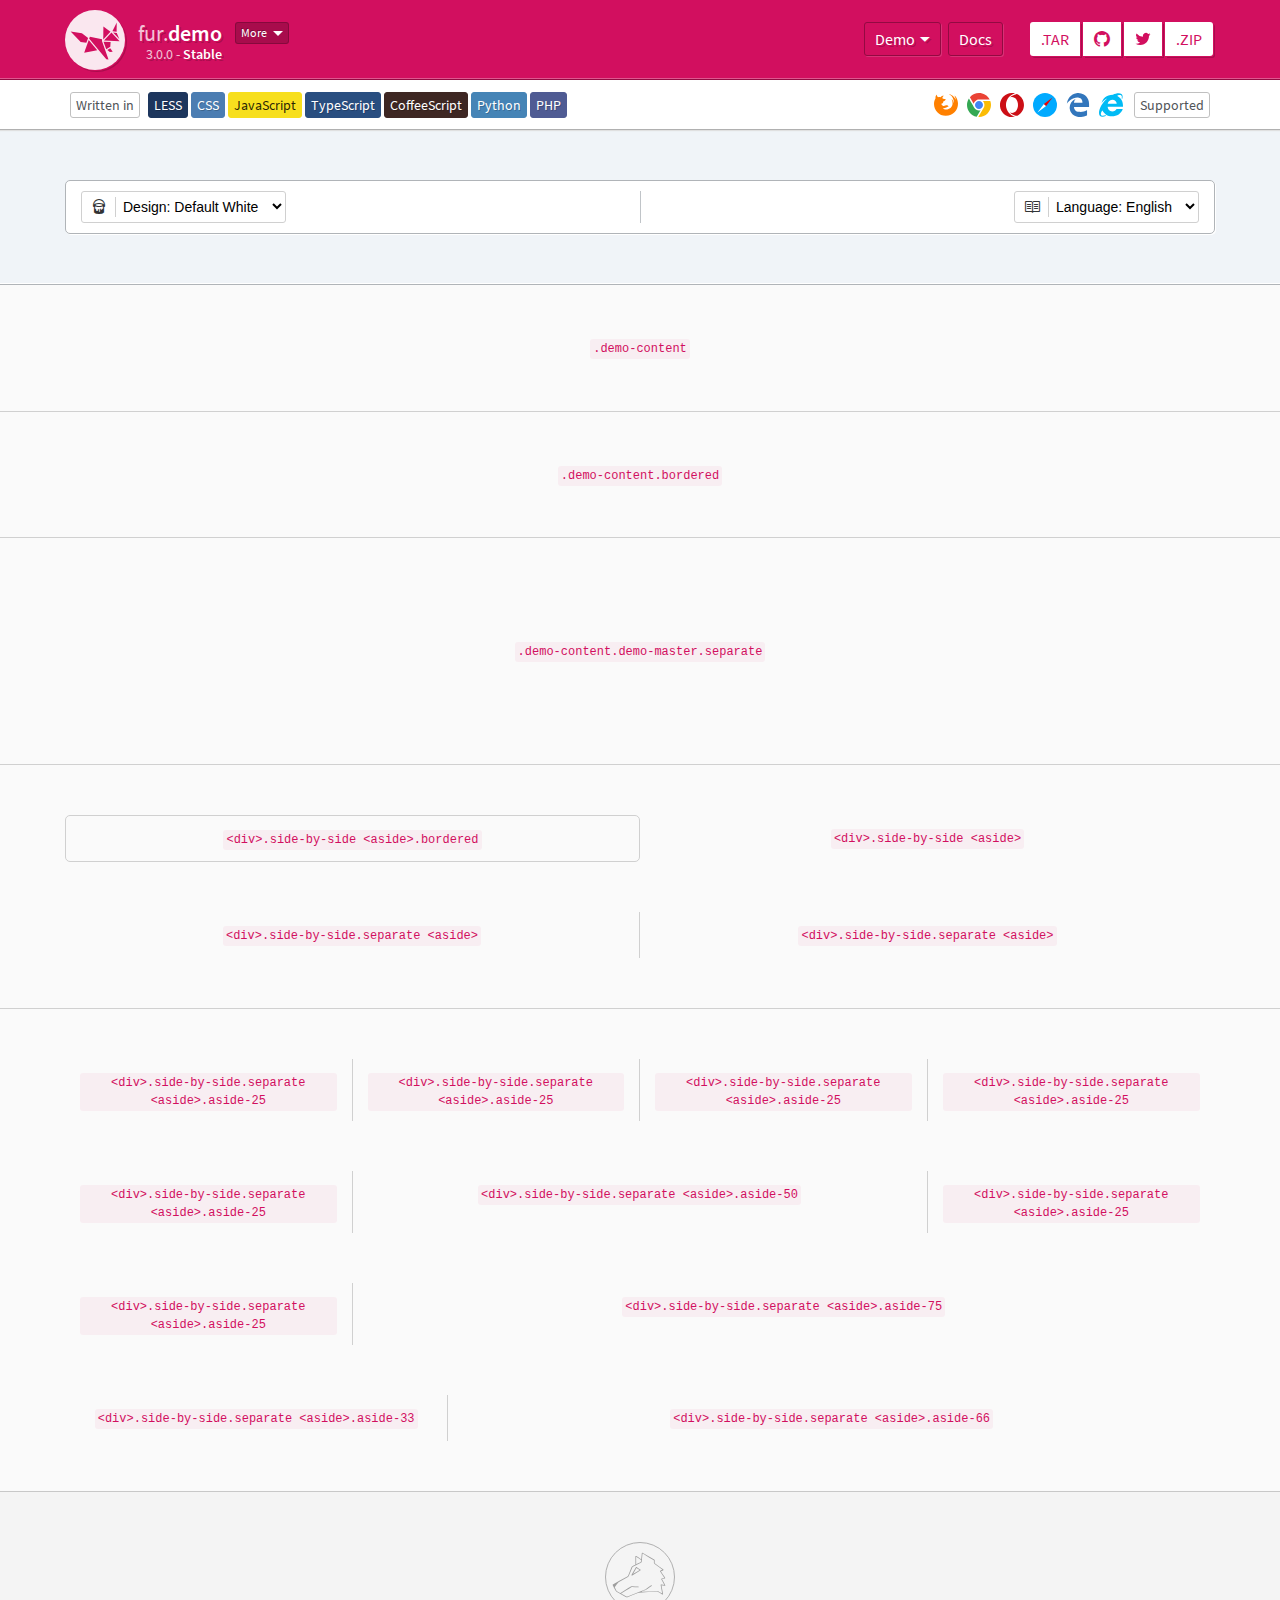
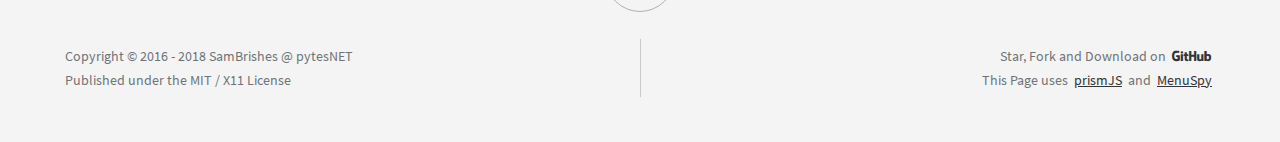
<file: demos/2-page-components.html>
<!DOCTYPE html>
<html>
    <head>
        <meta charset="utf-8" />
        <meta http-equiv="content-language" content="en" />
        <meta http-equiv="X-UA-Compatible" content="IE=edge" />
        <meta name="robots" content="index, follow" />
        <meta name="viewport" content="width=device-width, initial-scale=1" />

        <title>fur.demo - The default demonstration page for tail.&lt;projects&gt;</title>

        <!-- Favicon -->
        <link rel="apple-touch-icon" sizes="180x180" href="../assets/images/apple-touch-icon.png?v=2.0.0" />
        <link rel="icon" type="image/png" sizes="32x32" href="../assets/images/favicon-32x32.png?v=2.0.0" />
        <link rel="icon" type="image/png" sizes="16x16" href="../assets/images/favicon-16x16.png?v=2.0.0" />
        <link rel="manifest" href="../assets/images/site.webmanifest?v=2.0.0" />
        <link rel="mask-icon" href="../assets/images/safari-pinned-tab.svg?v=2.0.0" color="#d20f5f" />
        <link rel="shortcut icon" href="../assets/images/favicon.ico?v=2.0.0" />
        <meta name="msapplication-TileColor" content="#d20f5f" />
        <meta name="msapplication-config" content="../assets/images/browserconfig.xml?v=2.0.0" />
        <meta name="theme-color" content="#d20f5f" />

        <!-- Common -->
        <meta name="author" content="SamBrishes, pytesNET" />
        <meta name="publisher" content="SamBrishes, pytesNET" />
        <meta name="copyright" content="SamBrishes, pytesNET" />

        <meta name="name" content="fur.demo - The default demonstration page for tail.projects" />
        <meta name="description" content="This repository is just the default demonstration page for all tail projects developed by pytesNET." />
        <meta name="keywords" content="Demonstration, Page, pytesNET" />

        <meta itemprop="name" content="fur.demo - The default demonstration page for tail.projects" />
        <meta itemprop="description" content="This repository is just the default demonstration page for all tail projects developed by pytesNET." />
        <meta itemprop="keywords" content="Demonstration, Page, pytesNET" />

        <!-- Dublin Core -->
        <meta name="DC.Language" content="en" />
        <meta name="DC.Creator" content="SamBrishes, pytesNET" />
        <meta name="DC.Publisher" content="SamBrishes, pytesNET" />
        <meta name="DC.Rights" content="SamBrishes, pytesNET" />
        <meta name="DC.Description" content="This repository is just the default demonstration page for all tail projects developed by pytesNET." />

        <!-- Twitter -->
        <meta name="twitter:card" content="summary" />
        <meta name="twitter:site" content="pytesNET" />
        <meta name="twitter:creator" content="pytesNET" />
        <meta name="twitter:title" content="fur.demo - The default demonstration page for tail.projects" />
        <meta name="twitter:description" content="This repository is just the default demonstration page for all tail projects developed by pytesNET." />

        <!-- Open Graph -->
        <meta name="og:type" content="website" />
        <meta name="og:url" content="http://pytesNET.github.io/fur.demo" />
        <meta name="og:locale" content="en" />
        <meta name="og:title" content="fur.demo - The default demonstration page for tail.projects" />
        <meta name="og:site_name" content="fur.demo - The default demonstration page for tail.projects" />
        <meta name="og:description" content="This repository is just the default demonstration page for all tail projects developed by pytesNET." />

        <!-- Assets -->
        <link type="text/css" rel="stylesheet" href="../assets/css/octicons.css?ver=8.1.0" />
        <link type="text/css" rel="stylesheet" href="../assets/css/fur.demo-general.css?ver=3.0.0" />
        <link type="text/css" rel="stylesheet" href="../assets/css/fur.demo-design.css?ver=3.0.0" />
        <link type="text/css" rel="stylesheet" href="../assets/css/fur.demo-elements.css?ver=3.0.0" />
        <link type="text/css" rel="stylesheet" href="../assets/css/fur.demo-responsive.css?ver=3.0.0" />
        <link type="text/css" rel="stylesheet" href="../assets/css/fur.demo-invert.css?ver=3.0.0" />
        <link type="text/css" rel="stylesheet" href="../assets/css/fur.demo-custom.css?ver=3.0.0" />
        <script type="text/javascript" src="../assets/js/menuspy.min.js?ver=1.15.0"></script>
        <script type="text/javascript" src="../assets/js/prism.min.js?ver=1.15.0"></script>
        <script type="text/javascript" src="../assets/js/fur.demo.js?ver=3.0.0"></script>

        <!-- Source -->
        <!--<link type="text/css" rel="stylesheet" href="../source/css/tail.file.css?ver=0.x.x" />-->
        <!--<script type="text/javascript" src="../source/js/tail.file.js?ver=0.x.x"></script>-->
    </head>
    <body>
        <div class="header">
            <div class="container">
                <div class="container-left">
                    <a href="https://pytesnet.github.io/fur.demo" class="tail">
                        <div class="tail-logo">
                            <div class="tail-logo-circle"></div>
                        </div>
                        <div class="tail-project">
                            <span class="tail-title">fur.<b>demo</b></span>
                            <span class="tail-version">3.0.0 - <b>Stable</b></span>
                        </div>
                    </a>
                    <div class="tail-dropdown">
                        <div class="tail-dropdown-button">More<span>tail.projects</span></div>
                        <div class="tail-dropdown-inner">
                            <ul class="projects">
                                <li class="item"><a href="https://github.pytes.net/tail.select">
                                    <span class="item-title">tail.<b>select</b></span>
                                    <span class="item-description">Make Select Fields beautiful again</span>
                                </a></li>

                                <li class="item"><a href="https://github.pytes.net/tail.writer">
                                    <span class="item-title">tail.<b>writer</b></span>
                                    <span class="item-description">Turn Textareas into Markdown Editors</span>
                                </a></li>

                                <li class="item"><a href="https://github.pytes.net/tail.DateTime">
                                    <span class="item-title">tail.<b>DateTime</b></span>
                                    <span class="item-description">Show a beautiful Date/Time Picker</span>
                                </a></li>

                                <li class="item"><a href="https://github.pytes.net/tail.BBSolid">
                                    <span class="item-title">tail.<b>BBSolid</b></span>
                                    <span class="item-description">Parse BBCode in valid HTML 5</span>
                                </a></li>
                            </ul>
                        </div>
                    </div>
                </div>
                <div class="container-right text-right">
                    <ul class="main-navi">
                        <li class="navi-item has-submenu active">
                            <a href="../index.html">Demo</a>
                            <ul class="sub-navi">
                                <li class="navi-item"><a href="./0-html-unit.html">HTML / CSS Unit</a></li>
                                <li class="navi-item"><a href="./1-web-elements.html">Web Elements</a></li>
                                <li class="navi-item"><a href="./2-page-components.html">Page Components</a></li>
                                <li class="navi-item"><a href="./3-javascript-methods.html">JavaScript Methods</a></li>
                            </ul>
                        </li>
                        <li class="navi-item item-internal"><a href="./docs.html">Docs</a></li>

                        <li class="navi-item item-github hover">
                            <a href="https://github.com/pytesNET/fur.demo/tarball/master">.TAR</a>
                            <a href="https://www.github.com/pytesNET/fur.demo"><span class="octicon octicon-mark-github"></span></a>
                            <a href="https://www.twitter.com/pytesNET" target="_blank"><span class="twitter"></span></a>
                            <a href="https://github.com/pytesNET/fur.demo/zipball/master">.ZIP</a>
                        </li>
                    </ul>
                </div>
            </div>
        </div>

        <div class="toolbar">
            <div class="container">
                <div class="container-left test-left">
                    <span class="label label-secondary label-outline toolbar-title">Written in</span>
                    <ul class="languages">
                        <li><span class="label label-less" data-tooltip="LESS">LESS</span></li>
                        <li><span class="label label-css" data-tooltip="CSS">CSS</span></li>
                        <li><span class="label label-javascript" data-tooltip="Vanilla JavaScript">JavaScript</span></li>
                        <li><span class="label label-typescript" data-tooltip="TypeScript">TypeScript</span></li>
                        <li><span class="label label-coffeescript" data-tooltip="CoffeeScript">CoffeeScript</span></li>
                        <li><span class="label label-python" data-tooltip="Python 3">Python</span></li>
                        <li><span class="label label-php" data-tooltip="PHP 5 / 7">PHP</span></li>
                    </ul>
                </div>
                <div class="container-right text-right">
                    <ul class="browsers">
                        <li class="browser-firefox" data-tooltip="Mozilla Firefox"></li>
                        <li class="browser-chrome" data-tooltip="Google Chrome"></li>
                        <li class="browser-opera" data-tooltip="Opera"></li>
                        <li class="browser-safari" data-tooltip="Apple Safari"></li>
                        <li class="browser-edge" data-tooltip="Microsoft Edge"></li>
                        <li class="browser-ie" data-tooltip="Internet Explorer"></li>
                    </ul>
                    <span class="label label-secondary label-outline toolbar-title">Supported</span>
                </div>
            </div>
        </div>

        <div class="actionbar">
            <div class="container">
                <div class="actionbar-inner split">
                    <div class="text-left">
                        <div class="action-select">
                            <div class="select-icon"><span class="octicon octicon-paintcan"></span></div>
                            <select id="change-design">
                                <option value="default">Design: Default White</option>
                                <option value="harx">Design: Invert Black</option>
                            </select>
                        </div>
                    </div>
                    <div class="text-right">
                        <div class="action-select">
                            <div class="select-icon"><span class="octicon octicon-book"></span></div>
                            <select id="change-locale">
                                <option value="en">Language: English</option>
                            </select>
                        </div>
                    </div>
                </div>
            </div>
        </div>

        <div class="content">
            <section class="demo-content">
                <div class="container">
                    <div class="text-center"><code>.demo-content</code></div>
                </div>
            </section>

            <section class="demo-content bordered">
                <div class="container">
                    <div class="text-center"><code>.demo-content.bordered</code></div>
                </div>
            </section>

            <section class="demo-content demo-master separate">
                <div class="container">
                    <div class="text-center"><code>.demo-content.demo-master.separate</code></div>
                </div>
            </section>

            <section class="demo-content separate">
                <div class="container">
                    <div class="side-by-side">
                        <aside class="bordered text-center">
                            <code>&lt;div&gt;.side-by-side &lt;aside&gt;.bordered</code>
                        </aside>
                        <aside class="text-center">
                            <code>&lt;div&gt;.side-by-side &lt;aside&gt;</code>
                        </aside>
                    </div>

                    <div class="side-by-side separate">
                        <aside class="text-center">
                            <code>&lt;div&gt;.side-by-side.separate &lt;aside&gt;</code>
                        </aside>
                        <aside class="text-center">
                            <code>&lt;div&gt;.side-by-side.separate &lt;aside&gt;</code>
                        </aside>
                    </div>
                </div>
            </section>

            <section class="demo-content separate">
                <div class="container">
                    <div class="side-by-side separate">
                        <aside class="aside-25 text-center">
                            <code>&lt;div&gt;.side-by-side.separate &lt;aside&gt;.aside-25</code>
                        </aside>
                        <aside class="aside-25 text-center">
                            <code>&lt;div&gt;.side-by-side.separate &lt;aside&gt;.aside-25</code>
                        </aside>
                        <aside class="aside-25 text-center">
                            <code>&lt;div&gt;.side-by-side.separate &lt;aside&gt;.aside-25</code>
                        </aside>
                        <aside class="aside-25 text-center">
                            <code>&lt;div&gt;.side-by-side.separate &lt;aside&gt;.aside-25</code>
                        </aside>
                    </div>

                    <div class="side-by-side separate">
                        <aside class="aside-25 text-center">
                            <code>&lt;div&gt;.side-by-side.separate &lt;aside&gt;.aside-25</code>
                        </aside>
                        <aside class="aside-50 text-center">
                            <code>&lt;div&gt;.side-by-side.separate &lt;aside&gt;.aside-50</code>
                        </aside>
                        <aside class="aside-25 text-center">
                            <code>&lt;div&gt;.side-by-side.separate &lt;aside&gt;.aside-25</code>
                        </aside>
                    </div>

                    <div class="side-by-side separate">
                        <aside class="aside-25 text-center">
                            <code>&lt;div&gt;.side-by-side.separate &lt;aside&gt;.aside-25</code>
                        </aside>
                        <aside class="aside-75 text-center">
                            <code>&lt;div&gt;.side-by-side.separate &lt;aside&gt;.aside-75</code>
                        </aside>
                    </div>

                    <div class="side-by-side separate">
                        <aside class="aside-33 text-center">
                            <code>&lt;div&gt;.side-by-side.separate &lt;aside&gt;.aside-33</code>
                        </aside>
                        <aside class="aside-66 text-center">
                            <code>&lt;div&gt;.side-by-side.separate &lt;aside&gt;.aside-66</code>
                        </aside>
                    </div>
                </div>
            </section>
        </div>

        <div class="footer">
            <div class="footer-logo">
                <a href="https://www.pytes.net" target="_blank" class="footer-image"><div class="synder"></div></a>
            </div>
            <div class="container">
                <div class="container-left text-left">
                    Copyright &copy; 2016 - 2018 SamBrishes @ pytesNET<br />
                    Published under the MIT / X11 License
                </div>
                <div class="container-right text-right">
                    Star, Fork and Download on <a href="https://github.com/pytesNET/fur.demo"><span class="octicon octicon-logo-github"></span></a><br />
                    This Page uses <a href="https://prismjs.com/" target="_blank">prismJS</a> and <a href="https://github.com/lcdsantos/menuspy" target="_blank">MenuSpy</a>
                </div>
            </div>
        </div>

        <div class="js-footer">
            <!-- Demonstration Scripts -->
        </div>
    </body>
</html>
</file>
<file: assets/css/octicons.css>
@font-face{
    font-family: "octicons";
    src: url("../fonts/octicons.eot?bzkrv0");
    src: url("../fonts/octicons.eot?bzkrv0#iefix") format("embedded-opentype"),
         url("../fonts/octicons.ttf?bzkrv0") format("truetype"),
         url("../fonts/octicons.woff?bzkrv0") format("woff"),
         url("../fonts/octicons.svg?bzkrv0#octicons") format("svg");
    font-weight: normal;
    font-style: normal;
}
.octicon{
    font-family: "octicons" !important;
    speak: none;
    font-style: normal;
    font-weight: normal;
    font-variant: normal;
    text-transform: none;
    line-height: 1;
    -webkit-font-smoothing: antialiased;
    -moz-osx-font-smoothing: grayscale;
}
.octicon-alert:before{
	content: "\e900";
}
.octicon-archive:before{
	content: "\e901";
}
.octicon-arrow-both:before{
	content: "\e902";
}
.octicon-arrow-down:before{
	content: "\e903";
}
.octicon-arrow-left:before{
	content: "\e904";
}
.octicon-arrow-right:before{
	content: "\e905";
}
.octicon-arrow-small-down:before{
	content: "\e906";
}
.octicon-arrow-small-left:before{
	content: "\e907";
}
.octicon-arrow-small-right:before{
	content: "\e908";
}
.octicon-arrow-small-up:before{
	content: "\e909";
}
.octicon-arrow-up:before{
	content: "\e90a";
}
.octicon-beaker:before{
	content: "\e90b";
}
.octicon-bell:before{
	content: "\e90c";
}
.octicon-bold:before{
	content: "\e90d";
}
.octicon-book:before{
	content: "\e90e";
}
.octicon-bookmark:before{
	content: "\e90f";
}
.octicon-briefcase:before{
	content: "\e910";
}
.octicon-broadcast:before{
	content: "\e911";
}
.octicon-browser:before{
	content: "\e912";
}
.octicon-bug:before{
	content: "\e913";
}
.octicon-calendar:before{
	content: "\e914";
}
.octicon-check:before{
	content: "\e915";
}
.octicon-checklist:before{
	content: "\e916";
}
.octicon-chevron-down:before{
	content: "\e917";
}
.octicon-chevron-left:before{
	content: "\e918";
}
.octicon-chevron-right:before{
	content: "\e919";
}
.octicon-chevron-up:before{
	content: "\e91a";
}
.octicon-circle-slash:before{
	content: "\e91b";
}
.octicon-circuit-board:before{
	content: "\e91c";
}
.octicon-clippy:before{
	content: "\e91d";
}
.octicon-clock:before{
	content: "\e91e";
}
.octicon-cloud-download:before{
	content: "\e91f";
}
.octicon-cloud-upload:before{
	content: "\e920";
}
.octicon-code:before{
	content: "\e921";
}
.octicon-comment:before{
	content: "\e922";
}
.octicon-comment-discussion:before{
	content: "\e923";
}
.octicon-credit-card:before{
	content: "\e924";
}
.octicon-dash:before{
	content: "\e925";
}
.octicon-dashboard:before{
	content: "\e926";
}
.octicon-database:before{
	content: "\e927";
}
.octicon-desktop-download:before{
	content: "\e928";
}
.octicon-device-camera:before{
	content: "\e929";
}
.octicon-device-camera-video:before{
	content: "\e92a";
}
.octicon-device-desktop:before{
	content: "\e92b";
}
.octicon-device-mobile:before{
	content: "\e92c";
}
.octicon-diff:before{
	content: "\e92d";
}
.octicon-diff-added:before{
	content: "\e92e";
}
.octicon-diff-ignored:before{
	content: "\e92f";
}
.octicon-diff-modified:before{
	content: "\e930";
}
.octicon-diff-removed:before{
	content: "\e931";
}
.octicon-diff-renamed:before{
	content: "\e932";
}
.octicon-ellipsis:before{
	content: "\e933";
}
.octicon-eye:before{
	content: "\e934";
}
.octicon-file:before{
	content: "\e935";
}
.octicon-file-binary:before{
	content: "\e936";
}
.octicon-file-code:before{
	content: "\e937";
}
.octicon-file-directory:before{
	content: "\e938";
}
.octicon-file-media:before{
	content: "\e939";
}
.octicon-file-pdf:before{
	content: "\e93a";
}
.octicon-file-submodule:before{
	content: "\e93b";
}
.octicon-file-symlink-directory:before{
	content: "\e93c";
}
.octicon-file-symlink-file:before{
	content: "\e93d";
}
.octicon-file-zip:before{
	content: "\e93e";
}
.octicon-flame:before{
	content: "\e93f";
}
.octicon-fold:before{
	content: "\e940";
}
.octicon-gear:before{
	content: "\e941";
}
.octicon-gift:before{
	content: "\e942";
}
.octicon-gist:before{
	content: "\e943";
}
.octicon-gist-secret:before{
	content: "\e944";
}
.octicon-git-branch:before{
	content: "\e945";
}
.octicon-git-commit:before{
	content: "\e946";
}
.octicon-git-compare:before{
	content: "\e947";
}
.octicon-git-merge:before{
	content: "\e948";
}
.octicon-git-pull-request:before{
	content: "\e949";
}
.octicon-globe:before{
	content: "\e94a";
}
.octicon-grabber:before{
	content: "\e94b";
}
.octicon-graph:before{
	content: "\e94c";
}
.octicon-heart:before{
	content: "\e94d";
}
.octicon-history:before{
	content: "\e94e";
}
.octicon-home:before{
	content: "\e94f";
}
.octicon-horizontal-rule:before{
	content: "\e950";
}
.octicon-hubot:before{
	content: "\e951";
}
.octicon-inbox:before{
	content: "\e952";
}
.octicon-info:before{
	content: "\e953";
}
.octicon-issue-closed:before{
	content: "\e954";
}
.octicon-issue-opened:before{
	content: "\e955";
}
.octicon-issue-reopened:before{
	content: "\e956";
}
.octicon-italic:before{
	content: "\e957";
}
.octicon-jersey:before{
	content: "\e958";
}
.octicon-kebab-horizontal:before{
	content: "\e959";
}
.octicon-kebab-vertical:before{
	content: "\e95a";
}
.octicon-key:before{
	content: "\e95b";
}
.octicon-keyboard:before{
	content: "\e95c";
}
.octicon-law:before{
	content: "\e95d";
}
.octicon-light-bulb:before{
	content: "\e95e";
}
.octicon-link:before{
	content: "\e95f";
}
.octicon-link-external:before{
	content: "\e960";
}
.octicon-list-ordered:before{
	content: "\e961";
}
.octicon-list-unordered:before{
	content: "\e962";
}
.octicon-location:before{
	content: "\e963";
}
.octicon-lock:before{
	content: "\e964";
}
.octicon-logo-gist:before{
	content: "\e965";
}
.octicon-logo-github:before{
	content: "\e966";
}
.octicon-mail:before{
	content: "\e967";
}
.octicon-mail-read:before{
	content: "\e968";
}
.octicon-markdown:before{
	content: "\e969";
}
.octicon-mark-github:before{
	content: "\e96a";
}
.octicon-megaphone:before{
	content: "\e96b";
}
.octicon-mention:before{
	content: "\e96c";
}
.octicon-milestone:before{
	content: "\e96d";
}
.octicon-mirror:before{
	content: "\e96e";
}
.octicon-mortar-board:before{
	content: "\e96f";
}
.octicon-mute:before{
	content: "\e970";
}
.octicon-no-newline:before{
	content: "\e971";
}
.octicon-note:before{
	content: "\e972";
}
.octicon-octoface:before{
	content: "\e973";
}
.octicon-organization:before{
	content: "\e974";
}
.octicon-package:before{
	content: "\e975";
}
.octicon-paintcan:before{
	content: "\e976";
}
.octicon-pencil:before{
	content: "\e977";
}
.octicon-person:before{
	content: "\e978";
}
.octicon-pin:before{
	content: "\e979";
}
.octicon-plug:before{
	content: "\e97a";
}
.octicon-plus:before{
	content: "\e97b";
}
.octicon-plus-small:before{
	content: "\e97c";
}
.octicon-primitive-dot:before{
	content: "\e97d";
}
.octicon-primitive-square:before{
	content: "\e97e";
}
.octicon-project:before{
	content: "\e97f";
}
.octicon-pulse:before{
	content: "\e980";
}
.octicon-question:before{
	content: "\e981";
}
.octicon-quote:before{
	content: "\e982";
}
.octicon-radio-tower:before{
	content: "\e983";
}
.octicon-reply:before{
	content: "\e984";
}
.octicon-repo:before{
	content: "\e985";
}
.octicon-repo-clone:before{
	content: "\e986";
}
.octicon-repo-force-push:before{
	content: "\e987";
}
.octicon-repo-forked:before{
	content: "\e988";
}
.octicon-repo-pull:before{
	content: "\e989";
}
.octicon-repo-push:before{
	content: "\e98a";
}
.octicon-report:before{
	content: "\e98b";
}
.octicon-rocket:before{
	content: "\e98c";
}
.octicon-rss:before{
	content: "\e98d";
}
.octicon-ruby:before{
	content: "\e98e";
}
.octicon-screen-full:before{
	content: "\e98f";
}
.octicon-screen-normal:before{
	content: "\e990";
}
.octicon-search:before{
	content: "\e991";
}
.octicon-server:before{
	content: "\e992";
}
.octicon-settings:before{
	content: "\e993";
}
.octicon-shield:before{
	content: "\e994";
}
.octicon-sign-in:before{
	content: "\e995";
}
.octicon-sign-out:before{
	content: "\e996";
}
.octicon-smiley:before{
	content: "\e997";
}
.octicon-squirrel:before{
	content: "\e998";
}
.octicon-star:before{
	content: "\e999";
}
.octicon-stop:before{
	content: "\e99a";
}
.octicon-sync:before{
	content: "\e99b";
}
.octicon-tag:before{
	content: "\e99c";
}
.octicon-tasklist:before{
	content: "\e99d";
}
.octicon-telescope:before{
	content: "\e99e";
}
.octicon-terminal:before{
	content: "\e99f";
}
.octicon-text-size:before{
	content: "\e9a0";
}
.octicon-three-bars:before{
	content: "\e9a1";
}
.octicon-thumbsdown:before{
	content: "\e9a2";
}
.octicon-thumbsup:before{
	content: "\e9a3";
}
.octicon-tools:before{
	content: "\e9a4";
}
.octicon-trashcan:before{
	content: "\e9a5";
}
.octicon-triangle-down:before{
	content: "\e9a6";
}
.octicon-triangle-left:before{
	content: "\e9a7";
}
.octicon-triangle-right:before{
	content: "\e9a8";
}
.octicon-triangle-up:before{
	content: "\e9a9";
}
.octicon-unfold:before{
	content: "\e9aa";
}
.octicon-unmute:before{
	content: "\e9ab";
}
.octicon-unverified:before{
	content: "\e9ac";
}
.octicon-verified:before{
	content: "\e9ad";
}
.octicon-versions:before{
	content: "\e9ae";
}
.octicon-watch:before{
	content: "\e9af";
}
.octicon-x:before{
	content: "\e9b0";
}
.octicon-zap:before{
	content: "\e9b1";
}
</file>
<file: assets/css/fur.demo-general.css>
/*
 |  fur.demo    The default demonstration website for all tail projects @ pytesNET.
 |  @file       ./css/fur.demo-general.css
 |  @author     SamBrishes <sam@pytes.net>
 |  @version    3.0.0 - Beta
 |
 |  @website    https://github.com/pytesNET/fur.demo
 |  @license    X11 / MIT License
 |  @copyright  Copyright © 2016 - 2019 SamBrishes, pytesNET <info@pytes.net>
 */
/*
 |  TABLE OF CONTENTs
 |      1. Fonts
 |      2. Animations
 |      3. Core
 |          3.1. Inline Elements
 |          3.2. Block Elements
 |      4. Form
 |          4.1. Input Styles
 |          4.2. Checkboxes and Radios
 |          4.3. Buttons
 |          4.4. Form Elements
 |          4.5. Special Elements
 |      5. Basics
 |          5.1. Tooltips
 |          5.2. prismJS
 |      6. Grids
 */

/* @start FONTS */
@font-face {
    font-family: 'Oswald';
    font-style: normal;
    font-weight: 300;
    src: url('../fonts/oswald-v16-latin-300.eot');
    src: local('Oswald Light'), local('Oswald-Light'),
         url('../fonts/oswald-v16-latin-300.eot?#iefix') format('embedded-opentype'),
         url('../fonts/oswald-v16-latin-300.woff2') format('woff2'),
         url('../fonts/oswald-v16-latin-300.woff') format('woff'),
         url('../fonts/oswald-v16-latin-300.ttf') format('truetype'),
         url('../fonts/oswald-v16-latin-300.svg#Oswald') format('svg');
}
@font-face {
    font-family: 'Oswald';
    font-style: normal;
    font-weight: 400;
    src: url('../fonts/oswald-v16-latin-regular.eot');
    src: local('Oswald Regular'), local('Oswald-Regular'),
         url('../fonts/oswald-v16-latin-regular.eot?#iefix') format('embedded-opentype'),
         url('../fonts/oswald-v16-latin-regular.woff2') format('woff2'),
         url('../fonts/oswald-v16-latin-regular.woff') format('woff'),
         url('../fonts/oswald-v16-latin-regular.ttf') format('truetype'),
         url('../fonts/oswald-v16-latin-regular.svg#Oswald') format('svg');
}
@font-face {
    font-family: 'Source Sans Pro';
    font-style: normal;
    font-weight: 400;
    src: url('../fonts/source-sans-pro-v11-latin-regular.eot');
    src: local('Source Sans Pro Regular'), local('SourceSansPro-Regular'),
         url('../fonts/source-sans-pro-v11-latin-regular.eot?#iefix') format('embedded-opentype'),
         url('../fonts/source-sans-pro-v11-latin-regular.woff2') format('woff2'),
         url('../fonts/source-sans-pro-v11-latin-regular.woff') format('woff'),
         url('../fonts/source-sans-pro-v11-latin-regular.ttf') format('truetype'),
         url('../fonts/source-sans-pro-v11-latin-regular.svg#SourceSansPro') format('svg');
}
@font-face {
    font-family: 'Source Sans Pro';
    font-style: italic;
    font-weight: 400;
    src: url('../fonts/source-sans-pro-v11-latin-italic.eot');
    src: local('Source Sans Pro Italic'), local('SourceSansPro-Italic'),
         url('../fonts/source-sans-pro-v11-latin-italic.eot?#iefix') format('embedded-opentype'),
         url('../fonts/source-sans-pro-v11-latin-italic.woff2') format('woff2'),
         url('../fonts/source-sans-pro-v11-latin-italic.woff') format('woff'),
         url('../fonts/source-sans-pro-v11-latin-italic.ttf') format('truetype'),
         url('../fonts/source-sans-pro-v11-latin-italic.svg#SourceSansPro') format('svg');
}
@font-face {
    font-family: 'Source Sans Pro';
    font-style: normal;
    font-weight: 600;
    src: url('../fonts/source-sans-pro-v11-latin-600.eot');
    src: local('Source Sans Pro SemiBold'), local('SourceSansPro-SemiBold'),
         url('../fonts/source-sans-pro-v11-latin-600.eot?#iefix') format('embedded-opentype'),
         url('../fonts/source-sans-pro-v11-latin-600.woff2') format('woff2'),
         url('../fonts/source-sans-pro-v11-latin-600.woff') format('woff'),
         url('../fonts/source-sans-pro-v11-latin-600.ttf') format('truetype'),
         url('../fonts/source-sans-pro-v11-latin-600.svg#SourceSansPro') format('svg');
}
@font-face {
    font-family: 'Source Sans Pro';
    font-style: italic;
    font-weight: 600;
    src: url('../fonts/source-sans-pro-v11-latin-600italic.eot');
    src: local('Source Sans Pro SemiBold Italic'), local('SourceSansPro-SemiBoldItalic'),
         url('../fonts/source-sans-pro-v11-latin-600italic.eot?#iefix') format('embedded-opentype'),
         url('../fonts/source-sans-pro-v11-latin-600italic.woff2') format('woff2'),
         url('../fonts/source-sans-pro-v11-latin-600italic.woff') format('woff'),
         url('../fonts/source-sans-pro-v11-latin-600italic.ttf') format('truetype'),
         url('../fonts/source-sans-pro-v11-latin-600italic.svg#SourceSansPro') format('svg');
}
@font-face {
    font-family: 'Source Sans Pro';
    font-style: normal;
    font-weight: 700;
    src: url('../fonts/source-sans-pro-v11-latin-700.eot');
    src: local('Source Sans Pro Bold'), local('SourceSansPro-Bold'),
         url('../fonts/source-sans-pro-v11-latin-700.eot?#iefix') format('embedded-opentype'),
         url('../fonts/source-sans-pro-v11-latin-700.woff2') format('woff2'),
         url('../fonts/source-sans-pro-v11-latin-700.woff') format('woff'),
         url('../fonts/source-sans-pro-v11-latin-700.ttf') format('truetype'),
         url('../fonts/source-sans-pro-v11-latin-700.svg#SourceSansPro') format('svg');
}
@font-face {
    font-family: 'Source Sans Pro';
    font-style: italic;
    font-weight: 700;
    src: url('../fonts/source-sans-pro-v11-latin-700italic.eot');
    src: local('Source Sans Pro Bold Italic'), local('SourceSansPro-BoldItalic'),
         url('../fonts/source-sans-pro-v11-latin-700italic.eot?#iefix') format('embedded-opentype'),
         url('../fonts/source-sans-pro-v11-latin-700italic.woff2') format('woff2'),
         url('../fonts/source-sans-pro-v11-latin-700italic.woff') format('woff'),
         url('../fonts/source-sans-pro-v11-latin-700italic.ttf') format('truetype'),
         url('../fonts/source-sans-pro-v11-latin-700italic.svg#SourceSansPro') format('svg');
}
/* @end FONTS */

/* @start ANIMATIONS */
@keyframes spin{
    0%{
        transform: rotate(0deg);
        -moz-transform: rotate(0deg);
        -webkit-transform: rotate(0deg);
    }
    100%{
        transform: rotate(359deg);
        -moz-transform: rotate(359deg);
        -webkit-transform: rotate(359deg);
    }
}
@-moz-keyframes spin{
    0%{
        transform: rotate(0deg);
        -moz-transform: rotate(0deg);
        -webkit-transform: rotate(0deg);
    }
    100%{
        transform: rotate(359deg);
        -moz-transform: rotate(359deg);
        -webkit-transform: rotate(359deg);
    }
}
@-webkit-keyframes spin{
    0%{
        transform: rotate(0deg);
        -moz-transform: rotate(0deg);
        -webkit-transform: rotate(0deg);
    }
    100%{
        transform: rotate(359deg);
        -moz-transform: rotate(359deg);
        -webkit-transform: rotate(359deg);
    }
}
/* @end ANIMATIONS */

/* @start CORE */
*, *:before, *:after{
    box-sizing: border-box;
    -moz-box-sizing: border-box;
    -webkit-box-sizing: border-box;
}
html, body{
    color: #323436;
    width: 100%;
    margin: 0;
    padding: 0;
    display: block;
    font-size: 16px;
    line-height: 1.6;
    font-family: "Source Sans Pro", "Segoe UI", "Open Sans", Calibri, sans-serif;
    background-color: #fafafa;
}

/* INLINE ELEMENTs */
a{
    color: #149BE6;
    text-decoration: none;
}
a:hover{
    color: #323436;
}
b, strong{
    font-weight: 600;
}
i, em{
    font-style: italic;
}
small{
    font-size: 80%;
    line-height: inherit;
}
big{
    font-size: 120%;
    line-height: 0.5;
}
q{
    font-style: italic;
}
q:before{
    margin: 0 2px 0 0;
    display: inline-block;
    content: "»";
}
q:after{
    margin: 0 0 0 2px;
    display: inline-block;
    content: "«";
}
mark{
    color: #fff;
    padding: 0 3px;
    background-color: rgb(210, 15, 95, 0.75);
}
mark.rounded{
    border-radius: 3px;
    -moz-border-radius: 3px;
    -webkit-border-radius: 3px;
}
mark.pinkred{
    background-color: rgb(210, 15, 95, 0.75);
}
mark.grey{
    background-color: rgb(160, 164, 168, 0.75);
}
mark.red{
    background-color: rgb(205, 40, 60, 0.75);
}
mark.orange{
    background-color: rgb(230, 125, 30, 0.75);
}
mark.green{
    background-color: rgb(50, 185, 60, 0.75);
}
mark.blue{
    background-color: rgb(20, 155, 230, 0.75);
}
dfn, abbr, acronym{
    cursor: help;
    font-style: italic;
    text-decoration: dotted underline;
    border-bottom: 1px dotted;
}
code, kbd, samp, tt, var{
    font-size: 12px;
    line-height: 1.6;
    font-family: Consolas, Monaco, 'Andale Mono', 'Ubuntu Mono', monospace;
}
code{
    color: #D20F5F;
    margin: 4px 0 0 0;
    padding: 1px 3px;
    display: inline-block;
    line-height: 18px;
    background-color: rgb(210, 15, 95, 0.05);
    white-space: normal;
    vertical-align: top;
    border-radius: 3px;
    -moz-border-radius: 3px;
    -webkit-border-radius: 3px;
}
code.less{
    color: #303438;
    background-color: #f0f0f0;
}
code.pinkred{
    color: #D20F5F;
    background-color: rgb(210, 15, 95, 0.05);
}
code.grey{
    color: #707478;
    background-color: rgb(160, 164, 168, 0.15);
}
code.red{
    color: #CD283C;
    background-color: rgb(205, 40, 60, 0.05);
}
code.orange{
    color: #E67D1E;
    background-color: rgb(230, 125, 30, 0.05);
}
code.green{
    color: #32B93C;
    background-color: rgb(50, 185, 60, 0.05);
}
code.blue{
    color: #149BE6;
    background-color: rgb(20, 155, 230, 0.05);
}
:not(pre) > code[class*="language-"]{
    white-space: normal;
    background-color: #2d2d2d;
}
kbd{
    color: #555555;
    margin: 1px 0 0 0;
    padding: 1px 5px;
    border: 1px solid #a0a0a0;
    display: inline-block;
    text-decoration: none;
    line-height: 20px;
    vertical-align: top;
    border-radius: 3px;
    -moz-border-radius: 3px;
    -webkit-border-radius: 3px;
    box-shadow: 0 1px 1px #e0e0e0;
    -moz-box-shadow: 0 1px 1px #e0e0e0;
    -webkit-box-shadow: 0 1px 1px #e0e0e0;
}
samp, tt{
    color: #ffffff;
    margin: 3px 0 0 0;
    padding: 1px 3px;
    display: inline-block;
    background-color: #000408;
    line-height: 20px;
    vertical-align: top;
}
var{
    color: #D20F5F;
    padding: 0 2px;
    font-style: normal;
    font-weight: 600;
}
var:before, var:after{
    opacity: 0.5;
}
var.pinkred{
    color: #D20F5F;
}
var.grey{
    color: #707478;
}
var.red{
    color: #CD283C;
}
var.orange{
    color: #E67D1E;
}
var.green{
    color: #32B93C;
}
var.blue{
    color: #149BE6;
}
var.css:before{
    content: "--";
}
var.less:before{
    content: "@";
}
var.php:before{
    content: "$";
}
var.js:before{
    content: "var ";
}
var.es:before{
    content: "let ";
}
var.css:after, var.less:after, var.php:after, var.js:after, var.es:after{
    content: ";";
}

/* BLOCK ELEMENTs */
div, p{
    margin: 0;
    padding: 0;
    display: block;
}
div{
    vertical-align: top;
}
p{
    margin: 15px 0;
    font-size: 16px;
    line-height: 1.6;
}
p.important,
p.important *{
    font-size: 19px;
    line-height: 1.75;
}
p.important code{
    margin: 5px 0 0 0;
    font-size: 13px;
}
p.description,
p.description *{
    font-size: 13px;
    line-height: 1.5;
}
p.description code{
    margin: 2px 0 0 0;
    font-size: 10px;
    line-height: 1.5;
}
h1, h2, h3, h4, h5, h6{
    margin: 15px 0;
    padding: 15px 10px 10px 10px;
    display: block;
    font-weight: 400;
    font-family: 'Oswald', sans-serif;
}
h1:first-child, h2:first-child, h3:first-child,
h4:first-child, h5:first-child, h6:first-child{
    margin-top: 0;
}
h1.underlined, h2.underlined, h3.underlined,
h4.underlined, h5.underlined, h6.underlined{
    border-bottom: 1px solid #d0d0d0;
}
h1{
    font-size: 34px;
    line-height: 40px;
}
h2{
    font-size: 30px;
    line-height: 36px;
}
h3{
    font-size: 26px;
    line-height: 32px;
}
h4{
    font-size: 22px;
    line-height: 28px;
}
h5{
    font-size: 18px;
    line-height: 24px;
}
h6{
    font-size: 14px;
    line-height: 20px;
}
hr{
    width: auto;
    height: 1px;
    margin: 30px 0;
    padding: 0;
    display: block;
    border: 0;
    background-color: #a0a0a0;
}
hr.separator{
    margin: 50px 0;
}
hr.separator-chief{
    margin: 75px 0;
}
hr.separator-final{
    margin: 100px 0;
}
hr.pinkred, hr.primary{
    background-color: rgb(210, 15, 95, 0.5);
}
hr.grey, hr.secondary{
    background-color: rgb(160, 164, 168, 0.5);
}
hr.red, hr.alert{
    background-color: rgb(205, 40, 60, 0.5);
}
hr.orange, hr.warning{
    background-color: rgb(230, 125, 30, 0.5);
}
hr.green, hr.success{
    background-color: rgb(50, 185, 60, 0.5);
}
hr.blue, hr.info{
    background-color: rgb(20, 155, 230, 0.5);
}
blockquote, address{
    color: #323436;
    margin: 30px 0;
    padding: 25px 30px;
    display: block;
    border-left: 3px solid #DC4650;
    background-color: #f4f4f4;
}
blockquote{
    font-family: "Georgia", "Times New Roman", Times, serif;
}
blockquote p:first-child{
    margin-top: 0;
}
blockquote p:last-child{
    margin-bottom: 0;
}
blockquote cite{
    color: #707478;
    margin: 5px 5px 0 5px;
    padding: 0;
    display: block;
    font-size: 12px;
    font-style: italic;
}
blockquote cite:before{
    content: "\2014 \00A0";
}
address{
    padding-top: 0;
    white-space: pre-line;
    border-left-color: #149BE6;
}
pre{
    color: #c0c4c8;
    width: 100%;
    margin: 15px 0;
    padding: 1em;
    overflow: auto;
    display: block;
    font-size: 12px;
    word-wrap: normal;
    word-break: normal;
    text-align: left;
    line-height: 1.5;
    font-family: Consolas, Monaco, 'Andale Mono', 'Ubuntu Mono', monospace;
    white-space: pre;
    word-spacing: normal;
    background-color: #f0f0f0;
    background-color: #2d2d2d;
    border-radius: 2px;
    -moz-border-radius: 2px;
    -webkit-border-radius: 2px;
    tab-size: 4;
    -o-tab-size: 4;
    -moz-tab-size: 4;
    hyphens: none;
    -ms-hyphens: none;
    -moz-hyphens: none;
    -webkit-hyphens: none;
}
pre code{
    color: #c0c4c8;
    background-color: transparent;
}
ul, ol{
    margin: 15px 0;
    padding: 0 30px;
}
ul.none{
    list-style: none;
}
li{
    margin: 3px 0;
    padding: 0;
    font-size: 16px;
    font-weight: normal;
    line-height: 1.6;
}
ul.title > li{
    font-weight: bold;
}
li ul, li ol{
    margin: 0;
}
dl{
    margin: 15px 0;
    padding: 0;
    display: block;
}
dl dt{
    margin: 5px 0 0 0;
    padding: 0;
    display: block;
    font-size: 16px;
    line-height: 1.6;
    font-weight: 600;
}
dl dd{
    margin: 0;
    padding: 5px 20px;
    display: block;
    font-size: 16px;
    line-height: 1.6;
}
dl.aside:after{
    clear: both;
    content: "";
    display: table;
}
dl.aside dt{
    float: left;
    width: 25%;
    display: inline-block;
    margin: 0;
    padding: 5px 10px 5px 5px;
}
dl.aside dd{
    float: left;
    width: 75%;
    display: inline-block;
    padding: 5px 5px 5px 10px;
}
table{
    width: 100%;
    margin: 30px 0;
    border-spacing: 0;
    border-collapse: separate;
}
table.empty{
    empty-cells: hide;
}
table caption{
    padding: 5px 0 10px 0;
    font-size: 16px;
    line.height: 22px;
}
table tr > *{
    padding: 10px;
    line-height: 1.25;
    text-align: left;
    border-width: 1px 0 0 1px;
    border-style: solid;
    border-color: #c0c0c0;
}
table.plain tr > th,
table.plain tr > td{
    border-width: 0;
}
table.straight tr > th,
table.straight tr > td{
    border-left-width: 0;
}
table.straight tr > th:first-child,
table.straight tr > td:first-child{
    border-left-width: 1px;
}

/* Normal Table */
table tr > *:last-child{
    border-right-width: 1px;
}
table tr:last-child > *{
    border-bottom-width: 1px;
}
table tr:first-child > *:first-child{
    border-top-left-radius: 3px;
    -moz-border-radius-topleft: 3px;
    -webkit-border-top-left-radius: 3px;
}
table tr:first-child > *:last-child{
    border-top-right-radius: 3px;
    -moz-border-radius-topright: 3px;
    -webkit-border-top-right-radius: 3px;
}
table tr:last-child > *:first-child{
    border-bottom-left-radius: 3px;
    -moz-border-radius-bottomleft: 3px;
    -webkit-border-bottom-left-radius: 3px;
}
table tr:last-child > *:last-child{
    border-bottom-right-radius: 3px;
    -moz-border-radius-bottomright: 3px;
    -webkit-border-bottom-right-radius: 3px;
}

/* Thead-Tbody-Tfoot */
table thead{
    width: 100%;
    border-spacing: 0 5px;
}
table thead tr > *{
    color: #ffffff;
    text-shadow: 1px 1px 0 rgba(0, 0, 0, 0.25);
    border-color: #D20F5F;
    background-color: #D20F5F;
    box-shadow: inset 0 -1px 0 0 rgba(255, 255, 255, 0.3);
    -moz-box-shadow: inset 0 -1px 0 0 rgba(255, 255, 255, 0.3);
    -webkit-box-shadow: inset 0 -1px 0 0 rgba(255, 255, 255, 0.3);
}
table.black thead tr > *{
    border-color: #323436;
    background-color: #323436;
}
table.pinkred thead tr > *, table.primary thead tr > *{
    border-color: #D20F5F;
    background-color: #D20F5F;
}
table.grey thead tr > *, table.secondary thead tr > *{
    border-color: #a0a4a8;
    background-color: #a0a4a8;
}
table.red thead tr > *, table.alert thead tr > *{
    border-color: #CD283C;
    background-color: #CD283C;
}
table.orange thead tr > *, table.warning thead tr > *{
    border-color: #E67D1E;
    background-color: #E67D1E;
}
table.green thead tr > *, table.success thead tr > *{
    border-color: #32B93C;
    background-color: #32B93C;
}
table.blue thead tr > *, table.info thead tr > *{
    border-color: #149BE6;
    background-color: #149BE6;
}
table thead tr:last-child > *:first-child,
table thead tr:last-child > *:last-child{
    border-bottom-left-radius: 0;
    border-bottom-right-radius: 0;
    -moz-border-radius-bottomleft: 0;
    -moz-border-radius-bottomright: 0;
    -webkit-border-bottom-left-radius: 0;
    -webkit-border-bottom-right-radius: 0;
}
table thead + tbody tr:first-child > *,
table thead + tfoot + tbody tr:first-child > *{
    border-top-width: 0;
}
table thead + tbody tr:first-child > *:first-child,
table thead + tbody tr:first-child > *:last-child,
table thead + tfoot + tbody tr:first-child > *:first-child,
table thead + tfoot + tbody tr:first-child > *:last-child{
    border-top-left-radius: 0;
    border-top-right-radius: 0;
    -moz-border-radius-topleft: 0;
    -moz-border-radius-topright: 0;
    -webkit-border-top-left-radius: 0;
    -webkit-border-top-right-radius: 0;
}
table tfoot tr > *{
    color: #707478;
    border: none;
    padding: 5px 10px;
    font-size: 14px;
    font-weight: normal;
    line-height: auto;
}
/* @end CORE */

/* @start FORM */
input, select, textarea{
    width: 275px;
    height: 37px;
    margin: 2px;
    padding: 7px 10px 6px 10px;
    display: inline-block;
    font-size: 14px;
    text-align: left;
    font-weight: normal;
    line-height: 20px;
    border: 1px solid #c0c0c0;
    background-color: #ffffff;
    border-radius: 3px;
    -moz-border-radius: 3px;
    -webkit-border-radius: 3px;
    box-shadow: 0 2px 0 0 rgba(0, 0, 0, 0.15);
    -moz-box-shadow: 0 2px 0 0 rgba(0, 0, 0, 0.15);
    -webkit-box-shadow: 0 2px 0 0 rgba(0, 0, 0, 0.15);
    transition: all 142ms linear;
    -moz-transition: all 142ms linear;
    -webkit-transition: all 142ms linear;
}
input:disabled, select:disabled, textarea:disabled,
input.disabled, select.disabled, textarea.disabled{
    border-color: #a0a0a0 !important;
    background-color: #f0f0f0 !important;
}
input[type="number"]{
    width: 75px;
}
input[type="radio"], input[type="checkbox"]{
    width: auto;
}
textarea{
    height: auto;
    min-height: 100px;
    resize: vertical;
}
input:hover, select:hover, textarea:hover,
input.hover, select.hover, textarea.hover{
    border-color: #a0a0a0;
    box-shadow: 0 0 0 3px rgba(0, 0, 0, 0.15);
    -moz-box-shadow: 0 0 0 3px rgba(0, 0, 0, 0.15);
    -webkit-box-shadow: 0 0 0 3px rgba(0, 0, 0, 0.15);
}
input:focus, select:focus, textarea:focus,
input.focus, select.focus, textarea.focus{
    border-color: #D20F5F;
    box-shadow: 0 0 0 3px rgba(210, 15, 95, 0.25);
    -moz-box-shadow: 0 0 0 3px rgba(210, 15, 95, 0.25);
    -webkit-box-shadow: 0 0 0 3px rgba(210, 15, 95, 0.25);
}

/* Input Styles */
.no-input{
    width: auto;
    height: auto;
    padding: 6px 7px 5px 7px;
    font-size: 12px;
    line-height: 16px;
    text-align: center;
}
.input-small, .button-small, .form-field.field-small{
    width: 75px;
    height: 23px;
    padding: 3px 6px 2px 6px;
    font-size: 10px;
    line-height: 16px;
}
.input-medium, .button-medium, .form-field.field-medium{
    width: 175px;
    height: 29px;
    padding: 5px 8px 4px 8px;
    font-size: 12px;
    line-height: 18px;
}
.input-default, .button-default, .form-field.field-default{
    width: 275px;
    height: 37px;
    padding: 7px 10px 6px 10px;
    font-size: 14px;
    line-height: 20px;
}
.input-large, .button-large, .form-field.field-large{
    width: 375px;
    height: 41px;
    padding: 9px 12px 8px 12px;
    font-size: 16px;
    line-height: 22px;
}
.input-master, .button-master, .form-field.field-master{
    width: 475px;
    height: 47px;
    padding: 11px 14px 10px 14px;
    font-size: 18px;
    line-height: 24px;
}
.small-width{
    width: 75px;
}
.medium-width{
    width: 175px;
}
.normal-width{
    width: 275px;
}
.large-width{
    width: 375px;
}
.master-width{
    width: 475px;
}
.half-width{
    width: 50%;
}
.full-width{
    width: 100%;
}

/* Form Elements */
form{
    margin: 15px 0;
    display: block;
    vertical-align: top;
}
.field{
    margin: 10px 0;
    display: block;
    vertical-align: top;
}
form.table,
.form-table{
    width: 100%;
    margin: 5px 0;
    display: table;
    border-spacing: 0;
    border-collapse: collapse;
    vertical-align: top;
}
form.table .form-row,
.form-table .form-row{
    width: 100%;
    display: table-row;
    vertical-align: top;
}
form.table label, form.table .form-cell,
.form-table label, .form-table .form-cell{
    width: auto;
    display: table-cell;
    padding: 3px 0;
    vertical-align: top;
}
form.table label,
.form-table label{
    width: 25%;
    padding-right: 15px;
    line-height: 41px;
}
.form-radio,
.form-checkbox{
    display: block;
    padding: 7px 3px;
}
.form-field{
    width: auto;
    height: 37px;
    margin: 2px 0 2px -1px;
    padding: 7px 10px 6px 10px;
    display: inline-block;
    font-size: 14px;
    text-align: left;
    font-weight: normal;
    line-height: 20px;
    vertical-align: top;
    border: 1px solid #c0c0c0;
    background-color: #fff;
    box-shadow: 0 2px 0 0 rgba(0, 0, 0, 0.15);
    -moz-box-shadow: 0 2px 0 0 rgba(0, 0, 0, 0.15);
    -webkit-box-shadow: 0 2px 0 0 rgba(0, 0, 0, 0.15);
}
.form-field.field-small, .form-field.field-medium, .form-field.field-default,
.form-field.field-large, .form-field.field-master{
    width: auto;
}
form.inline,
.form-inline{
    width: 100%;
    margin: 15px 0;
    display: block;
    vertical-align: top;
}
form.inline:after,
.form-inline:after{
    clear: both;
    content: "";
    display: table;
}
form.inline > *,
.form-inline > *{
    float: left;
    margin-left: -1px;
    margin-right: 0;
    z-index: 15;
    display: inline-block;
    position: relative;
    vertical-align: top;
    border-radius: 0;
    -moz-border-radius: 0;
    -webkit-border-radius: 0;
}
form.inline > *:hover,
.form-inline > *:hover{
    z-index: 17;
}
form.inline > *:focus,
.form-inline > *:focus{
    z-index: 16;
}
form.inline > *:first-child,
.form-inline > *:first-child{
    margin-left: 0;
    border-top-left-radius: 5px;
    border-bottom-left-radius: 5px;
    -moz-border-radius-topleft: 5px;
    -moz-border-radius-bottomleft: 5px;
    -webkit-border-top-left-radius: 5px;
    -webkit-border-bottom-left-radius: 5px;
}
form.inline > *:last-child,
.form-inline > *:last-child{
    border-top-right-radius: 5px;
    border-bottom-right-radius: 5px;
    -moz-border-radius-topright: 5px;
    -moz-border-radius-bottomright: 5px;
    -webkit-border-top-right-radius: 5px;
    -webkit-border-bottom-right-radius: 5px;
}

/* Checkboxes and Radio */
input[type="radio"].radio,
input[type="checkbox"].checkbox{
    display: none;
}
input[type="radio"].radio + label,
input[type="checkbox"].checkbox + label{
    cursor: pointer;
    display: inline-block;
    line-height: 20px;
    vertical-align: top;
}
input[type="radio"].radio + label:before,
input[type="checkbox"].checkbox + label:before{
    width: 20px;
    height: 20px;
    margin: 0 7px 0 0;
    padding: 0;
    content: "";
    display: inline-block;
    border: 1px solid #b0b0b0;
    vertical-align: top;
    transition: all 142ms linear;
    -moz-transition: all 142ms linear;
    -webkit-transition: all 142ms linear;
}
input[type="radio"].radio + label:hover:before,
input[type="checkbox"].checkbox + label:hover:before{
    border-color: #909090;
    box-shadow: 0 0 0 3px rgba(0, 0, 0, 0.1);
    -moz-box-shadow: 0 0 0 3px rgba(0, 0, 0, 0.1);
    -webkit-box-shadow: 0 0 0 3px rgba(0, 0, 0, 0.1);
}
input[type="radio"].radio + label:before{
    border-radius: 50%;
    -moz-border-radius: 50%;
    -webkit-border-radius: 50%;
}
input[type="checkbox"].checkbox + label:before{
    border-radius: 3px;
    -moz-border-radius: 3px;
    -webkit-border-radius: 3px;
}
input[type="radio"].radio:checked + label:before,
input[type="checkbox"].checkbox:checked + label:before{
    border-color: #D20F5F;
    border-width: 5px;
}
input[type="radio"].radio:checked + label:hover:before,
input[type="checkbox"].checkbox:checked + label:hover:before{
    box-shadow: 0 0 0 3px rgba(210, 15, 95, 0.25);
    -moz-box-shadow: 0 0 0 3px rgba(210, 15, 95, 0.25);
    -webkit-box-shadow: 0 0 0 3px rgba(210, 15, 95, 0.25);
}
input[type="radio"].radio:disabled + label,
input[type="checkbox"].checkbox:disabled + label{
    cursor: not-allowed;
}
input[type="radio"].radio:disabled + label:before,
input[type="checkbox"].checkbox:disabled + label:before,
input[type="radio"].radio:checked:disabled + label:before,
input[type="checkbox"].checkbox:checked:disabled + label:before{
    border-color: #909090;
    background-color: #d0d0d0;
    box-shadow: none;
    -moz-box-shadow: none;
    -webkit-box-shadow: none;
}
input[type="radio"].radio:checked:disabled + label:before,
input[type="checkbox"].checkbox:checked:disabled + label:before{
    border-width: 5px;
}

/* Buttons */
input[type="submit"], input[type="reset"], input[type="button"], button, .button{
    cursor: pointer;
    width: auto;
    height: 37px;
    margin: 2px;
    padding: 7px 10px 6px 10px;
    display: inline-block;
    position: relative;
    font-size: 14px;
    text-align: center;
    font-weight: normal;
    text-shadow: 1px 1px 0 rgba(0, 0, 0, 0.25);
    line-height: 20px;
    vertical-align: top;
    outline: none;
    border-width: 1px;
    border-style: solid;
    border-color: transparent;
    background-color: transparent;
    border-radius: 3px;
    -moz-border-radius: 3px;
    -webkit-border-radius: 3px;
    transition: all 142ms linear;
    -moz-transition: all 142ms linear;
    -webkit-transition: all 142ms linear;
}
input[type="submit"]:disabled, input[type="submit"][disabled],
input[type="reset"]:disabled, input[type="reset"][disabled],
input[type="button"]:disabled, input[type="button"][disabled],
button:disabled, button[disabled], .button:disabled, .button[disabled]{
    cursor: not-allowed !important;
    color: rgba(255, 255, 255, 0.75) !important;
    font-style: italic !important;
    border-color: #000408 !important;
    background-color: #202428 !important;
}

/* Butten Sizes */
.button-small, .button-medium, .button-default, .button-large, .button-master{
    width: auto;
}

/* Buttons Colors */
input[type="submit"], button, .button, .button-pinkred{
    color: #fff;
    border-color: #930a42;
    background-color: #D20F5F;
    box-shadow: 0 2px 0 0 #930a42;
    -moz-box-shadow: 0 2px 0 0 #930a42;
    -webkit-box-shadow: 0 2px 0 0 #930a42;
}
input[type="submit"]:hover, button:hover, .button:hover, .button-pinkred:hover,
input[type="submit"].hover, button.hover, .button.hover, .button-pinkred.hover{
    color: #fff;
    box-shadow: 0 0 0 3px rgba(210, 15, 95, 0.25);
    -moz-box-shadow: 0 0 0 3px rgba(210, 15, 95, 0.25);
    -webkit-box-shadow: 0 0 0 3px rgba(210, 15, 95, 0.25);
}
input[type="submit"]:active, button:active, .button:active, .button-pinkred:active,
input[type="submit"].active, button.active, .button.active, .button-pinkred.active{
    color: rgba(255, 255, 255, 0.5);
    border-color: #930a42;
    background-color: #930a42;
    box-shadow: 0 0 0 3px rgba(210, 15, 95, 0.25);
    -moz-box-shadow: 0 0 0 3px rgba(210, 15, 95, 0.25);
    -webkit-box-shadow: 0 0 0 3px rgba(210, 15, 95, 0.25);
}
input[type="reset"], input[type="button"], .button-white{
    color: #303438;
    text-shadow: none;
    border-color: #a0a0a0;
    background-color: #ffffff;
    box-shadow: 0 2px 0 0 #a0a0a0;
    -moz-box-shadow: 0 2px 0 0 #a0a0a0;
    -webkit-box-shadow: 0 2px 0 0 #a0a0a0;
}
input[type="reset"]:hover, input[type="button"]:hover, .button-white:hover,
input[type="reset"].hover, input[type="button"].hover, .button-white.hover{
    color: #303438;
    box-shadow: 0 0 0 3px rgba(0, 0, 0, 0.1);
    -moz-box-shadow: 0 0 0 3px rgba(0, 0, 0, 0.1);
    -webkit-box-shadow: 0 0 0 3px rgba(0, 0, 0, 0.1);
}
input[type="reset"]:active, input[type="button"]:active, .button-white:active,
input[type="reset"].active, input[type="button"].active, .button-white.active{
    color: #707478;
    border-color: #808080;
    background-color: #c0c0c0;
    box-shadow: 0 0 0 3px rgba(0, 0, 0, 0.1);
    -moz-box-shadow: 0 0 0 3px rgba(0, 0, 0, 0.1);
    -webkit-box-shadow: 0 0 0 3px rgba(0, 0, 0, 0.1);
}
.button-black{
    color: #fff;
    border-color: #202428;
    background-color: #404448;
    box-shadow: 0 2px 0 0 #202428;
    -moz-box-shadow: 0 2px 0 0 #202428;
    -webkit-box-shadow: 0 2px 0 0 #202428;
}
.button-black:hover, .button-black.hover{
    color: #fff;
    box-shadow: 0 0 0 3px rgba(0, 0, 0, 0.25);
    -moz-box-shadow: 0 0 0 3px rgba(0, 0, 0, 0.25);
    -webkit-box-shadow: 0 0 0 3px rgba(0, 0, 0, 0.25);
}
.button-black:active, .button-black.active{
    color: rgba(255, 255, 255, 0.5);
    border-color: #202428;
    background-color: #202428;
    box-shadow: 0 0 0 3px rgba(0, 0, 0, 0.25);
    -moz-box-shadow: 0 0 0 3px rgba(0, 0, 0, 0.25);
    -webkit-box-shadow: 0 0 0 3px rgba(0, 0, 0, 0.25);
}
.button-red{
    color: #fff;
    border-color: #8f1c2a;
    background-color: #CD283C;
    box-shadow: 0 2px 0 0 #8f1c2a;
    -moz-box-shadow: 0 2px 0 0 #8f1c2a;
    -webkit-box-shadow: 0 2px 0 0 #8f1c2a;
}
.button-red:hover, .button-red.hover{
    color: #fff;
    box-shadow: 0 0 0 3px rgba(205, 40, 60, 0.3);
    -moz-box-shadow: 0 0 0 3px rgba(205, 40, 60, 0.3);
    -webkit-box-shadow: 0 0 0 3px rgba(205, 40, 60, 0.3);
}
.button-red:active, .button-red.active{
    color: rgba(255, 255, 255, 0.5);
    border-color: #8f1c2a;
    background-color: #8f1c2a;
    box-shadow: 0 0 0 3px rgba(205, 40, 60, 0.3);
    -moz-box-shadow: 0 0 0 3px rgba(205, 40, 60, 0.3);
    -webkit-box-shadow: 0 0 0 3px rgba(205, 40, 60, 0.3);
}
.button-orange{
    color: #fff;
    border-color: #a15715;
    background-color: #E67D1E;
    box-shadow: 0 2px 0 0 #a15715;
    -moz-box-shadow: 0 2px 0 0 #a15715;
    -webkit-box-shadow: 0 2px 0 0 #a15715;
}
.button-orange:hover, .button-orange.hover{
    color: #fff;
    box-shadow: 0 0 0 3px rgba(230, 125, 30, 0.3);
    -moz-box-shadow: 0 0 0 3px rgba(230, 125, 30, 0.3);
    -webkit-box-shadow: 0 0 0 3px rgba(230, 125, 30, 0.3);
}
.button-orange:active, .button-orange.active{
    color: rgba(255, 255, 255, 0.5);
    border-color: #a15715;
    background-color: #a15715;
    box-shadow: 0 0 0 3px rgba(230, 125, 30, 0.3);
    -moz-box-shadow: 0 0 0 3px rgba(230, 125, 30, 0.3);
    -webkit-box-shadow: 0 0 0 3px rgba(230, 125, 30, 0.3);
}
.button-green{
    color: #fff;
    border-color: #23812a;
    background-color: #32b93c;
    box-shadow: 0 2px 0 0 #23812a;
    -moz-box-shadow: 0 2px 0 0 #23812a;
    -webkit-box-shadow: 0 2px 0 0 #23812a;
}
.button-green:hover, .button-green.hover{
    color: #fff;
    box-shadow: 0 0 0 3px rgba(50, 185, 60, 0.25);
    -moz-box-shadow: 0 0 0 3px rgba(50, 185, 60, 0.25);
    -webkit-box-shadow: 0 0 0 3px rgba(50, 185, 60, 0.25);
}
.button-green:active, .button-green.active{
    color: rgba(255, 255, 255, 0.5);
    border-color: #23812a;
    background-color: #23812a;
    box-shadow: 0 0 0 3px rgba(50, 185, 60, 0.25);
    -moz-box-shadow: 0 0 0 3px rgba(50, 185, 60, 0.25);
    -webkit-box-shadow: 0 0 0 3px rgba(50, 185, 60, 0.25);
}
.button-blue{
    color: #fff;
    border-color: #0e6ca1;
    background-color: #149BE6;
    box-shadow: 0 2px 0 0 #0e6ca1;
    -moz-box-shadow: 0 2px 0 0 #0e6ca1;
    -webkit-box-shadow: 0 2px 0 0 #0e6ca1;
}
.button-blue:hover, .button-blue.hover{
    color: #fff;
    box-shadow: 0 0 0 3px rgba(20, 155, 230, 0.25);
    -moz-box-shadow: 0 0 0 3px rgba(20, 155, 230, 0.25);
    -webkit-box-shadow: 0 0 0 3px rgba(20, 155, 230, 0.25);
}
.button-blue:active, .button-blue.active{
    color: rgba(255, 255, 255, 0.5);
    border-color: #0e6ca1;
    background-color: #0e6ca1;
    box-shadow: 0 0 0 3px rgba(20, 155, 230, 0.25);
    -moz-box-shadow: 0 0 0 3px rgba(20, 155, 230, 0.25);
    -webkit-box-shadow: 0 0 0 3px rgba(20, 155, 230, 0.25);
}

/* Special Classes */
.loading:before{
    top: 3px;
    left: -70px;
    width: 26px;
    height: 26px;
    margin: 0;
    padding: 0;
    content: "";
    display: block;
    position: absolute;
    background-color: transparent;
    background-image: url("[data-uri]\
    lEQVRIicWVwQ6DMAxDLSRgTJyAwz6XP4dLM3VRnTaUMku5IMevUJoC5doBHKF2R9/zgK4CwHq/GgB8AEwXAFPo7Vl4FwxSG\
    mIBJFyKvok2xhAGeKueFwtnkNHwjt5wDVkKvCv4vpmyVl7jvV8DKa9mUj+bFJdXNKc5oPkn+pua/qZy/NcC7wbnQasZFVmI\
    DtezRZ7PRg+F6HGdGlwpQApCx3VvhFuAGEIvHJF17VmAXG+RcoBquQEn8bocE27O0QgAAAAASUVORK5CYII=");
    background-repeat: no-repeat;
    background-position: center center;
    animation: spin 2s infinite steps(8);
    -moz-animation: spin 2s infinite steps(8);
    -webkit-animation: spin 2s infinite steps(8);
}
/* @end FORM */

/* @start BASICS */
.text-left, *[align="left"]{
    text-align: left !important;
}
.text-right, *[align="right"]{
    text-align: right !important;
}
.text-center, *[align="center"]{
    text-align: center !important;
}
.text-justify, *[align="justify"]{
    text-align: justify !important;
}
.text-top, *[valign="top"]{
    vertical-align: top;
}
.text-middle, *[valign="middle"]{
    vertical-align: middle;
}
.text-bottom, *[valign="bottom"]{
    vertical-align: bottom;
}
.text-baseline, *[valign="baseline"]{
    vertical-align: baseline;
}
.float-left{
    float: left;
}
.float-right{
    float: right;
}
.float-none{
    float: none;
}
.color-white{
    color: #ffffff;
    color: rgb(255, 255, 255);
}
.color-black{
    color: #323436;
    color: rgb(50, 52, 54);
}
.color-pinkred, .color-primary{
    color: #D20F5F;
    color: rgb(210, 15, 95);
}
.color-grey, .color-secondary{
    color: #a0a4a8;
    color: rgb(160, 164, 168);
}
.color-red, .color-alert{
    color: #CD283C;
    color: rgb(205, 40, 60);
}
.color-orange, .color-warning{
    color: #E67D1E;
    color: rgb(230, 125, 30);
}
.color-green, .color-success{
    color: #32B93C;
    color: rgb(50, 185, 60);
}
.color-blue, .color-info{
    color: #149BE6;
    color: rgb(20, 155, 230);
}
.bg-white{
    background-color: #ffffff;
}
.bg-black{
    background-color: #202428;
}
.bg-pinkred, .bg-primary{
    background-color: #D20F5F;
}
.bg-grey, .bg-secondary{
    background-color: #a0a4a8;
}
.bg-red, .bg-alert{
    background-color: #CD283C;
}
.bg-orange, .bg-warning{
    background-color: #E67D1E;
}
.bg-green, .bg-success{
    background-color: #32B93C;
}
.bg-blue, .bg-info{
    background-color: #149BE6;
}
.radius-3{
    border-radius: 3px;
    -moz-border-radius: 3px;
    -webkit-border-radius: 3px;
}
.radius-5{
    border-radius: 5px;
    -moz-border-radius: 5px;
    -webkit-border-radius: 5px;
}
.container{
   width: 1200px;
   min-width: 1200px;
   margin: 0 auto;
   padding: 0 25px;
}
.container:after{
   clear: both;
   height: 0;
   content: "";
   display: block;
   font-size: 0;
   line-height: 0;
   visibility: hidden;
}
.container-left, .container-right{
   width: 50%;
   height: auto;
   display: inline-block;
}
.container-left{
   float: left;
}
.container-right{
   float: right;
}
.inner{
    display: block;
}
.inner > *:first-child{
   margin-top: 0;
}
.inner > *:last-child{
   margin-bottom: 0;
}
.hide, .hidden{
   display: none;
}

/* prismJS */
.token.comment, .token.block-comment, .token.prolog, .token.doctype, .token.cdata {
   color: #707478;
}
.token.punctuation {
   color: #ccc;
}
.token.tag, .token.attr-name, .token.namespace, .token.deleted {
   color: #e2777a;
}
.token.function-name {
   color: #6196cc;
}
.token.boolean, .token.number, .token.function {
   color: #f08d49;
}
.token.property, .token.class-name, .token.constant, .token.symbol {
   color: #f8c555;
}
.token.selector, .token.important, .token.atrule, .token.keyword, .token.builtin {
   color: #cc99cd;
}
.token.string, .token.char, .token.attr-value, .token.regex, .token.variable {
   color: #7ec699;
}
.token.operator, .token.entity, .token.url {
   color: #67cdcc;
}
.token.important, .token.bold {
   font-weight: bold;
}
.token.italic {
   font-style: italic;
}
.token.entity {
   cursor: help;
}
.token.inserted {
   color: green;
}
pre[class*="language-"].line-numbers {
   position: relative;
   padding-left: 3.8em;
   counter-reset: linenumber;
}
pre[class*="language-"].line-numbers > code {
   position: relative;
   white-space: inherit;
}
pre[class*="language-"] mark, code[class*="language-"] mark{
    color: inherit;
    padding: 1px 3px;
    display: inline-block;
    background: none;
    background-color: rgba(0,0,0,0.2);
    border: 1px solid #000;
    border-radius: 3px;
    -moz-border-radius: 3px;
    -webkit-border-radius: 3px;
    box-shadow: 0 0 2px #fff;
    -moz-box-shadow: 0 0 2px #fff;
    -webkit-box-shadow: 0 0 2px #fff;
}
.line-numbers .line-numbers-rows {
   top: 0;
   left: -3.8em;
   width: 3em;
   position: absolute;
   pointer-events: none;
   font-size: 100%;
   letter-spacing: -1px;
   border-right: 1px solid #999;
   user-select: none;
   -ms-user-select: none;
   -moz-user-select: none;
   -webkit-user-select: none;
}
.line-numbers-rows > span {
   pointer-events: none;
   display: block;
   counter-increment: linenumber;
}
.line-numbers-rows > span:before {
   content: counter(linenumber);
   color: #999;
   display: block;
   padding-right: 0.8em;
   text-align: right;
}
/* @end BASIC */
</file>
<file: assets/css/fur.demo-design.css>
/*
 |  fur.demo    The default demonstration website for all tail projects @ pytesNET.
 |  @file       ./css/fur.demo-design.css
 |  @author     SamBrishes <sam@pytes.net>
 |  @version    3.0.0 - Beta
 |
 |  @website    https://github.com/pytesNET/fur.demo
 |  @license    X11 / MIT License
 |  @copyright  Copyright © 2016 - 2019 SamBrishes, pytesNET <info@pytes.net>
 */

/* @start HEADER */
.header{
	color: #ffffff;
	height: 80px;
	background-color: #D20F5F;
    border-bottom: 1px solid #930a42;
    box-shadow: inset 0 -1px 0 0 rgba(255, 255, 255, 0.3);
    -moz-box-shadow: inset 0 -1px 0 0 rgba(255, 255, 255, 0.3);
    -webkit-box-shadow: inset 0 -1px 0 0 rgba(255, 255, 255, 0.3);
}

/* LOGO */
a.tail{
    width: auto;
    height: 80px;
    display: inline-block;
    border-bottom: 0;
}
a.tail .tail-logo{
    width: 60px;
    height: 80px;
    margin: 0 10px 0 0;
    padding: 10px 0;
    display: inline-block;
}
a.tail .tail-logo .tail-logo-circle{
	width: 60px;
	height: 60px;
    opacity: 0.9;
	text-align: center;
	background-color: #ffffff;
    background-image: url("[data-uri]\
    9zdmciIHdpZHRoPSI1MCIgaGVpZ2h0PSI1MCIgdmlld0JveD0iMCAwIDUwIDUwIj48cGF0aCBkPSJNNDkuMjk0LDI0LjA3M\
    2wtNi4yMjgsLTYuNTU2bDMuNzI5LDAuMzk3bDIuNDk5LDYuMTU5WiIgZmlsbD0iI0QyMEY1RiIvPjxwYXRoIGQ9Ik00Ni42\
    MTYsMTYuNjM3bC00LjIxNCwtMC40NDhsNC4zMTMsLTguNjU5bC0wLjA5OSw5LjEwN1oiIGZpbGw9IiNEMjBGNUYiLz48cGF\
    0aCBkPSJNNDAuNTAyLDE2Ljc5OWwtNy4yMzcsNy42MzNsMC4xMTQsLTEyLjg3Mmw3LjEyMyw1LjIzOVoiIGZpbGw9IiNEMj\
    BGNUYiLz48cGF0aCBkPSJNMTAuNjk3LDI2Ljg3OWwtMTAuMDg1LC0xMC4zMzJsMTEuMjg4LDEuNTg2bDYuMjEsNC43NzhsL\
    TEuNzQ2LDQuOWwtNS42NjcsLTAuOTMyWiIgZmlsbD0iI0QyMEY1RiIvPjxwYXRoIGQ9Ik0xNC4xODUsMzcuNjQ4bDQuNTI1\
    LC0xMi42OThsOC41NDUsMTAuMzE4bC0xMy4wNywyLjM4WiIgZmlsbD0iI0QyMEY1RiIvPjxwYXRoIGQ9Ik0zNi4zMDYsNDQ\
    uMjM5bC0xNy4wNjEsLTIwLjYwNGMtMC4wMTUsLTAuMDE3IC0wLjAzNSwtMC4wMjYgLTAuMDUyLC0wLjA0MWwwLjY5OCwtMS\
    45NTdsMTIuMTI3LDIuNTEzbC0wLjAxNywxLjg1OWMwLDAuMDA5IDAuMDA1LDAuMDE3IDAuMDA1LDAuMDI3YzAuMDAyLDAuM\
    DQ4IDAuMDExLDAuMDk1IDAuMDI0LDAuMTQzYzAuMDA0LDAuMDE0IDAuMDAyLDAuMDMgMC4wMDcsMC4wNDRsNi40ODgsMTgu\
    MjQxbC0yLjIxOSwtMC4yMjVaIiBmaWxsPSIjRDIwRjVGIi8+PHBhdGggZD0iTTM5Ljg1NCwzNi45NzhsLTIuNTU5LC0xLjg\
    4bDIuOTQ2LC0xLjg5MWwyLjQ3NiwzLjY0M2wtMi44NjMsMC4xMjhaIiBmaWxsPSIjRDIwRjVGIi8+PHBhdGggZD0iTTQwLj\
    MwMiwzMS42ODJsLTQuMDY4LDIuNjExbC0yLjcwNiwtNy42MWw3LjA4NSwwLjMzOGwtMC4zMTEsNC42NjFaIiBmaWxsPSIjR\
    DIwRjVGIi8+PHBhdGggZD0iTTM0LjAxOCwyNS40NTVsNy40MjUsLTcuODMybDguMTQ2LDguNTc1bC0xNS41NzEsLTAuNzQz\
    WiIgZmlsbD0iI0QyMEY1RiIvPjwvc3ZnPg==");
    background-repeat: no-repeat;
    background-position: center center;
	border-radius: 50%;
	-moz-border-radius: 50%;
	-webkit-border-radius: 50%;
    box-shadow: 1px 1px 0 #D20F5F, 2px 2px 0 rgba(0, 0, 0, 0.2);
    -moz-box-shadow: 1px 1px 0 #D20F5F, 2px 2px 0 rgba(0, 0, 0, 0.2);
    -webkit-box-shadow: 1px 1px 0 #D20F5F, 2px 2px 0 rgba(0, 0, 0, 0.2);
    transition: box-shadow 142ms linear, opacity 142ms linear;
    -moz-transition: box-shadow 142ms linear, opacity 142ms linear;
    -webkit-transition: box-shadow 142ms linear, opacity 142ms linear;
}
a.tail:hover .tail-logo .tail-logo-circle{
    opacity: 1;
    box-shadow: 2px 2px 0 #D20F5F, 4px 4px 0 rgba(0, 0, 0, 0.2);
    -moz-box-shadow: 2px 2px 0 #D20F5F, 4px 4px 0 rgba(0, 0, 0, 0.2);
    -webkit-box-shadow: 2px 2px 0 #D20F5F, 4px 4px 0 rgba(0, 0, 0, 0.2);
}
a.tail .tail-project{
    width: auto;
    height: 80px;
    display: inline-block;
}
a.tail .tail-project > span{
    color: rgba(255, 255, 255, 0.75);
    width: 100%;
    display: block;
    font-weight: 400;
    text-shadow: 1px 1px 0 #D20F5F, 2px 2px 0 rgba(0, 0, 0, 0.2);
    transition: color 142ms linear;
    -moz-transition: color 142ms linear;
    -webkit-transition: color 142ms linear;
}
a.tail:hover .tail-project > span{
    color: #fff;
}
a.tail .tail-project > span > b{
    color: #fff;
    font-weight: 600;
    transition: color 142ms linear;
    -moz-transition: color 142ms linear;
    -webkit-transition: color 142ms linear;
}
a.tail:hover .tail-project > span > b{
    color: rgba(255, 255, 255, 0.75);
}
a.tail .tail-project .tail-title{
    margin-top: 20px;
    font-size: 22px;
    line-height: 26px;
}
a.tail .tail-project .tail-version{
    font-size: 14px;
    text-align: right;
    line-height: 16px;
}
.tail-dropdown{
    width: auto;
    margin: 22px 0 0 10px;
    display: inline-block;
    position: relative;
}
.tail-dropdown .tail-dropdown-button,
.tail-dropdown .tail-dropdown-button span,
.tail-dropdown .tail-dropdown-button:after{
    cursor: pointer;
    display: inline-block;
    font-size: 12px;
    text-align: center;
    white-space: nowrap;
    line-height: 20px;
    text-shadow: -1px -1px 0 rgba(0, 0, 0, 0.3);
    vertical-align: top;
}
.tail-dropdown .tail-dropdown-button{
    color: #ffffff;
    width: auto;
    height: 22px;
    margin: 0;
    padding: 0 5px;
    position: relative;
    border: 1px solid rgba(0, 0, 0, 0.2);
    background-color: #a80c4c;
    border-radius: 3px;
    -moz-border-radius: 3px;
    -webkit-border-radius: 3px;
}
.tail-dropdown .tail-dropdown-button:after{
    width: 0;
    height: 0;
    margin: 8px 0 0 3px;
    content: "";
    display: inline-block;
    border-style: solid;
    border-width: 5px 5px 0 5px;
    border-color: #ffffff transparent transparent transparent;
}
.tail-dropdown:hover .tail-dropdown-button:after{
    border-color: #D20F5F transparent transparent transparent;
}
.tail-dropdown:hover .tail-dropdown-button{
    color: #D20F5F;
    z-index: 60;
    text-shadow: none;
    border-color: transparent;
    background-color: #ffffff;
    border-radius: 3px 3px 0 0;
    -moz-border-radius: 3px 3px 0 0;
    -webkit-border-radius: 3px 3px 0 0;
    box-shadow: 1px 0 0 0 rgba(0, 0, 0, 0.3), -1px 0 0 0 rgba(0, 0, 0, 0.3);
    -moz-box-shadow: 1px 0 0 0 rgba(0, 0, 0, 0.3), -1px 0 0 0 rgba(0, 0, 0, 0.3);
    -webkit-box-shadow: 1px 0 0 0 rgba(0, 0, 0, 0.3), -1px 0 0 0 rgba(0, 0, 0, 0.3);
}
.tail-dropdown .tail-dropdown-button span{
    width: 0;
    margin: 0 0 0 3px;
    padding: 0;
    overflow: hidden;
    text-align: left;
    transition: width 142ms linear;
    -moz-transition: width 142ms linear;
    -webkit-transition: width 142ms linear;
}
.tail-dropdown:hover .tail-dropdown-button span{
    width: 60px;
    text-shadow: none;
}
.tail-dropdown .tail-dropdown-inner{
    top: 100%;
    left: 0;
    width: auto;
    margin: -5px 0 0 0;
    padding: 0;
    z-index: 55;
    display: none;
    position: absolute;
    white.space: nowrap;
    background-color: #ffffff;
    border-radius: 0 3px 3px 3px;
    -moz-border-radius: 0 3px 3px 3px;
    -webkit-border-radius: 0 3px 3px 3px;
    box-shadow: 0 0 0 1px rgba(0, 0, 0, 0.3), 0 1px 1px rgba(0, 0, 0, 0.15);
    -moz-box-shadow: 0 0 0 1px rgba(0, 0, 0, 0.3), 0 1px 1px rgba(0, 0, 0, 0.15);
    -webkit-box-shadow: 0 0 0 1px rgba(0, 0, 0, 0.3), 0 1px 1px rgba(0, 0, 0, 0.15);
}
.tail-dropdown:hover .tail-dropdown-inner{
    display: block;
}
.tail-dropdown .tail-dropdown-inner ul,
.tail-dropdown .tail-dropdown-inner ul li,
.tail-dropdown .tail-dropdown-inner ul li a,
.tail-dropdown .tail-dropdown-inner ul li a span{
    width: auto;
    margin: 0;
    padding: 0;
    display: block;
    list-style: none;
}
.tail-dropdown .tail-dropdown-inner ul{
    padding: 7px 0;
}
.tail-dropdown .tail-dropdown-inner ul li a,
.tail-dropdown .tail-dropdown-inner ul li a span{
    text-shadow: none;
    white-space: nowrap;
}
.tail-dropdown .tail-dropdown-inner ul li:hover a{
    background-color: rgba(210, 15, 95, 0.035);
}
.tail-dropdown .tail-dropdown-inner ul li a .item-title{
    color: #323436;
    padding: 5px 10px 0 10px;
    font-size: 16px;
    line-height: 20px;
}
.tail-dropdown .tail-dropdown-inner ul li:hover a .item-title{
    color: #D20F5F;
}
.tail-dropdown .tail-dropdown-inner ul li a .item-description{
    color: #828486;
    padding: 0 10px 5px 10px;
    font-size: 12px;
    line-height: 14px;
}
.tail-dropdown .tail-dropdown-inner ul li:hover a .item-description{
    color: rgba(210, 15, 95, 0.75);
}

/* Navigation */
ul.main-navi,
ul.main-navi > li,
ul.main-navi > li > a{
    width: auto;
    margin: 0;
    padding: 0;
    display: inline-block;
    list-style: none;
    vertical-align: top;
}
ul.main-navi > li{
    padding: 22px 2px;
    position: relative;
}
ul.main-navi > li > a{
    color: #FFF;
    height: auto;
    padding: 4px 10px;
    z-index: 45;
    position: relative;
    font-size: 16px;
    line-height: 24px;
    text-shadow: 1px 1px 0 #D20F5F, 2px 2px 0 rgba(0, 0, 0, 0.2);
    border: 1px solid #930a42;
    border-radius: 3px;
    -moz-border-radius: 3px;
    -webkit-border-radius: 3px;
    box-shadow: 1px 1px 0 0 rgba(255, 255, 255, 0.15);
    -moz-box-shadow: 1px 1px 0 0 rgba(255, 255, 255, 0.15);
    -webkit-box-shadow: 1px 1px 0 0 rgba(255, 255, 255, 0.15);
}
ul.main-navi > li:hover > a,
ul.main-navi > li.hover > a{
    color: #D20F5F;
    z-index: 55;
    text-shadow: none;
    border-color: transparent;
    background-color: #ffffff;
    box-shadow: 1px 1px 0 #D20F5F, 2px 2px 0 rgba(0, 0, 0, 0.2);
    -moz-box-shadow: 1px 1px 0 #D20F5F, 2px 2px 0 rgba(0, 0, 0, 0.2);
    -webkit-box-shadow: 1px 1px 0 #D20F5F, 2px 2px 0 rgba(0, 0, 0, 0.2);
}
ul.main-navi > li.has-submenu:hover > a{
    margin-bottom: -4px;
    border-bottom: 5px solid #ffffff;
    border-radius: 3px 3px 0 0;
    -moz-border-radius: 3px 3px 0 0;
    -webkit-border-radius: 3px 3px 0 0;
    box-shadow: none;
    -moz-box-shadow: none;
    -webkit-box-shadow: none;
    box-shadow: -1px 0 0 0 rgba(0, 0, 0, 0.3), 1px 0 0 0 rgba(0, 0, 0, 0.3);
    -moz-box-shadow: -1px 0 0 0 rgba(0, 0, 0, 0.3), 1px 0 0 0 rgba(0, 0, 0, 0.3);
    -webkit-box-shadow: -1px 0 0 0 rgba(0, 0, 0, 0.3), 1px 0 0 0 rgba(0, 0, 0, 0.3);
}
ul.main-navi > li.has-submenu > a:after{
    margin: 0 0 0 5px;
    content: "\e9a6";
    speak: none;
    font: normal normal normal 13px/1 "octicons";
    text-transform: none;
    -webkit-font-smoothing: antialiased;
    -moz-osx-font-smoothing: grayscale;
}

/* GitHub Buttons */
ul.main-navi > li.item-github{
    margin-left: 20px;
    vertical-align: top;
}
ul.main-navi > li.item-github:after{
    clear: both;
    content: "";
    display: table;
}
ul.main-navi > li.item-github > a{
    float: left;
    width: 38px;
    height: 34px;
    margin: 0 1.5px;
    display: inline-block;
    border-radius: 0;
    -moz-border-radius: 0;
    -webkit-border-radius: 0;
    transition: opacity 142ms linear;
    -moz-transition: opacity 142ms linear;
    -webkit-transition: opacity 142ms linear;
}
ul.main-navi > li.item-github > a:hover{
    opacity: 0.75;
}
ul.main-navi > li.item-github > a:first-child{
    width: auto;
    margin-left: 0;
    border-radius: 3px 0 0 3px;
    -moz-border-radius: 3px 0 0 3px;
    -webkit-border-radius: 3px 0 0 3px;
}
ul.main-navi > li.item-github > a:last-child{
    width: auto;
    margin-right: 0;
    border-radius: 0 3px 3px 0;
    -moz-border-radius: 0 3px 3px 0;
    -webkit-border-radius: 0 3px 3px 0;
}
ul.main-navi > li.item-github > a > span.octicon{
    display: inline-block;
    margin-top: 4px;
    vertical-align: top;
}
ul.main-navi > li.item-github > a > span.twitter{
    width: 24px;
    height: 24px;
    margin-left: -4px;
    display: inline-block;
    background-color: transparent;
    background-image: url("[data-uri]\
    9zdmciIHZpZXdCb3g9IjAgMCA0MDAgNDAwIj48cGF0aCBmaWxsPSIjRDIwRjVGIiBkPSJNMTUzLjYyLDMwMS41OWM5NC4zN\
    CwwLDE0NS45NC03OC4xNiwxNDUuOTQtMTQ1Ljk0LDAtMi4yMiwwLTQuNDMtLjE1LTYuNjNBMTA0LjM2LDEwNC4zNiwwLDAs\
    MCwzMjUsMTIyLjQ3YTEwMi4zOCwxMDIuMzgsMCwwLDEtMjkuNDYsOC4wNyw1MS40Nyw1MS40NywwLDAsMCwyMi41NS0yOC4\
    zNywxMDIuNzksMTAyLjc5LDAsMCwxLTMyLjU3LDEyLjQ1LDUxLjM0LDUxLjM0LDAsMCwwLTg3LjQxLDQ2Ljc4QTE0NS42Mi\
    wxNDUuNjIsMCwwLDEsOTIuNCwxMDcuODFhNTEuMzMsNTEuMzMsMCwwLDAsMTUuODgsNjguNDdBNTAuOTEsNTAuOTEsMCwwL\
    DEsODUsMTY5Ljg2YzAsLjIxLDAsLjQzLDAsLjY1YTUxLjMxLDUxLjMxLDAsMCwwLDQxLjE1LDUwLjI4LDUxLjIxLDUxLjIx\
    LDAsMCwxLTIzLjE2Ljg4LDUxLjM1LDUxLjM1LDAsMCwwLDQ3LjkyLDM1LjYyLDEwMi45MiwxMDIuOTIsMCwwLDEtNjMuNyw\
    yMkExMDQuNDEsMTA0LjQxLDAsMCwxLDc1LDI3OC41NWExNDUuMjEsMTQ1LjIxLDAsMCwwLDc4LjYyLDIzIi8+PC9zdmc+");
    background-repeat: no-repeat;
    background-position: center center;
}

/* SubNavigation */
ul.sub-navi{
    top: 100%;
    left: 2px;
    width: auto;
    margin: -20px 0 0 0;
    padding: 7px 0;
    display: none;
    z-index: 50;
    position: absolute;
    text-align: left;
    list-style: none;
    background-color: #ffffff;
    border-radius: 0 3px 3px 3px;
    -moz-border-radius: 0 3px 3px 3px;
    -webkit-border-radius: 0 3px 3px 3px;
    box-shadow: 0 0 0 1px rgba(0, 0, 0, 0.3), 0 1px 1px rgba(0, 0, 0, 0.15);
    -moz-box-shadow: 0 0 0 1px rgba(0, 0, 0, 0.3), 0 1px 1px rgba(0, 0, 0, 0.15);
    -webkit-box-shadow: 0 0 0 1px rgba(0, 0, 0, 0.3), 0 1px 1px rgba(0, 0, 0, 0.15);
}
ul.main-navi > li:hover > ul.sub-navi{
    display: block;
}
ul.sub-navi > li{
    margin: 0;
    padding: 0;
    display: block;
}
ul.sub-navi > li > a{
    color: #707478;
    margin: 0;
    padding: 7px 14px;
    display: block;
    font-size: 13px;
    line-height: 18px;
    white-space: nowrap;
    border-bottom: 0;
}
ul.sub-navi > li:first-child > a{
    border-top-left-radius: 4px;
    border-top-right-radius: 4px;
    -moz-border-radius-topleft: 4px;
    -moz-border-radius-topright: 4px;
    -webkit-border-top-left-radius: 4px;
    -webkit-border-top-right-radius: 4px;
}
ul.sub-navi > li:last-child > a{
    border-bottom-left-radius: 4px;
    border-bottom-right-radius: 4px;
    -moz-border-radius-bottomleft: 4px;
    -moz-border-radius-bottomright: 4px;
    -webkit-border-bottom-left-radius: 4px;
    -webkit-border-bottom-right-radius: 4px;
}
ul.sub-navi > li > a:hover{
    color: #D20F5F;
    background-color: rgba(210, 15, 95, 0.035);
}
/* @end HEADER */

/* @start TOOLBAR */
.toolbar{
    width: 100%;
    height: 50px;
    z-index: 35;
    position: relative;
    border-bottom: 1px solid #b0b0b0;
    background-color: #ffffff;
    box-shadow: 0 1px 1px #e0e0e0;
    -moz-box-shadow: 0 1px 1px #e0e0e0;
    -webkit-box-shadow: 0 1px 1px #e0e0e0;
}
.toolbar .toolbar-title{
    margin: 12px 5px 0 5px;
    vertical-align: top;
}
.toolbar ul,
.toolbar ul li{
    margin: 0;
    padding: 0;
    display: inline-block;
    list-style: none;
    vertical-align: top;
}
.toolbar ul.languages > li{
    height: 24px;
    margin: 12px 0;
}
.toolbar ul.browsers > li{
    width: 24px;
    height: 24px;
    margin: 13px 3px 0 3px;
    background-color: transparent;
    background-repeat: no-repeat;
    background-position: center center;
}
/* @end TOOLBAR */

/* @start WELCOME */
.welcome{
    width: 100%;
    height: auto;
    min-height: 500px;
    margin: -1px 0 0 0;
    padding: 25px 0;
    z-index: 40;
    display: block;
    position: relative;
    background-color: #202428;
    border-bottom: 1px solid #000408;
    box-shadow: inset 0 -1px 0 0 #505458;
    -moz-box-shadow: inset 0 -1px 0 0 #505458;
    -webkit-box-shadow: inset 0 -1px 0 0 #505458;
}
.welcome-title{
    color: rgba(255, 255, 255, 0.75);
    margin: 0;
    padding: 15px 0;
    display: block;
    font-size: 42px;
    text-align: center;
    font-family: 'Oswald', sans-serif;
    line-height: 48px;
    text-shadow: 0 0 1px rgba(255, 255, 255, 0.1);
}
.welcome-title b{
    color: #ffffff;
}
.welcome-description{
    color: rgba(255, 255, 255, 0.75);
    width: 800px;
    margin: 0 auto;
    padding: 10px 15px;
    display: block;
    font-size: 22px;
    text-align: center;
}
.welcome-description b{
    color: rgba(255, 255, 255, 0.95);
}
/* @end WELCOME */

/* @start ACTIONBAR */
.actionbar{
    width: 100%;
    margin: 0;
    padding: 50px 0;
    display: block;
    border-bottom: 1px solid #b0b4b8;
    background-color: #f0f4f8;
    box-shadow: inset 0 -1px 0 0 #ffffff;
    -moz-box-shadow: inset 0 -1px 0 0 #ffffff;
    -webkit-box-shadow: inset 0 -1px 0 0 #ffffff;
}
.actionbar-inner{
    width: 100%;
    margin: 0;
    padding: 10px 15px;
    display: block;
    border: 1px solid #b0b4b8;
    background-color: #ffffff;
    border-radius: 5px;
    -moz-border-radius: 5px;
    -webkit-border-radius: 5px;
    box-shadow: 1px 1px 0 0 #ffffff;
    -moz-box-shadow: 1px 1px 0 0 #ffffff;
    -webkit-box-shadow: 1px 1px 0 0 #ffffff;
}
.actionbar-inner.split > div{
    padding: 10px 15px;
    position: relative;
}
.actionbar-inner.split > div:last-child:after{
    top: 10px;
    left: 0;
    bottom: 10px;
    width: 0;
    height: auto;
    content: "";
    display: inline-block;
    position: absolute;
    border-left: 1px solid #c0c4c8;
}
.actionbar .action-select,
.actionbar .action-select .select-icon,
.actionbar .action-select select{
    cursor: pointer;
    width: auto;
    height: auto;
    margin: 0;
    padding: 0;
    display: inline-block;
    vertical-align: top;
}
.actionbar .action-select{
    margin: 0 5px;
    background-color: #ffffff;
    border: 1px solid #d0d0d0;
    border-radius: 3px;
    -moz-border-radius: 3px;
    -webkit-border-radius: 3px;
}
.actionbar .action-select:first-child{
    margin-left: 0;
}
.actionbar .action-select:last-child{
    margin-right: 0;
}
.actionbar .action-select .select-icon{
    width: 34px;
    height: 30px;
    position: relative;
    padding-top: 1px;
    text-align: center;
    line-height: 30px;
}
.actionbar .action-select .select-icon:after{
    top: 5px;
    right: 0;
    bottom: 5px;
    width: 0;
    height: auto;
    content: "";
    display: inline-block;
    position: absolute;
    border-right: 1px solid #d0d0d0;
}
.actionbar .action-select select{
    padding: 6px 10px 5px 0;
    border: 0;
    background: transparent;
    box-shadow: none;
    -moz-box-shadow: none;
    -webkit-box-shadow: none;
}
/* @end ACTIONBAR */

/* @start CONTENT */
.content{
    width: 100%;
    background-color: #fafafa;
}
.content .demo-content{
    width: 100%;
    padding: 50px 0;
}
.content .demo-content.demo-master{
    width: 100%;
    padding: 100px 0;
}
.content .demo-content.demo-poser{
    z-index: 65;
    position: relative;
}
.content .demo-content.separate,
.content .demo-content.separated{
    border-bottom: 1px solid #d0d0d0;
}
.content .demo-content.separate:last-child,
.content .demo-content.separated:last-child{
    border-bottom: 0;
}
.content .demo-content.bordered{
    border-top: 1px solid #d0d0d0;
    border-bottom: 1px solid #d0d0d0;
}

/* SideBySide */
.content .demo-content .side-by-side{
    width: 100%;
    margin: 50px 0 0 0;
    padding: 0;
    display: table;
    border-spacing: 0;
    border-collapse: separate;
}
.content .demo-content .side-by-side:first-child{
    margin-top: 0;
}
.content .demo-content .side-by-side > *{
    display: none;
}
.content .demo-content .side-by-side > aside{
    width: 50%;
    padding: 10px 15px;
    display: table-cell;
    vertical-align: top;
}
.content .demo-content .side-by-side > aside.bordered{
    border: 1px solid #d0d0d0;
    border-radius: 5px;
    -moz-border-radius: 5px;
    -webkit-border-radius: 5px;
}
.content .demo-content .side-by-side > aside.aside-25{
    width: 25%;
}
.content .demo-content .side-by-side > aside.aside-33{
    width: 33.3234363333%;
}
.content .demo-content .side-by-side > aside.aside-50{
    width: 50%;
}
.content .demo-content .side-by-side > aside.aside-66{
    width: 66.6666666666%;
}
.content .demo-content .side-by-side > aside.aside-75{
    width: 75%;
}
.content .demo-content .side-by-side.separate > aside,
.content .demo-content .side-by-side.separated > aside{
    border-right: 1px solid #d0d0d0;
}
.content .demo-content .side-by-side.separate > aside:last-child,
.content .demo-content .side-by-side.separated > aside:last-child{
    border-right-width: 0;
}

/* Content Header */
.content .demo-content header{
    color: #525456;
    margin: 0 0 10px 0;
    padding: 10px 15px;
    display: block;
}
.content .demo-content header.separated{
    border-bottom: 1px solid #d0d0d0;
}
.content .demo-content header h1{
    margin: 0;
    padding: 5px 10px;
    display: block;
    font-size: 28px;
    line-height: 40px;
    font-weight: 400;
    font-family: 'Oswald', sans-serif;
    border: 0;
}
.content .demo-content header h1 b{
    color: #323436;
    display: inline-block;
    font-size: 28px;
    line-height: 40px;
    font-weight: 500;
}
.content .demo-content header p{
    width: auto;
    margin: 0;
    padding: 10px 15px;
    display: inline-block;
    font-size: 16px;
    line-height: 24px;
    background-color: #f0f0f0;
}
.content .demo-content header .badge{
    color: #ffffff;
    width: auto;
    margin: 0;
    padding: 0;
    display: inline-block;
    position: relative;
    background-color: #DC4650;
    border-radius: 5px;
    -moz-border-radius: 5px;
    -webkit-border-radius: 5px;
}
.content .demo-content header .badge.badge-blue{
    border-color: #149BE6;
    background-color: #149BE6;
}
.content .demo-content header .badge.badge-green{
    border-color: #32B93C;
    background-color: #32B93C;
}
.content .demo-content header .badge.badge-red{
    border-color: #CD283C;
    background-color: #CD283C;
}
.content .demo-content header .badge .badge-icon{
    top: 1px;
    left: 15px;
    color: #DC4650;
    margin: 0;
    padding: 5px;
    display: inline-block;
    position: absolute;
    background-color: #ffffff;
}
.content .demo-content header .badge.icon-right .badge-icon{
    left: auto;
    right: 15px;
}
.content .demo-content header .badge.badge-blue .badge-icon{
    color: #149BE6;
}
.content .demo-content header .badge.badge-green .badge-icon{
    color: #32B93C;
}
.content .demo-content header .badge.badge-red .badge-icon{
    color: #CD283C;
}
.content .demo-content header .badge .badge-icon:before,
.content .demo-content header .badge .badge-icon:after{
    width: 0;
    height: 0;
    content: "";
    display: inline-block;
    position: absolute;
    border-style: solid;
}
.content .demo-content header .badge .badge-icon:before{
    left: 0;
    bottom: -17px;
    border-width: 17px 13px 0 0;
    border-color: #ffffff transparent transparent transparent;
}
.content .demo-content header .badge .badge-icon:after{
    right: 0;
    bottom: -17px;
    border-width: 0 13px 17px 0;
    border-color: transparent #ffffff transparent transparent;
}
.content .demo-content header .badge .badge-inner{
    width: auto;
    margin: 0;
    padding: 15px 30px;
    display: block;
    font-size: 24px;
    line-height: 30px;
    font-family: 'Oswald', sans-serif;
    text-shadow: 1px 1px 0 #DC4650, 2px 2px 0 rgba(0, 0, 0, 0.2);
}
.content .demo-content header .badge .badge-icon+.badge-inner{
    padding-left: 60px;
    padding-right: 30px;
}
.content .demo-content header .badge.icon-right .badge-icon+.badge-inner{
    padding-left: 30px;
    padding-right: 60px;
}
.content .demo-content header .badge.badge-blue .badge-inner{
    text-shadow: 1px 1px 0 #149BE6, 2px 2px 0 rgba(0, 0, 0, 0.2);
}
.content .demo-content header .badge.badge-green .badge-inner{
    text-shadow: 1px 1px 0 #32B93C, 2px 2px 0 rgba(0, 0, 0, 0.2);
}
.content .demo-content header .badge.badge-red .badge-inner{
    text-shadow: 1px 1px 0 #CD283C, 2px 2px 0 rgba(0, 0, 0, 0.2);
}

/* Content Article */
.content .demo-content article{
    width: 100%;
    margin: -1px 0 0 0;
    padding: 30px 15px;
    display: block;
    text-align: center;
    vertical-align: top;
}
.content .demo-content article[class*="text"]{
    text-align: inherit;
}
.content .demo-content article.separated{
    width: auto;
    margin: -1px 3px 0 3px;
    border-top: 1px solid #d0d0d0;
    border-bottom: 1px solid #d0d0d0;
}
.content .demo-content article.side-by-side.separated{
    width: 100%;
    margin: -1px 0 0 0;
}
.content .demo-content article.bordered{
    border: 1px solid #d0d0d0;
    padding-left: 30px;
    padding-right: 30px;
    border-radius: 5px;
    -moz-border-radius: 5px;
    -webkit-border-radius: 5px;
}
.content .demo-content article.side-by-side.bordered{
    margin: 10px 0 0 0;
}
.content .demo-content article.side-by-side.bordered > aside:first-child{
    border-right: 1px solid #d0d0d0;
}
.content .demo-content article h1{
    color: #555555;
    font-size: 24px;
    text-align: center;
    border-bottom: 0;
}
.content .demo-content article h1:first-child{
    margin: 0 0 15px 0;
}
.content .demo-content article[class*="text"] h1{
    text-align: inherit;
}
.content .demo-content article .example{
    margin: 30px 0;
    display: block;
}
.content .demo-content article .example.bordered{
    padding: 15px 20px;
    border: 1px solid #d0d0d0;
    border-radius: 5px;
    -moz-border-radius: 5px;
    -webkit-border-radius: 5px;
}
.content .demo-content article .example:first-child{
    margin-top: 15px;
}
.content .demo-content article .example:last-child{
    margin-bottom: 15px;
}

/* Content Footer */
.content .demo-content footer{
    width: 75%;
    margin: 0 auto;
    padding: 15px 0;
    display: block;
}
.content .demo-content footer .example-label{
    cursor: pointer;
    width: auto;
    margin: 0;
    padding: 10px 15px;
    display: inline-block;
    border: 1px solid #c0c0c0;
    border-radius: 5px;
    -moz-border-radius: 5px;
    -webkit-border-radius: 5px;
}
.content .demo-content footer .example-label:hover{
    border-color: #a0a0a0;
    box-shadow: 0 1px 1px #d0d0d0;
    -moz-box-shadow: 0 1px 1px #d0d0d0;
    -webkit-box-shadow: 0 1px 1px #d0d0d0;
}
.content .demo-content footer .example-label.active{
    margin-bottom: -1px;
    border-color: #a0a0a0;
    border-bottom-color: #ffffff;
    box-shadow: none;
    -moz-box-shadow: none;
    -webkit-box-shadow: none;
    border-radius: 5px 5px 0 0;
    -moz-border-radius: 5px 5px 0 0;
    -webkit-border-radius: 5px 5px 0 0;
}
.content .demo-content footer .example-code{
    width: auto;
    height: 0;
    margin: 0;
    padding: 0;
    displaY: block;
    overflow: hidden;
    transition: height 142ms linear;
    -moz-transition: height 142ms linear;
    -webkit-transition: height 142ms linear;
}
.content .demo-content footer .example-code.active{
    border: 1px solid #a0a0a0;
    box-shadow: 0 1px 1px #d0d0d0;
    -moz-box-shadow: 0 1px 1px #d0d0d0;
    -webkit-box-shadow: 0 1px 1px #d0d0d0;
    border-radius: 0 5px 5px 5px;
    -moz-border-radius: 0 5px 5px 5px;
    -webkit-border-radius: 0 5px 5px 5px;
}
.content .demo-content footer .example-code div{
    padding: 15px;
}
.content .demo-content footer .example-code div pre{
    margin: 0;
    max-height: 400px;
}
.content .demo-content footer .example-code div b{
    margin: 5px 0;
    padding: 0 10px;
    display: inline-block;
}
/* @end CONTENT */

/* @start BLOG LAYOUT */
.blog-layout{
    width: 100%;
    padding: 50px 0;
}
.blog-layout .container{
    position: relative;
}
.blog-layout .main-content,
.blog-layout .side-content{
    float: left;
    width: 75%;
    margin: 0;
    padding: 0 15px 0 0;
    display: inline-block;
}
.blog-layout .side-content{
    top: 0;
    right: 0;
    bottom: 0;
    width: 25%;
    padding: 0 0 0 30px;
    position: absolute;
}
.side-navigation,
.side-navigation ul,
.side-navigation ul li,
.side-navigation ul li a{
    width: 100%;
    margin: 0;
    padding: 0;
    display: block;
    list-style: none;
}
.side-navigation{
    top: 0;
    width: auto;
    position: -webkit-sticky;
    position: sticky;
}
.side-navigation .navigation-title{
    margin: 7px 0;
    padding: 15px 5px;
    font-size: 16px;
    line-height: 28px;
    border-bottom: 1px solid #d0d0d0;
}
.side-navigation ul li a{
    color: #707478;
    padding: 5px 10px;
    font-size: 14px;
    border-left: 4px solid transparent;
}
.side-navigation ul li:hover a,
.side-navigation ul li.active a{
    color: #303438;
}
.side-navigation ul li > a:hover{
    color: rgba(210, 15, 95, 0.75);
}
.side-navigation ul li.active > a{
    color: rgb(210, 15, 95);
    border-left-color: rgb(210, 15, 95);
}
.side-navigation ul li li a{
    padding-left: 25px;
}
.side-navigation ul li li li a{
    padding-left: 45px;
}
.side-navigation ul.toc-sub-navi,
.side-navigation ul.toc-sub-navi ul{
    height: 0;
    overflow: hidden;
}
.side-navigation ul.toc-navi li.active ul,
.side-navigation ul.toc-sub-navi.open,
.side-navigation ul.toc-sub-navi.open ul{
    height: auto;
}
/* @end BLOG LAYOUT */

/* @start FOOTER */
.footer{
	color: #707478;
	width: 100%;
	margin: 0;
	padding: 50px 0;
	display: block;
	font-size: 14px;
	line-height: 24px;
    border-top: 1px solid #c8c8c8;
	background-color: #f4f4f4;
}
.footer a{
	color: #323436;
    margin: 0;
	padding: 1px 3px;
    text-decoration: underline;
}
.footer a:hover{
	color: #D20F5F;
}
.footer a span{
    display: inline-block;
    font-size: 14px;
    line-height: 24px;
    vertical-align: top;
}
.footer a span.octicon.octicon-logo-github{
    width: 40px;
    text-align: left;
}
.footer .footer-logo{
    width: auto;
    margin: 0;
    padding: 0 0 25px 0;
    display: block;
    text-align: center;
}
.footer .footer-logo .footer-image{
    width: 70px;
    height: 70px;
    padding: 2px 3px;
    opacity: 0.35;
    display: inline-block;
    border: 1px solid #333;
    border-radius: 50%;
    transition: opacity 142ms linear;
    -moz-transition: opacity 142ms linear;
    -webkit-transition: opacity 142ms linear;
}
.footer .footer-logo .footer-image:hover{
    opacity: 0.75;
}
.footer .footer-logo .footer-image .synder{
    width: 60px;
    height: 60px;
}
.footer .container-right{
    position: relative;
}
.footer .container-right:before{
    top: -5px;
    left: 0;
    bottom: -5px;
    margin: 0;
    padding: 0;
    content: "";
    display: inline-block;
    position: absolute;
    border-left: 1px solid #c8c8c8;
}
/* @end FOOTER */
</file>
<file: assets/css/fur.demo-elements.css>
/*
 |  fur.demo    The default demonstration website for all tail projects @ pytesNET.
 |  @file       ./css/fur.demo-elements.css
 |  @author     SamBrishes <sam@pytes.net>
 |  @version    3.0.0 - Beta
 |
 |  @website    https://github.com/pytesNET/fur.demo
 |  @license    X11 / MIT License
 |  @copyright  Copyright © 2016 - 2019 SamBrishes, pytesNET <info@pytes.net>
 */

/* @start TOOLTIPs */
*[data-tooltip]{
   cursor: pointer;
}
.tooltip{
   color: #fff;
   width: auto;
   height: auto;
   margin: 10px 0;
   padding: 4px 8px;
   display: block;
   z-index: 101;
   position: absolute;
   font-size: 12px;
   line-height: 18px;
   background-color: #101418;
   border-radius: 3px;
   -moz-border-radius: 3px;
   -webkit-border-radius: 3px;
   transition: opacity 142ms linear;
   -moz-transition: opacity 142ms linear;
   -webkit-transition: opacity 142ms linear;
}
.tooltip.active{
   opacity: 1.0 !important;
   visibility: visible;
}
.tooltip:before{
   top: -8px;
   left: 50%;
   width: 0;
   height: 0;
   margin: 0 0 0 -8px;
   padding: 0;
   content: "";
   display: inline-block;
   position: absolute;
   border-style: solid;
   border-width: 0 8px 8px 8px;
   border-color: transparent transparent #101418 transparent;
}
/* @end TOOLTIPS */

/* @start LABELs */
.label{
    width: auto;
    margin: 0;
    padding: 3px 5px;
    display: inline-block;
    font-size: 14px;
    line-height: 18px;
    vertical-align: top;
    border: 1px solid transparent;
    border-radius: 3px;
    -moz-border-radius: 3px;
    -webkit-border-radius: 3px;
}
.label.label-secondary, .label.label-white{
    color: #505458;
    border-color: #c0c0c0;
    background-color: #e8e8e8;
}
.label.label-yellow, .label.label-javascript, .label.label-js{
    color: #f7df1e;
    border-color: #f7df1e;
    background-color: #f7df1e;
}
.label.label-black{
    color: #202428;
    border-color: #202428;
    background-color: #202428;
}
.label.label-primary, .label.label-pinkred{
    color: #D20F5F;
    border-color: #D20F5F;
    background-color: #D20F5F;
}
.label.label-red{
    color: #CD283C;
    border-color: #CD283C;
    background-color: #CD283C;
}
.label.label-orange{
    color: #E67D1E;
    border-color: #E67D1E;
    background-color: #E67D1E;
}
.label.label-green{
    color: #32B93C;
    border-color: #32B93C;
    background-color: #32B93C;
}
.label.label-blue{
    color: #149BE6;
    border-color: #149BE6;
    background-color: #149BE6;
}
.label.label-css{
    color: #4B7DB2;
    border-color: #4B7DB2;
    background-color: #4B7DB2;
}
.label.label-less{
    color: #1D365D;
    border-color: #1D365D;
    background-color: #1D365D;
}
.label.label-sass{
    color: #C6538C;
    border-color: #C6538C;
    background-color: #C6538C;
}
.label.label-coffeescript, .label.label-cs{
    color: #3E2723;
    border-color: #3E2723;
    background-color: #3E2723;
}
.label.label-typescript, .label.label-ts{
    color: #294E80;
    border-color: #294E80;
    background-color: #294E80;
}
.label.label-python{
    color: #4584b6;
    border-color: #4584b6;
    background-color: #4584b6;
}
.label.label-php{
    color: #4f5b93;
    border-color: #4f5b93;
    background-color: #4f5b93;
}


.label:not(.label-outline){
    color: #ffffff;
    text-shadow: 1px 1px 0 rgba(0, 0, 0, 0.2);
}
.label:not(.label-outline){
    color: #ffffff;
    text-shadow: 1px 1px 0 rgba(0, 0, 0, 0.2);
}
.label.label-secondary:not(.label-outline), .label.label-white:not(.label-outline),
.label.label-yellow:not(.label-outline), .label.label-javascript:not(.label-outline),
.label.label-js:not(.label-outline){
    color: rgba(0, 0, 0, 0.85);
    text-shadow: none;
}
.label.label-outline{
    background-color: transparent;
}

/* @end LABELs */

/* @start GRIDs */
.grid{
	clear: both;
    margin: 0px;
	padding: 0px;
}
.grid.row{
    width: 100%;
    display: block;
}
.grid:after, .grid:before,
.grid.row:after, .grid.row:before{
    clear: both;
    content: "";
    display: table;
}
.grid.bordered > *[class*="cell"],
.grid.bordered > .row > *[class*="cell"]{
    border-width: 1px 0 1px 1px;
    border-style: solid;
    border-color: #c0c0c0;
}
.grid.bordered > .row > *[class*="cell"]{
    border-bottom-width: 0;
}
.grid.bordered > .row:last-child > *[class*="cell"]{
    border-bottom-width: 1px;
}
.grid.bordered > *[class*="cell"]:last-child,
.grid.bordered > .row > *[class*="cell"]:last-child{
    border-right-width: 1px;
}
.grid .cell,   .grid .cell-1, .grid .cell-2,
.grid .cell-3, .grid .cell-4, .grid .cell-5,
.grid .cell-6, .grid .cell-7, .grid .cell-8{
    float: left;
    margin: 0;
    padding: 0;
    display: block;
}
.grid .cell, .grid .cell-8{ width: 100%; }
.grid .cell-7{ width: 87.5%; }
.grid .cell-6{ width: 75%;   }
.grid .cell-5{ width: 62.5%; }
.grid .cell-4{ width: 50%;   }
.grid .cell-3{ width: 37.5%; }
.grid .cell-2{ width: 25%;   }
.grid .cell-1{ width: 12.5%; }
.grid .cell-space-7{ margin-left: 87.5%; }
.grid .cell-space-6{ margin-left: 75%;   }
.grid .cell-space-5{ margin-left: 62.5%; }
.grid .cell-space-4{ margin-left: 50%;   }
.grid .cell-space-3{ margin-left: 37.5%; }
.grid .cell-space-2{ margin-left: 25%;   }
.grid .cell-space-1{ margin-left: 12.5%; }
.grid *[class*="cell"].bordered{
    border: 1px solid #c0c0c0;
}
.split{
    width: 100%;
    margin: 0;
    padding: 0;
    display: table;
    border-spacing: 0;
    border-collapse: collase;
}
.split > *{
    width: 0%;
    margin: 0;
    padding: 0;
    display: none;
    vertical-align: top;
}
.split > *:first-child,
.split > *:last-child{
    width: 50%;
    display: table-cell;
}
.split.separated > *:first-child{
    border-right: 1px solid #c0c0c0;
}
/* @end GRIDS */

/* @start CHECKLIST */
ul.checklist{
   display: block;
   list-style: none;
}
ul.checklist li{
   display: block;
   font-size: 18px;
   line-height: 26px;
   vertical-align: top;
}
ul.checklist li span.octicon{
   width: 20px;
   margin: 0 5px 0 0;
   padding: 0;
   display: inline-block;
   font-size: 18px;
   text-align: center;
   line-height: 28px;
   vertical-align: top;
}
ul.checklist.right li span.octicon{
    float: right;
    margin: 0 0 0 5px;
}
/* @end CHECKLIST */

/* @start MESSAGE BOXES */
.message{
   color: #303438;
   width: 100%;
   margin: 15px 0;
   display: table;
   background-color: #fcfcfc;
}
.message:before{
   color: #ffffff;
   width: 50px;
   content: "\e981";
   padding: 4px 0 0 0;
   display: table-cell;
   text-shadow: 1px 1px 0 rgba(0, 0, 0, 0.2);
   font-family: "octicons" !important;
   border: 1px solid #149BE6;
   background-color: #149BE6;
   speak: none;
   font-size: 20px;
   text-align: center;
   font-style: normal;
   line-height: 30px;
   font-weight: normal;
   font-variant: normal;
   text-transform: none;
   vertical-align: top;
   -webkit-font-smoothing: antialiased;
   -moz-osx-font-smoothing: grayscale;
   border-radius: 3px 0 0 3px;
   -moz-border-radius: 3px 0 0 3px;
   -webkit-border-radius: 3px 0 0 3px;
}
.message.message-error:before{
   content: "\e900";
   border-color: #CD283C;
   background-color: #CD283C;
}
.message.message-warning:before{
   content: "\e955";
   border-color: #FAB432;
   background-color: #FAB432;
}
.message.message-success:before{
   content: "\e953";
   border-color: #32B93C;
   background-color: #32B93C;
}
.message .message-inner{
   color: #149BE6;
   padding: 10px 15px;
   display: table-cell;
   font-size: 14px;
   line-height: 18px;
   border-width: 1px 1px 1px 0;
   border-style: solid;
   border-color: #149BE6;
   border-radius: 0 3px 3px 0;
   -moz-border-radius: 0 3px 3px 0;
   -webkit-border-radius: 0 3px 3px 0;
}
.message.message-error .message-inner{
   color: #CD283C;
   border-color: #CD283C;
}
.message.message-warning .message-inner{
   color: #e1a22d;
   border-color: #FAB432;
}
.message.message-success .message-inner{
   color: #32B93C;
   border-color: #32B93C;
}
/* @end MESSAGE BOXES */

/* @start GITHUB BUTTONS */
a.github-special{
   color: #ffffff;
   margin: 3px;
   padding: 10px 15px;
   display: inline-block;
   font-size: 24px;
   line-height: 40px;
   font-family: 'Oswald', sans-serif;
   border: 3px solid #000000;
   background-color: #000000;
   border-radius: 5px;
   -moz-border-radius: 5px;
   -webkit-border-radius: 5px;
   transition: all 142ms linear;
   -moz-transition: all 142ms linear;
   -webkit-transition: all 142ms linear;
}
a.github-special:hover{
    color: #ffffff;
    border-color: #DC4650;
    background-color: #DC4650;
}
a.github-special b{
   font-weight: 500;
}
a.github-special .octicon{
   margin: 0 0 0 5px;
}
a.github-special .octicon-heart{
   color: #DC4650;
   margin: 4px 5px 0 5px;
   display: inline-block;
   font-size: 28px;
   line-height: 36px;
   vertical-align: top;
   transition: color 142ms linear;
   -moz-transition: color 142ms linear;
   -webkit-transition: color 142ms linear;
}
a.github-special:hover .octicon-heart{
    color: #ffffff;
}
a.github-special-white{
   color: #303438;
   margin: 3px;
   padding: 10px 15px;
   display: inline-block;
   font-size: 24px;
   line-height: 40px;
   font-family: 'Oswald', sans-serif;
   border: 1px solid #a0a0a0;
   background-color: #e0e0e0;
   border-radius: 5px;
   -moz-border-radius: 5px;
   -webkit-border-radius: 5px;
   transition: all 142ms linear;
   -moz-transition: all 142ms linear;
   -webkit-transition: all 142ms linear;
   box-shadow: 0 3px 0 0 #ffffff;
   -moz-box-shadow: 0 3px 0 0 #ffffff;
   -webkit-box-shadow: 0 3px 0 0 #ffffff;
}
a.github-special-white:hover{
   color: #ffffff;
   background-color: #101418;
   border-color: #101418;
   box-shadow: 0 3px 0 0 #000000;
   -moz-box-shadow: 0 3px 0 0 #000000;
   -webkit-box-shadow: 0 3px 0 0 #000000;
}
a.github-special-white:focus{
   background-color: #000408;
   border-color: #000408;
   box-shadow: none;
   -moz-box-shadow: none;
   -webkit-box-shadow: none;
}
a.github-special-white .octicon{
   margin: 0 0 0 5px;
}
a.github-special-white .octicon-heart{
   color: #DC4650;
   margin: 4px 5px 0 5px;
   display: inline-block;
   font-size: 28px;
   line-height: 36px;
   vertical-align: top;
}
/* @end GITHUB BUTTONS */

/* @start EXAMPLE */
.example,
.example .showcase{
    width: 100%;
    margin: 30px 0;
    padding: 0;
    display: block;
}
.example{
    position: relative;
}
.example .example-title{
    right: 30px;
    color: #a0a4a8;
    margin: -7px 0 0 0;
    padding: 0;
    display: inline-block;
    position: absolute;
    font-weight: 600;
    letter-spacing: 1px;
    text-transform: uppercase;
}
.example .showcase{
    margin: 0;
    padding: 30px;
    border-width: 1px 1px 0 1px;
    border-style: solid;
    border-color: #d0d0d0;
    border-radius: 5px 5px 0 0;
    -moz-border-radius: 5px 5px 0 0;
    -webkit-border-radius: 5px 5px 0 0;
}
.example .settings{
    padding: 30px;
    border-width: 1px 1px 0 1px;
    border-style: solid;
    border-color: #d0d0d0;
    background-color: #f0f0f0;
}
.example > pre{
    margin-top: 0;
    border-radius: 0 0 5px 5px;
    -moz-border-radius: 0 0 5px 5px;
    -webkit-border-radius: 0 0 5px 5px;
}
/* @end EXAMPLE */

/* @start BROWSER ICONS */
.browser{
    width: 24px;
    height: 24px;
    margin: 0;
    padding: 0;
    display: inline-block;
    vertical-align: top;
    background-color: transparent;
    background-repeat: no-repeat;
    background-position: left center;
}
.browser-text{
    width: auto;
    line-height: 24px;
    vertical-align: top;
}
.browser-text .browser{
    margin-right: 5px;
}
.browser-firefox{
    background-image: url("[data-uri]\
    V3Qm94PSIwIDAgMjQgMjQiIHZlcnNpb249IjEuMSIgeG1sbnM9Imh0dHA6Ly93d3cudzMub3JnLzIwMDAvc3ZnIj48cGF0a\
    CBmaWxsPSIjZmY4MDAwIiBkPSJNOC4zNDQsNS4xMTVjMC4wOTQsLTAuNzk1IDAuNjI4LC0xLjgyNSAxLjYzNCwtMi4yOTdj\
    LTEuNTExLC0wLjIyOSAtMi43MzgsMC40NzIgLTMuMzUsMS4zNzRjLTAuOTY5LC0wLjIwOCAtMS41NjUsLTAuMjE5IC0yLjU\
    0MSwtMC4wMzljLTAuNjE5LC0wLjQ2NSAtMS4zNDYsLTEuNTI0IC0xLjI4OSwtMi42MzNjLTEuMTcxLDEuMzY3IC0xLjQxMy\
    wyLjM5OCAtMS4yNjgsMy42MjljLTQuNTA3LDcuOTkxIDEuNTU2LDE3LjYwMSAxMC4xOTksMTcuNjAxYzcuNzY1LDAgMTIuM\
    jcxLC01Ljg4NyAxMi4yNzEsLTExLjkxOGMwLC00LjA2OCAtMS44NTgsLTcuNTk5IC0zLjc1NCwtOC4zNjJjMC43MDgsMC43\
    NzMgMS41MTIsMi43ODYgMS4zNTgsNC4xOGMtMS41MzEsLTMuOTUxIC01LjM1MywtNS40NzggLTYuNjQxLC01LjM5N2M0LjI\
    zNCwxLjYzNyA1LjI0Nyw3LjIwNyA0Ljg3MSw4Ljg1MWMtMC4zNjgsLTEuOTI3IC0xLjU0MiwtMy41ODggLTIuMjQ1LC00Lj\
    AyN2M0LjEsOS41MjIgLTUuODAyLDEyLjQ0OCAtOC44MjQsOS4xNDNjMC43NzksMC4yIDIuMzE3LDAuMTAyIDMuNDcsLTAuN\
    jYzYzEuMDc4LC0wLjcxNiAxLjE3OSwtMC43NTggMS44NzIsLTAuODExYzAuODIyLC0wLjA2MyAtMC4wNSwtMS42NzQgLTEu\
    ODQ3LC0xLjQwMWMtMC43NCwwLjExMiAtMS45NTgsMC45NzQgLTMuNDU3LDAuNDA2Yy0xLjgwOCwtMC42ODYgLTEuNzUxLC0\
    zLjEzMyAwLjExNiwtMi4zOTdjMC40MDQsLTAuNTIgMC4xMDYsLTEuNTAyIDAuMTA2LC0xLjUwMmMwLjU0MiwtMC40OTMgMS\
    4yMjcsLTAuODQgMS42NDUsLTEuMDg0YzAuMjczLC0wLjE2IDAuOTk0LC0wLjYwMiAwLjk1NCwtMS40NjNjLTAuMTQ3LC0wL\
    jExNCAtMC4zODUsLTAuMjYgLTAuOTIsLTAuMjI5Yy0yLjA4NCwwLjEzMSAtMi4yMjMsLTAuNjE2IC0yLjM2LC0wLjk2MVoi\
    IC8+PC9zdmc+");
}
.browser-chrome{
    background-image: url("[data-uri]\
    V3Qm94PSIwIDAgMjQgMjQiIHZlcnNpb249IjEuMSIgeG1sbnM9Imh0dHA6Ly93d3cudzMub3JnLzIwMDAvc3ZnIj48cGF0a\
    CBmaWxsPSIjZWE0MzM1IiBkPSJNMi44OTgsNC4xODFjNS41NzgsLTYuNDkzIDE1LjkyMiwtNS4yMTEgMTkuNzg4LDIuMzcz\
    Yy0yLjcyMiwwLjAwMSAtNi45ODQsLTAuMDAxIC05LjI5MywwYy0xLjY3NCwwIC0yLjc1NSwtMC4wMzggLTMuOTI2LDAuNTc\
    5Yy0xLjM3NiwwLjcyNCAtMi40MTQsMi4wNjcgLTIuNzc3LDMuNjQ0bC0zLjc5MiwtNi41OTZaIiAvPjxwYXRoIGZpbGw9Ii\
    M0Mjg1ZjQiIGQ9Ik04LjAwOCwxMmMwLDIuMiAxLjc4OSwzLjk5IDMuOTg4LDMuOTljMi4xOTksMCAzLjk4OCwtMS43OSAzL\
    jk4OCwtMy45OWMwLC0yLjIwMSAtMS43ODksLTMuOTkxIC0zLjk4OCwtMy45OTFjLTIuMTk5LDAgLTMuOTg4LDEuNzkgLTMu\
    OTg4LDMuOTkxWiIgLz48cGF0aCBmaWxsPSIjMzRhODUzIiBkPSJNMTMuNTQ0LDE3LjIyM2MtMi4yMzksMC42NjUgLTQuODU\
    4LC0wLjA3MyAtNi4yOTMsLTIuNTVjLTEuMDk2LC0xLjg5IC0zLjk5LC02LjkzMiAtNS4zMDUsLTkuMjI0Yy00LjYwNyw3Lj\
    A2MSAtMC42MzYsMTYuNjgzIDcuNzI3LDE4LjMyNWwzLjg3MSwtNi41NTFaIiAvPjxwYXRoIGZpbGw9IiNmYmJjMDUiIGQ9I\
    k0xNS43MDEsOC4wMDljMS44NjQsMS43MzQgMi4yNyw0LjU0MiAxLjAwNyw2LjcxOWMtMC45NTEsMS42NDEgLTMuOTg4LDYu\
    NzY2IC01LjQ2LDkuMjQ4YzguNjE3LDAuNTMxIDE0Ljg5OSwtNy45MTQgMTIuMDYyLC0xNS45NjdsLTcuNjA5LDBaIiAvPjw\
    vc3ZnPg==");
}
.browser-opera{
    background-image: url("[data-uri]\
    V3Qm94PSIwIDAgMjQgMjQiIHZlcnNpb249IjEuMSIgeG1sbnM9Imh0dHA6Ly93d3cudzMub3JnLzIwMDAvc3ZnIj48cGF0a\
    CBmaWxsPSIjY2MwZjE2IiBkPSJNMTIsMjBjLTAuNjkzLC0wLjAwMiAtMS4zNzYsLTAuMTYgLTIsLTAuNDZjMS41NDQsMS42\
    NDEgMy41NTUsMi43NjkgNS43NiwzLjIzYzAuNzM0LDAuMTUyIDEuNDk5LDAuMDMxIDIuMTUsLTAuMzRjMy43MzgsLTIuMTM\
    zIDYuMDUzLC02LjExOSA2LjA1MywtMTAuNDIzYzAsLTQuNDk0IC0yLjUyNCwtOC42MjYgLTYuNTIzLC0xMC42NzdjLTAuMz\
    U3LC0wLjE4NCAtMC43NjMsLTAuMjUgLTEuMTYsLTAuMTljLTIuNDAyLDAuMzgyIC00LjYxMiwxLjU1IC02LjI4LDMuMzJjM\
    C42MjQsLTAuMyAxLjMwNywtMC40NTggMiwtMC40NmMzLjMxLDAgNiwzLjU5IDYsOGMwLDQuNDEgLTIuNjksOCAtNiw4WiIg\
    Lz48cGF0aCBmaWxsPSIjY2MwZjE2IiBkPSJNNiwxM2wwLC0yYzAuNDMzLC01LjA4IDQuMDU5LC05LjM1NCA5LC0xMC42MWM\
    tMC45OTcsLTAuMjYyIC0yLjAyMywtMC4zOTUgLTMuMDU0LC0wLjM5NWMtNi41ODMsMCAtMTIsNS40MTcgLTEyLDEyYzAsNi\
    41ODMgNS40MTcsMTIgMTIsMTJjMS4wMzEsMCAyLjA1NywtMC4xMzMgMy4wNTQsLTAuMzk1Yy00LjkzOCwtMS4yNTUgLTguN\
    TYzLC01LjUyNCAtOSwtMTAuNloiIC8+PC9zdmc+");
}
.browser-safari{
    background-image: url("[data-uri]\
    V3Qm94PSIwIDAgMjQgMjQiIHZlcnNpb249IjEuMSIgeG1sbnM9Imh0dHA6Ly93d3cudzMub3JnLzIwMDAvc3ZnIj48Y2lyY\
    2xlIGZpbGw9IiMwYWYiIGN4PSIxMiIgY3k9IjEyIiByPSIxMiIgLz48cGF0aCBmaWxsPSIjZmZmIiBkPSJNNC40NTIsMTku\
    NTQ4bDguNjQ0LC02LjQ1MmwtMi4xOTIsLTIuMTkybC02LjQ1Miw4LjY0NFoiIC8+PHBhdGggZmlsbD0iI2UwMCIgZD0iTTE\
    5LjU0OCw0LjQ1MmwtOC42NDQsNi40NTJsMi4xOTIsMi4xOTJsNi40NTIsLTguNjQ0WiIvPjwvc3ZnPg==");
}
.browser-edge{
    background-image: url("[data-uri]\
    V3Qm94PSIwIDAgMjQgMjQiIHZlcnNpb249IjEuMSIgeG1sbnM9Imh0dHA6Ly93d3cudzMub3JnLzIwMDAvc3ZnIj48cGF0a\
    CBmaWxsPSIjMzI3NmJjIiBkPSJNOS41MTgsNS45MzZjLTAuOTQ4LDEuMDc3IC0xLjQ0LDIuMzIyIC0xLjYyNiwzLjcyOWMy\
    Ljg1MywwIDUuNjc2LDAgOC41MjEsMGMwLC0wLjIwOCAwLjAxMSwtMC40MiAtMC4wMDIsLTAuNjNjLTAuMDU4LC0wLjkxOSA\
    tMC4yNTUsLTEuODAxIC0wLjc1NywtMi41ODhjLTAuNjczLC0xLjA1NSAtMS42ODIsLTEuNTggLTIuODg0LC0xLjc3M2MtMS\
    43NDMsLTAuMjgxIC0zLjQyNSwwLjAxNiAtNS4wNTksMC42MTJjLTIuMzkyLDAuODcxIC00LjM5OSwyLjI5NSAtNS45OTcsN\
    C4yODJjLTAuMjY5LDAuMzM0IC0wLjUwNywwLjY5MiAtMC44MDIsMS4wOTZjMC4wMjQsLTAuMjAxIDAuMDM4LC0wLjM0NiAw\
    LjA2LC0wLjQ5YzAuMzQ0LC0yLjMwMiAxLjE3MywtNC40MDEgMi42NjUsLTYuMjA0YzEuNzUzLC0yLjExOSA0LjAxMywtMy4\
    zNzQgNi43MjMsLTMuODEyYzIuNjQsLTAuNDI2IDUuMTM3LDAuMDAzIDcuNDU1LDEuMzQ1YzIuMTM0LDEuMjM2IDMuNjA0LD\
    MuMDQ3IDQuNDgyLDUuMzQxYzAuNTA2LDEuMzI0IDAuNzU0LDIuNjk5IDAuNzY2LDQuMTE3YzAuMDA5LDAuODkyIDAuMDE3L\
    DEuNzg1IDAuMDI1LDIuNjc4YzAsMC4wODkgMCwwLjE3OCAwLDAuMzAxYy01LjA0NCwwIC0xMC4wNjYsMCAtMTUuMTA1LDBj\
    MC4wMDYsMS4yMzkgMC4zNjcsMi4zMDcgMS4xOTgsMy4xOTNjMC45NjcsMS4wMyAyLjIwNywxLjUzMSAzLjU2NiwxLjcyOWM\
    yLjg1MiwwLjQxNiA1LjUzOCwtMC4xMDUgOC4wNDQsLTEuNTM3YzAuMDY1LC0wLjAzNiAwLjEyOSwtMC4wNzQgMC4xOTMsLT\
    AuMTFjMC4wMDYsLTAuMDAzIDAuMDE2LC0wLjAwMSAwLjA1NCwtMC4wMDRjMC4wMDUsMC4wODYgMC4wMTUsMC4xNzMgMC4wM\
    TUsMC4yNTljMC4wMDEsMS41MjIgLTAuMDAzLDMuMDQzIDAuMDA0LDQuNTY1YzAuMDAxLDAuMTc0IC0wLjA1NSwwLjI2NSAt\
    MC4yMSwwLjM0MmMtMS43OTcsMC44OTUgLTMuNjk4LDEuNDA3IC01LjY5NywxLjU2MmMtMS4yNzMsMC4wOTggLTIuNTQzLDA\
    uMDk5IC0zLjgwMywtMC4xNTdjLTMuNzkzLC0wLjc2OSAtNi44MTksLTMuNTQ2IC03LjUxMywtNy40NTJjLTAuNzkyLC00Lj\
    Q1OCAxLjMzLC04LjU3NCA1LjU5MiwtMTAuMzk0YzAuMDE0LC0wLjAwNSAwLjAzMSwwIDAuMDkyLDBaIiAvPjwvc3ZnPg==");
}
.browser-ie{
    background-image: url("[data-uri]\
    V3Qm94PSIwIDAgMjQgMjQiIHZlcnNpb249IjEuMSIgeG1sbnM9Imh0dHA6Ly93d3cudzMub3JnLzIwMDAvc3ZnIj48cGF0a\
    CBmaWxsPSIjMDBiYmY1IiBkPSJNMTMuMjU2LDYuNjQ0YzIuNjQxLDAgNC40MDIsMi4wNjEgNC40NjgsNC4xMDZsLTguOTks\
    MGMwLjA4OCwtMS43NCAxLjcwMSwtNC4xMDYgNC41MjIsLTQuMTA2Wm0wLDExLjgzNGMtMi42NDEsMCAtNC41MjIsLTIuMjk\
    gLTQuNTg4LC00LjYxN2wxNS4zMTEsMGMwLjIzNCwtNS4wMTMgLTEuNSwtOC41NjggLTUuOTQxLC0xMS4wNDhjMC42NDksLT\
    AuNzEgNS45NjUsLTIuNTc4IDQuNjA0LDIuNDk5bDAuNTIzLDAuNzU1YzIuMzA2LC02Ljk4NiAtNC42MiwtNi42MDYgLTkuM\
    jAzLC00LjM4OWMtNi42MDYsLTAuMDIxIC0xMC4zNDYsNC4xMTIgLTExLjM3NCw4LjM1NGMxLjc4NSwtMi41NSA0LjA5NCwt\
    NC4wNjEgNS41OTksLTQuNDgxYy04LjYxNSw2Ljg5MSAtMTIuNjE5LDIyLjA4OSAtMC45MTksMTcuMjczbC0wLjgxMiwtMC4\
    0ODdjLTcuMDQxLDIuMjA4IC00LjMyLC00LjAzMyAtMi45NjUsLTQuOTM0YzEuNjIyLDMuMyA1LjA3OCw1LjkzNyA5LjMwNi\
    w1LjkzN2M1LjM4LDAgOS4zNzgsLTIuNzYzIDEwLjk2NCwtNy4zNDdsLTYuMjEyLDBjLTAuODk3LDEuNTg5IC0yLjE0NCwyL\
    jQ4NSAtNC4yOTMsMi40ODVaIiAvPjwvc3ZnPg==");
}
/* @end BROWSER ICONS */

/* @start SYNDER LOGO */
.synder{
    background-repeat: no-repeat;
    background-position: center center;
    background-image: url("[data-uri]\
    9zdmciIHg9IjAiIHk9IjAiIHZpZXdCb3g9IjAgMCA0NTAgNDUwIiB2ZXJzaW9uPSIxLjEiPg0KPHBhdGggZmlsbD0iIzAwM\
    CIgZD0ibSAyNDEuNjE1MzIsMTA1LjgzMzY1IGMgMS41MTM3NSwtMTQuOTcwMDA5IDIuOTQ1NDIsLTI4LjQ3NTA5OCA0LjIx\
    NzksLTQxLjk5NDUyNiAwLjY0NjY0LC02Ljg2Njk5IDIuODIxNzcsLTguMTU4NTU0IDguNzk1MjMsLTQuNjQzMDIgMTIuODc\
    2NDEsNy41Nzc3OTggMjUuNzExMywxNS4yMjc5NzIgMzguNTQxMTIsMjIuODg1MDEyIDE1LjI1NTY3LDkuMTAzMDE3IDMwLj\
    Q0Mzg1LDE4LjMyMTk0NCA0NS43NzA4NSwyNy4zMDI4NzQgMi45ODc1NiwxLjc1MTI0IDQuMjcwODIsMy43MTkwOCAzLjk5N\
    TM2LDcuMTc5NzkgLTAuMzk0MjMsNC45NTU3IC0wLjA1NDQsOS45ODUxMyAtMC42NTcxNSwxNC45MDYxNSAtMC40MjIxNiwz\
    LjQ0MjY2IDEuMDc2OTcsNS4xNTM5OSAzLjUyODU0LDYuOTM5MTIgMjAuMTM3MjYsMTQuNjY4MjkgNDAuMjQxNjgsMjkuMzg\
    yMzIgNjAuMjY5MTQsNDQuMTk4MSAxLjMzMDcsMC45ODM5NSAyLjkyOTU1LDMuMTIxMTIgMi42NjY2NSw0LjM0OTE4IC0wLj\
    MxMDEsMS40NDc1NCAtMi4zMjQ4NSwyLjkzNDc2IC0zLjkzNDUzLDMuNjIwNDcgLTQuOTk4NTcsMi4xMjYxOSAtMTAuMTUyN\
    zksMy44ODAyMiAtMTUuNzg4OTgsNS45ODEwNiA3LjEyODQzLDEwLjg0MzgzIDEzLjk1MDI4LDIxLjIzNTkyIDIwLjc5MDI3\
    LDMxLjYxNTUxIDMuNjU5NjMsNS41NTM3NCA3LjUxODQ4LDEwLjk4NTU4IDEwLjk3MTc2LDE2LjY2NDM5IDIuMjk4NTcsMy4\
    3Nzc5MSAtMC40MjAwNiw1LjM5ODY4IC0zLjYwMjIsNi4zMzQ1NiAtNi4zMzU0MSwxLjg2NTQ0IC0xMi42OTU5NCwzLjY0Nz\
    c4IC0xOS42NDMzMyw1LjYzNDU4IDguMTIxMTYsMTQuNDYzNDggMTYuMDIwMTMsMjguMzU0NzcgMjMuNjc5MDgsNDIuMzc2M\
    DcgMS4wMzg1LDEuODk5OSAwLjg3OTgyLDQuNDUwNjMgMS4yNzUwOSw2LjcwMTE0IC0yLjE0MjMzLDAuMTU4OSAtNC4zNjMx\
    LDAuNzU5MjUgLTYuNDEyODEsMC4zOTQ0MyAtNy4zMjQxOSwtMS4zMDI2OSAtMTQuNTkxNTMsLTIuOTMxMzIgLTIyLjQ4NDY\
    5LC00LjU2MTEyIDMuMTc4OSwxNy40Mzk5NCA2LjIxMjQ2LDM0LjA5MzU4IDkuMjUxMTEsNTAuNzQ3NjQgMC44MzYyMyw0Lj\
    U4NDgzIDEuODYxMzUsOS4xNDU2OCAyLjQzMjQ3LDEzLjc2MjgzIDAuMTg4NSwxLjUyMjU3IC0wLjMwMTQzLDMuODcxNDEgL\
    TEuMzQ1NjEsNC41OTgyNSAtMS4wNTIxNSwwLjczMjg4IC0zLjQ3ODExLDAuNDQzNDcgLTQuNzkwMjEsLTAuMzAwMDggLTEx\
    LjE0ODgzLC02LjMxNTk4IC0yMi4xMzQ1MSwtMTIuOTIyMjkgLTMzLjI5MzI0LC0xOS4yMTgyMSAtMi4wMzAyMiwtMS4xNDU\
    1OCAtNC42NjIwNywtMS45MTUxMiAtNi45NTgxLC0xLjc4OTc5IC00NC4xMTIwOSwyLjQxMzQ0IC04OC4yMjk2NCw0Ljc0ND\
    E5IC0xMzIuMjk5NzcsNy43ODUzOCAtNi42NzQ2NCwwLjQ1ODkgLTEzLjIwNTMsNC4xNDQ4NSAtMTkuNjQwOTYsNi43Mzg4M\
    yAtMjIuNjU2NTUsOS4xMjg1OCAtNDUuMjUwNTEsMTguNDE2NTMgLTY3Ljg1MTMzLDI3LjY4NDgzIC0zLjY0ODkzLDEuNDk1\
    MDUgLTYuOTA1NTMsMS4yNjIzOCAtMTAuNDQyNDYsLTAuNzEzNjMgLTIzLjk2NDI4LC0xMy4zOTA2MSAtNDcuOTQzMTE3LC0\
    yNi43NTkzOCAtNzIuMDg0NTU3LC0zOS44MjUxOCAtNi4yNzU5NywtMy4zOTYxMyAtNy45MjA0MiwtOS42Nzg3MyAtMTAuOT\
    AxMjksLTE1LjA0NTU3IC01Ljg5MjY3LC0xMC42MDc4NSAtMTEuMTA2OTMsLTIxLjU5NDcyIC0xNi42NDExNiwtMzIuNDA0N\
    zggLTIuNzAwNTQsLTUuMjc0MTcgLTIuNDM3NjIsLTYuNTQ1OTEgMi44NjQ3OSwtOS40OTQyMyAzNS4wNjQyMSwtMTkuNDk0\
    NzcgNzAuMDM2NDI3LC0zOS4xNTUyMyAxMDUuMzM3OTg3LC01OC4yMTA3NyA2LjUyNDE1LC0zLjUyMTQgNy40Mzg2MSwtOS4\
    0NTU3NiA5LjcxMjQ3LC0xNC44MTE5MyA3Ljc4MjIzLC0xOC4zMzU3MyAxNS4xNTI4NCwtMzYuODUwNTggMjIuNDI5MDksLT\
    U1LjM5NTU1IDIuMjgzMDksLTUuODE3NDIgNy40MzI1NSwtNy43MzI5OSAxMi4xNjQyNCwtMTAuMzA3ODggMy45Mzg3LC0yL\
    jE0NDQgNy45NzMyNSwtNC4xNzI5NyAxMi4xMzA0NywtNS44Mzc3NyAzLjYxMzA2LC0xLjQ0NjAzIDQuNzgwOTMsLTMuNTk3\
    ODEgNC43MDY4MywtNy41MzA4OCAtMC4zNDU3OSwtMTguNDAyODYgLTAuMzc1NjUsLTM2LjgxMjA3IC0wLjM5MTc4LC01NS4\
    yMTgzODggLTkuN2UtNCwtMS42MTQ1MzcgMC41NDQ0MSwtNC4yNjI2NjcgMS40OTg2MywtNC42MDk1OTcgMS41NDI4OCwtMC\
    41NjEyOTEgMy45NjMzMSwtMC4xMzYxNzkgNS40NDIxLDAuNzg4MjAxIDEwLjE0MDE4LDYuMzQwNTA0IDIwLjExMjcsMTIuO\
    TQ3MTU4IDMwLjE4NzE4LDE5LjM5MzY4NCAxLjgzMzI0LDEuMTcyNDMgMy44ODg1NiwyLjAwNDg0IDYuNTA1OCwzLjMzMDgy\
    IHogTSA5MC41NDk2MjMsMzYzLjY5ODU5IGMgMTMuNzY2MzQ3LDcuNjMzNzIgMjYuNzUzNjg3LDE0Ljk1ODI2IDM5LjkwMjc\
    5NywyMS45ODI3MyAxLjc4NTUxLDAuOTUzODcgNC41ODk5NywxLjA1MDk2IDYuNTU4NTYsMC40MTU5MSA1LjQ5OTI3LC0xLj\
    c3NDkzIDEwLjc5OTU3LC00LjE2MzI0IDE2LjE5MDMsLTYuMjc1MDEgMzcuNzQ2OCwtMTQuNzkwNTEgNzUuNTAzNzYsLTI5L\
    jU1MTA4IDExMy4yMzA3OSwtNDQuMzg4ODQgMy44MTI0LC0xLjQ5OTI2IDcuNzk5MzUsLTIuOTQzMzggMTEuMTEwMjQsLTUu\
    MjYwMSAxMy4wNDMyMywtOS4xMzM4NSAyNS43OTQ5OCwtMTguNjg0OTUgMzguODIzMTEsLTI3LjgzODcyIDEuMzg5NDUsLTA\
    uOTc3NTUgMy44ODE2NiwtMC4zODUyNCA1Ljg2MTc2LC0wLjUxODc4IC0wLjkxMDcyLDEuNjg1NTIgLTEuNDE1MTUsMy44OT\
    YwMyAtMi43OTk1NSw0Ljk2ODYzIC03LjIyMDcxLDUuNTkyNzEgLTE0LjUxOTQyLDExLjEwOTAxIC0yMi4wNzAwNSwxNi4yN\
    DQzNCAtOC44ODE0MSw2LjA0MjI4IC0xNi42MTI3NCwxMy44NDE2NSAtMjcuMjc1MSwxNy4yMDg5MyAtOC42MTY3MSwyLjcy\
    MDk5IC0xNy4wMjI5Myw2LjEwMjM0IC0yNS41MjQzOCw5LjE5MTIzIDEuNDkxMjgsMC45NTcwNyAyLjc1NTQzLDAuODk3NDc\
    gNC4wMTY4NCwwLjgyNTYzIDM2LjQxMjA4LC0yLjA0NjA5IDcyLjgxOTk0LC00LjE5NzQgMTA5LjI0NDg2LC01Ljk5NzQ3ID\
    MuNzE4ODIsLTAuMTgzMjQgNy44ODc5OCwxLjA2MjUgMTEuMjQ3MTEsMi44MDU2MiA4LjA5MzY3LDQuMjAxMTIgMTUuODEzM\
    zUsOS4xMTY5NCAyMy43MjIxNSwxMy42NzcwNiAxLjcyODc3LDAuOTk1ODkgMy42MjEzNiwxLjcwMjY5IDYuMTAyMTIsMi44\
    NTEzIC0wLjM0OTc4LC0yLjcwMDM1IC0wLjQ4Nzk3LC00LjM0MDYyIC0wLjc4MjksLTUuOTUyOTIgLTMuMzI1MDksLTE4LjE\
    0MzI4IC02LjY4NjU4LC0zNi4yNzkyOSAtMTAuMDA5MiwtNTQuNDIzOTQgLTEuMjQ4MjcsLTYuODEzMDkgMC4zNDk3MywtOC\
    4yOTc4MyA3LjA4MDczLC02LjgwNDk2IDYuNDE5NDgsMS40MjU2MSAxMi44NTI3MiwyLjc4ODU4IDIwLjE0NTM2LDQuMzY1M\
    TYgLTAuNzc2MDgsLTEuNjg2NSAtMS4wNTU2NCwtMi40MTQ0NiAtMS40MzAxNCwtMy4wOTA1NCAtNy4wMTQ3NiwtMTIuNjc3\
    MjggLTE0LjA4MjQzLC0yNS4zMjYwMSAtMjEuMDQyMSwtMzguMDMyMjYgLTIuNjA2NzYsLTQuNzU4NDkgLTEuNjU5NjgsLTY\
    uNzYwMiAzLjU0Nzc2LC04LjMwNzYyIDUuODQ5NjcsLTEuNzM4MTQgMTEuNjk5MDYsLTMuNDgyNTkgMTguODkyOTQsLTUuNj\
    I1NjMgLTEuNDI4OTQsLTEuNzI3NjUgLTIuNDk3OTMsLTIuODA4MzUgLTMuMzI0MTUsLTQuMDUwNSAtOS4xMDY4NCwtMTMuN\
    zE1NzQgLTE4LjE0MTQxLC0yNy40ODA0OSAtMjcuMjc2ODIsLTQxLjE3NjMxIC0zLjM1MTU4LC01LjAyMzU3IC0yLjYwMTcz\
    LC03LjQ4ODQgMy4xOTM1NCwtOS42NDM1OCA0LjE0NTc5LC0xLjU0MTE4IDguMjY3MTQsLTMuMTQyMzkgMTMuMjcxNCwtNS4\
    wNDg1MyAtMi4xMDkwNCwtMS42MzcyMSAtMy40ODAzNSwtMi43NTU1MSAtNC45MDY0OSwtMy44MDIxMiAtMTUuMzAyMzUsLT\
    ExLjIzNDA1IC0zMC4wMzE3MywtMjMuMzk4MzggLTQ2LjExOTY2LC0zMy4zNjk3OSAtMTEuNjM5NTksLTcuMjE0NjIgLTE1L\
    jkzNTg2LC0xNS43NTY3MiAtMTIuOTU3NzIsLTI4LjYyNDkgMC44Nzg4NiwtMy43OTU2NyAtMC44NDUxMSwtNS45ODYzMiAt\
    NC4xNDM3MywtNy45MTkxMiBDIDMxNC45MzY5NiwxMDEuNDgyMyAyOTYuOTc1MDQsOTAuNjU1NDY4IDI3OC45NTkyNCw3OS4\
    5MjI0MzUgMjcwLjAzMTc1LDc0LjYwMzg4NCAyNjEuMDg1Nyw2OS4zMTc0NjkgMjUxLjczMzcsNjMuNzcwMzQ3IGMgLTAuMz\
    I0MDcsMS43ODM2NTYgLTAuNjA4OTIsMi44OTIwNjEgLTAuNzE1NzUsNC4wMTgxMDggLTEuNzk3MTgsMTguODYyMTY3IC0zL\
    jYwNjA0LDM3LjcyNTE1NSAtNS4zMjUzNSw1Ni41OTUwMzUgLTAuMzkzMDUsNC4zMDgwNSAtMi4wNDAyMyw3LjA1OTExIC02\
    LjI5MDE2LDkuMDk4ODcgLTIwLjEwMjksOS42NDc5NyAtNDAuMDMxNjMsMTkuNjY1MDkgLTU5LjkyODYzLDI5LjczNDk2IC0\
    xLjgzNDA4LDAuOTI4MzYgLTMuNTk5NTUsMi45MTEyNiAtNC40MDA1OCw0LjgyMDU4IC05LjAwNTkyLDIxLjQ4MjUzIC0xNy\
    43MjEwOCw0My4wODY3MyAtMjYuODAyODEsNjQuNTM2MTMgLTEuMTIxNDcsMi42NDc2NiAtMy41MDIyNyw1LjMxOTkxIC02L\
    jAwNDYyLDYuNzM3MzIgLTIyLjMyNTE3LDEyLjY0MjI0IC00NC44OTc4NDcsMjQuODUxNzIgLTY3LjE2NDI0NywzNy41OTM5\
    OCAtMy45NzcwNywyLjI3NDg3IC03LjAwMDA4LDYuMzEyMTMgLTEwLjIzNzk4LDkuNzQ4MDkgLTEuODAxNDQsMS45MTIyOCA\
    tMy4xMTA4Niw0LjI4MjU1IC00LjY4NzY0LDYuNDEzMDQgLTUuMzM4NDUsNy4yMTE4NSAtMTAuNzcxMjQsMTQuMzU3MTkgLT\
    E1Ljk2ODY1LDIxLjY2ODY3IC0wLjc4MzMyLDEuMTAyMDYgLTEuMTY3NDIsMy4yODQ1OSAtMC42MTIxOCw0LjQxNTk0IDMuO\
    TU0MjYsOC4wNjg3OCA4LjEyNDQ5LDE2LjAzNzA4IDEyLjQyNTUxLDIzLjkyNjMxIDAuODE0MzIsMS40OTQ2MSAyLjMzNjgs\
    Mi44MTUyOSAzLjg0MTI5LDMuNjgyNTQgNi42MDkyMSwzLjgyMDEzIDEzLjQzMDIxLDcuMjgxNjkgMTkuOTczMDMsMTEuMjA\
    2NjEgMy40NTUwMywyLjA3MzI0IDYuMjg1LDEuODY2NjMgOS41OTIxLC0wLjIyMjM1IDExLjUyNDY0NywtNy4yODMxNCAyMy\
    4xNTY1MDcsLTE0LjM5OTM2IDM0Ljc2NTAyNywtMjEuNTUwMzMgMTMuMzA3NzUsLTguMTk2OTYgMjYuNTQ1MzUsLTE2LjUxN\
    TkyIDQwLjAyNDU2LC0yNC40MjE0OCAyLjgxMjA1LC0xLjY0OTE3IDYuNTcwNTIsLTIuNDk4MTggOS44NTAxLC0yLjM5MzEx\
    IDE0LjQ2NzIxLDAuNDY4MTMgMjguOTE5NTcsMS40MDYzMSA0My4zNzU5NSwyLjIxMDQyIDEuNDg2MjEsMC4wODQgMy4wNzM\
    2NywwLjEzNzcgNC4zOTM5MywwLjcxMDkzIDAuNzgxODgsMC4zMzkxMyAxLjYzMTQsMS43MzI1MiAxLjUzNTY3LDIuNTQzND\
    cgLTAuMDk1NywwLjgxODIyIC0xLjIyMjQ4LDEuOTQ5OTcgLTIuMDc4ODUsMi4xNDM5MiAtMS40MDkxNSwwLjMxNTU5IC0yL\
    jk2NTQ3LDMuOGUtNCAtNC40NTc4NywtMC4wNzI5IC0xNC40MjY0NywtMC43MTIzNSAtMjguODQ5ODksLTEuNTAwNzkgLTQz\
    LjI4MjU5LC0yLjA2NDEgLTIuMDAyNTYsLTAuMDc4OCAtNC4zMTQyNSwwLjUwNDg3IC02LjAzMDkyLDEuNTM1NDcgLTEzLjU\
    1Mzc0LDguMTM2OTggLTI3LjAxMDU2LDE2LjQzNjkxIC00MC40NzMxNCwyNC43Mjc5MSAtMTEuODkwNTgsNy4zMTg4NyAtMj\
    MuNzUxOTIsMTQuNjkxODcgLTM2LjQ5OTI3NywyMi41ODQyMiB6IE0gMjAzLjQzMTk1LDg4LjU0Nzk5MSBjIDAuMTgwNDEsM\
    TkuMjUwMDQ5IDAuMzQ4MDQsMzcuMjU3NjU5IDAuNTIyNTksNTUuOTMxODg5IDEwLjAzOTUzLC00LjkyMDQ5IDE4LjY4MDgs\
    LTkuNjI1MjQgMjcuNzA0MTgsLTEzLjQxODc0IDYuMjc2NzUsLTIuNjM4MzkgOS4zMDgwMSwtNi4zMDA5MyA4Ljg4MzU1LC0\
    xMy4yNzc3NSAtMC4xNjU5OSwtMi43MzIwMiAwLjM2NTg2LC01LjE1MTAzIC0yLjM0MzI4LC02Ljg4Mjk1IC0xMS4yMDI5NC\
    wtNy4xNjY2NyAtMjIuMzc3ODQsLTE0LjM4MDQ1MSAtMzQuNzY3MDQsLTIyLjM1MjQ0OSB6IG0gLTM1LjIxNDIsMTM2LjY5O\
    TgxOSBjIDMuODEyNjIsLTYuNzEwMTcgNy4yMjIxNSwtMTIuODA3NTcgMTAuNzI0NTIsLTE4Ljg1MTM3IDcuMzI5MSwtMTIu\
    NjQ2OTUgMTQuODEyOTgsLTI1LjIwNTk1IDIyLjAwMDYyLC0zNy45MzI5IDIuMjI3NTIsLTMuOTQzNDMgNC41MjYwMywtNC4\
    xMzU2NiA3Ljk4MzMxLC0xLjc5MDMxIDguNTI5NTQsNS43ODYxMyAxNy4xNzUzNCwxMS4zOTg1NCAyNS43MzE0LDE3LjE0Nj\
    Q5IDMuOTY2MDksMi42NjQ2MSAzLjg4NDY4LDUuNDIxNTQgLTAuMjI1NTcsNy45MjU2MyAtMTkuODgxMzQsMTIuMTEyOTggL\
    TM5Ljc1OTI2LDI0LjIzMjE1IC01OS43MzkxNywzNi4xODA2NyAtMS4zNTA5MywwLjgwNjU1IC0zLjYwMjQ2LDAuNTMyNzMg\
    LTUuMjkwMzUsMC4xMzkzMSAtMC42NDY1MSwtMC4xNTA2MiAtMC44ODY1MywtMi4wNDU3MyAtMS4xODQ3NiwtMi44MTc1MiB\
    6IG0gMzcuNzkxMDYsLTUzLjY1OTQyIGMgLTguNjIzMTUsMTUuMDQzNDcgLTE2LjgyOTQ0LDI5LjM2MDU4IC0yNS4wMzU3My\
    w0My42Nzc2OSAwLjQ4ODg4LDAuMzc4MDQgMC45NzY1MiwwLjc1Njc3IDEuNDY0NDQsMS4xMzQ1NCAxNS42MDU5MiwtOS40M\
    zg3NiAzMS4yMTE1OCwtMTguODc2NTYgNDcuNjcxNjUsLTI4LjgzMjMzIC04LjU4MzY5LC01LjY5MTM3IC0xNi4wMTA2NSwt\
    MTAuNjE2MDIgLTI0LjEwMDM2LC0xNS45Nzk5IHoiIC8+DQo8L3N2Zz4=")
}
/* @end SYNDER LOGO */
</file>
<file: assets/css/fur.demo-responsive.css>
/*
 |  fur.demo    The default demonstration website for all tail projects @ pytesNET.
 |  @file       ./css/fur.demo-responsive.css
 |  @author     SamBrishes <sam@pytes.net>
 |  @version    3.0.0 - Beta
 |
 |  @website    https://github.com/pytesNET/fur.demo
 |  @license    X11 / MIT License
 |  @copyright  Copyright © 2016 - 2019 SamBrishes, pytesNET <info@pytes.net>
 */

/* @start RESPONSIVE */
@media only screen and (max-width: 1200px){
    .container{
        width: 100%;
        min-width: 100%;
    }
}
@media only screen and (max-width: 1000px){
    .content section.demo-content .side-by-side{
        display: block;
    }
    .content section.demo-content .side-by-side > aside,
    .content section.demo-content .side-by-side > aside.aside-25,
    .content section.demo-content .side-by-side > aside.aside-33,
    .content section.demo-content .side-by-side > aside.aside-50,
    .content section.demo-content .side-by-side > aside.aside-66,
    .content section.demo-content .side-by-side > aside.aside-75{
        width: 100%;
        display: block;
    }
    .content section.demo-content .side-by-side.separated > aside{
        border-right: 0;
        border-bottom: 1px solid #d0d0d0;
    }
    .content section.demo-content .side-by-side.bordered > aside:first-child{
        border-right: 0;
    }
    .content section.demo-content .side-by-side.separated > aside:last-child{
        border-bottom: 0;
    }
    html.invert .content section.demo-content .side-by-side.separated > aside,
    .content section.demo-content.invert .side-by-side.separated > aside{
        border-right: 0;
        border-bottom-color: rgba(255, 255, 255, 0.2);
    }
    .content section.demo-content footer{
        width: 100%;
        display: block;
    }
}
@media only screen and (max-width: 750px){
    .header, .footer{
        height: auto;
    }
    .header .header-left, .header .header-right,
    .footer .footer-left, .footer .footer-right{
        float: none;
        width: 100%;
        height: auto;
        display: block;
        text-align: center;
    }
    .docs-content article,
    .docs-content aside{
        top: auto;
        right: auto;
        width: 100%;
        margin: 0;
        padding: 0;
        display: block;
        position: static;
    }
    .docs-content aside{
        margin-bottom: 30px;
    }
    .docs-content aside ul.docs-navi{
        margin: 0 auto;
        position: static;
    }
}
/* @end RESPONSIVE */
</file>
<file: assets/css/fur.demo-invert.css>
/*
 |  fur.demo    The default demonstration website for all tail projects @ pytesNET.
 |  @file       ./css/fur.demo-invert.css
 |  @author     SamBrishes <sam@pytes.net>
 |  @version    3.0.0 - Beta
 |
 |  @website    https://github.com/pytesNET/fur.demo
 |  @license    X11 / MIT License
 |  @copyright  Copyright © 2016 - 2019 SamBrishes, pytesNET <info@pytes.net>
 */

/* @start INVERT GENERAL */
html.invert, .invert body, body.invert{
    color: rgba(255, 255, 255, 0.75);
    background-color: #101418;
}
.invert a:hover, a.invert:hover{
    color: rgba(255, 255, 255, 1);
}
code.invert,
code.invert.pinkred{
    color: #ffffff;
    background-color: rgb(210, 15, 95);
}
code.invert.less{
    color: #f0f0f0;
    background: #2d2d2d;
}
code.invert.grey{
    color: #ffffff;
    background-color: rgb(160, 164, 168);
}
code.invert.red{
    color: #ffffff;
    background-color: rgb(205, 40, 60);
}
code.invert.orange{
    color: #ffffff;
    background-color: rgb(230, 125, 30);
}
code.invert.green{
    color: #ffffff;
    background-color: rgb(50, 185, 60);
}
code.invert.blue{
    color: #ffffff;
    background-color: rgb(20, 155, 230);
}
.invert kbd, kbd.invert{
    color: rgba(255, 255, 255, 0.75);
    border-color: #404448;
    background-color: #303438;
    box-shadow: 0 1px 1px #000408;
    -moz-box-shadow: 0 1px 1px #000408;
    -webkit-box-shadow: 0 1px 1px #000408;
}
.invert blockquote, .invert blockquote,
.invert address, .invert address{
	color: rgba(255, 255, 255, 0.8);
    background-color: #303438;
}
.invert blockquote cite, blockquote.invert cite{
	color: rgba(255, 255, 255, 0.5);
}
.invert table tbody tr > *, table.invert tbody tr > *{
    background-color: #101418;
    border-top-color: rgba(255, 255, 255, 0.2);
    border-bottom-color: rgba(255, 255, 255, 0.2);
}
.invert table tbody tr > *:first-child,
table.invert tbody tr > *:first-child{
    border-left-color: rgba(255, 255, 255, 0.2);
}
.invert table tbody tr > *:last-child,
table.invert tbody tr > *:last-child{
    border-right-color: rgba(255, 255, 255, 0.2);
}

/* FORM */
.invert input, input.invert,
.invert select, select.invert,
.invert textarea, textarea.invert{
    color: rgba(255, 255, 255, 0.75);
    border-color: #404448;
    background-color: #303438;
    box-shadow: 0 1px 1px #000408;
    -moz-box-shadow: 0 1px 1px #000408;
    -webkit-box-shadow: 0 1px 1px #000408;
}
.invert input:hover, input.invert:hover, .invert input.hover, input.invert.hover,
.invert select:hover, select.invert:hover, .invert select.hover, select.invert.hover,
.invert textarea:hover, textarea.invert:hover, .invert textarea.hover, textarea.invert.hover{
    border-color: #707478;
}
.invert input:focus, input.invert:focus, .invert input.focus, input.invert.focus,
.invert select:focus, select.invert:focus, .invert select.focus, select.invert.focus,
.invert textarea:focus, textarea.invert:focus, .invert textarea.focus, textarea.invert.focus{
    border-color: #DC4650;
}
.invert input[type="radio"].input-radio + label:before,
input[type="radio"].invert.input-radio + label:before,
.invert input[type="checkbox"].input-checkbox + label:before,
input[type="checkbox"].invert.input-checkbox + label:before{
    border-color: rgba(255, 255, 255, 0.3);
}
.invert input[type="radio"].input-radio + label:hover:before,
input[type="radio"].invert.input-radio + label:hover:before,
.invert input[type="checkbox"].input-checkbox + label:hover:before,
input[type="checkbox"].invert.input-checkbox + label:hover:before{
    border-color: rgba(255, 255, 255, 0.4);
}
.invert input[type="radio"].input-radio:disabled + label:before,
input[type="radio"].invert.input-radio:disabled + label:before,
.invert input[type="checkbox"].input-checkbox:disabled + label:before,
input[type="checkbox"].invert.input-checkbox:disabled + label:before{
    border-color: #505458;
    background-color: #404448;
}
.invert input[type="radio"].input-radio:disabled:checked + label:before,
input[type="radio"].invert.input-radio:disabled:checked + label:before,
.invert input[type="checkbox"].input-checkbox:disabled:checked + label:before,
input[type="checkbox"].invert.input-checkbox:disabled:checked + label:before{
    border-color: #505458;
    background-color: transparent;
}
/* @end INVERT GENERAL */

/* @start INVERT COMPONENTS */
.invert .toolbar{
    border-bottom-color: rgba(255, 255, 255, 0.2);
    background-color: #101418;
}
.invert .demo-content{
    color: rgba(255, 255, 255, 0.8);
    background-color: #202428;
}
.invert .demo-content.separate{
    border-bottom-color: #000408;
}
.invert .demo-content.bordered{
    border-top-color: #000408;
    border-bottom-color: #000408;
}
.invert .demo-content .side-by-side.separated > aside{
    border-right-color: rgba(255, 255, 255, 0.2);
}
.invert .demo-content header.separated{
    border-bottom-color: rgba(255, 255, 255, 0.2);
}
.invert .demo-content header.separatedd{
    border-right-color: rgba(255, 255, 255, 0.2);
}
.invert .demo-content header h1{
    color: rgba(255, 255, 255, 0.75);
}
.invert .demo-content header h1 b{
    color: rgba(255, 255, 255, 1);
}
.invert .demo-content header p{
    color: rgba(255, 255, 255, 0.5);
    background-color: #323436;
}
.invert .demo-content article.separated{
    border-top-color: rgba(255, 255, 255, 0.2);
    border-bottom-color: rgba(255, 255, 255, 0.2);
}
.invert .demo-content article.bordered{
    border-color: rgba(255, 255, 255, 0.2);
}
.invert .demo-content article.bordered{
    background-color: #101418;
}
.invert .demo-content article.side-by-side.bordered > aside:first-child{
    border-right-color: rgba(255, 255, 255, 0.2);
}
.invert .demo-content article h1{
    color: rgba(255, 255, 255, 0.9);
}
/* @end INVERT COMPONENTS */

/* @start INVERT ELEMENTS */
.invert .tooltip{
   color: #202428;
   background-color: #ffffff;
}
.invert .tooltip:before{
   border-bottom-color: #ffffff;
}
.invert .footer{
	color: #707478;
    border-top: 1px solid rgba(255, 255, 255, 0.2);
	background-color: #101418;
}

.invert .footer a{
	color: #909498;
}
/* @end INVERT ELEMENTS */
</file>
<file: assets/css/fur.demo-custom.css>
/*
 |  fur.demo    The default demonstration website for all tail projects @ pytesNET.
 |  @file       ./css/fur.demo-custom.css
 |  @author     SamBrishes <sam@pytes.net>
 |  @version    3.0.0 - Beta
 |
 |  @website    https://github.com/pytesNET/fur.demo
 |  @license    X11 / MIT License
 |  @copyright  Copyright © 2016 - 2019 SamBrishes, pytesNET <info@pytes.net>
 */
/*
 |  THIS FILE IS FOR CUSTOM STYLINGS
 */
</file>
